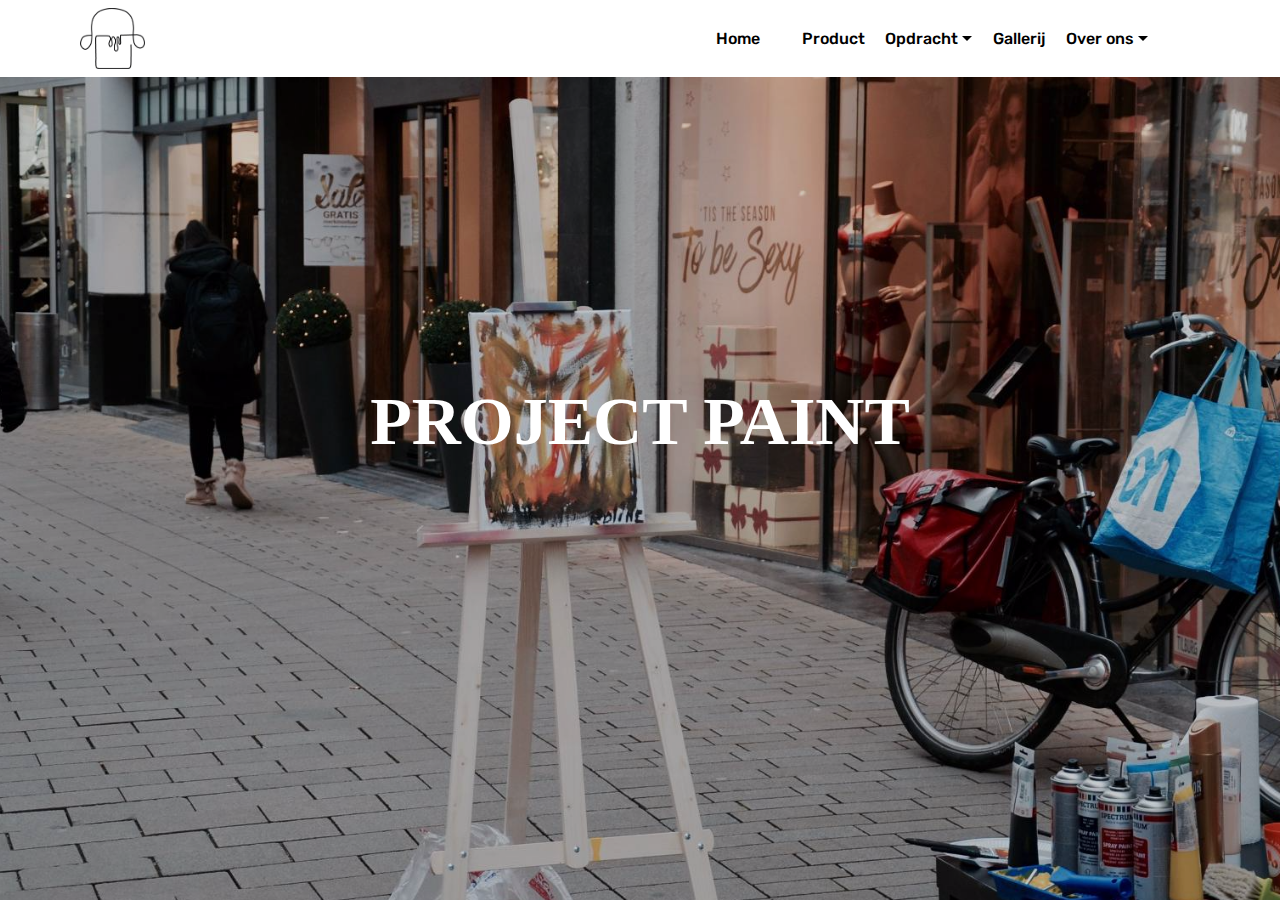
<file: index.html>
<!DOCTYPE html>
<html>
<head>
  <!-- Site made with Mobirise Website Builder v4.4.1, https://mobirise.com -->
  <meta charset="UTF-8">
  <meta http-equiv="X-UA-Compatible" content="IE=edge">
  <meta name="generator" content="Mobirise v4.4.1, mobirise.com">
  <meta name="viewport" content="width=device-width, initial-scale=1">
  <link rel="shortcut icon" href="assets/images/logopng-310x289.png" type="image/x-icon">
  <meta name="description" content="">
  <title>Home</title>
  <link rel="stylesheet" href="assets/web/assets/mobirise-icons/mobirise-icons.css">
  <link rel="stylesheet" href="assets/tether/tether.min.css">
  <link rel="stylesheet" href="assets/bootstrap/css/bootstrap.min.css">
  <link rel="stylesheet" href="assets/bootstrap/css/bootstrap-grid.min.css">
  <link rel="stylesheet" href="assets/bootstrap/css/bootstrap-reboot.min.css">
  <link rel="stylesheet" href="assets/dropdown/css/style.css">
  <link rel="stylesheet" href="assets/theme/css/style.css">
  <link rel="stylesheet" href="assets/mobirise/css/mbr-additional.css" type="text/css">
  
  
  
</head>
<body>
<section class="menu cid-qCn1iamuTI" once="menu" id="menu1-0" data-rv-view="493">

    

    <nav class="navbar navbar-expand beta-menu navbar-dropdown align-items-center navbar-fixed-top navbar-toggleable-sm">
        <button class="navbar-toggler navbar-toggler-right" type="button" data-toggle="collapse" data-target="#navbarSupportedContent" aria-controls="navbarSupportedContent" aria-expanded="false" aria-label="Toggle navigation">
            <div class="hamburger">
                <span></span>
                <span></span>
                <span></span>
                <span></span>
            </div>
        </button>
        <div class="menu-logo">
            <div class="navbar-brand">
                <span class="navbar-logo">
                    <a href="https://mobirise.com">
                         <img src="assets/images/logopng-310x289.png" alt="Mobirise" title="" media-simple="true" style="height: 3.8rem;">
                    </a>
                </span>
                <span class="navbar-caption-wrap"><a class="navbar-caption text-white display-4" href="https://mobirise.com"></a></span>
            </div>
        </div>
        <div class="collapse navbar-collapse" id="navbarSupportedContent">
            <ul class="navbar-nav nav-dropdown nav-right" data-app-modern-menu="true"><li class="nav-item dropdown">
                    <a class="nav-link link text-black display-4" href="index.html" aria-expanded="false">Home
                        </a>
                </li><li class="nav-item">
                    <a class="nav-link link text-black display-4" href="https://mobirise.com">
                        </a>
                </li>
                <li class="nav-item dropdown"><a class="nav-link link text-black display-4" href="page1.html" aria-expanded="false">Product
                        </a></li><li class="nav-item dropdown"><a class="nav-link link dropdown-toggle text-black display-4" href="https://mobirise.com" data-toggle="dropdown-submenu" aria-expanded="false">Opdracht</a><div class="dropdown-menu"><a class="dropdown-item text-black display-4" href="page8.html" aria-expanded="false">Proces</a></div></li><li class="nav-item dropdown"><a class="nav-link link text-black display-4" href="page3.html" aria-expanded="false">Gallerij</a></li><li class="nav-item dropdown open"><a class="nav-link link dropdown-toggle text-black display-4" href="https://mobirise.com" data-toggle="dropdown-submenu" aria-expanded="true">Over ons</a><div class="dropdown-menu"><a class="dropdown-item text-black display-4" href="page5.html" aria-expanded="false">Groep</a><a class="dropdown-item text-black display-4" href="page6.html" aria-expanded="false">Contact</a></div></li><li class="nav-item"><a class="nav-link link text-black display-4" href="https://mobirise.com" aria-expanded="false"></a></li><li class="nav-item dropdown"><a class="nav-link link text-black display-4" href="https://mobirise.com" aria-expanded="false"></a></li></ul>
            
        </div>
    </nav>
</section>

<section class="engine"><a href="https://mobirise.co/q">bootstrap carousel</a></section><section class="header6 cid-qCn8gRxfa5 mbr-fullscreen mbr-parallax-background" id="header6-1" data-rv-view="495">

    

    <div class="mbr-overlay" style="opacity: 0.2; background-color: rgb(0, 0, 0);">
    </div>

    <div class="container">
        <div class="row justify-content-md-center">
            <div class="mbr-white col-md-10">
                <h1 class="mbr-section-title align-center mbr-bold pb-3 mbr-fonts-style display-1">PROJECT PAINT</h1>
                <p class="mbr-text align-center pb-3 mbr-fonts-style display-2"></p>
                
            </div>
        </div>
    </div>

    
</section>


  <script src="assets/web/assets/jquery/jquery.min.js"></script>
  <script src="assets/popper/popper.min.js"></script>
  <script src="assets/tether/tether.min.js"></script>
  <script src="assets/bootstrap/js/bootstrap.min.js"></script>
  <script src="assets/smooth-scroll/smooth-scroll.js"></script>
  <script src="assets/dropdown/js/script.min.js"></script>
  <script src="assets/touch-swipe/jquery.touch-swipe.min.js"></script>
  <script src="assets/jarallax/jarallax.min.js"></script>
  <script src="assets/theme/js/script.js"></script>
  
  
</body>
</html>
</file>
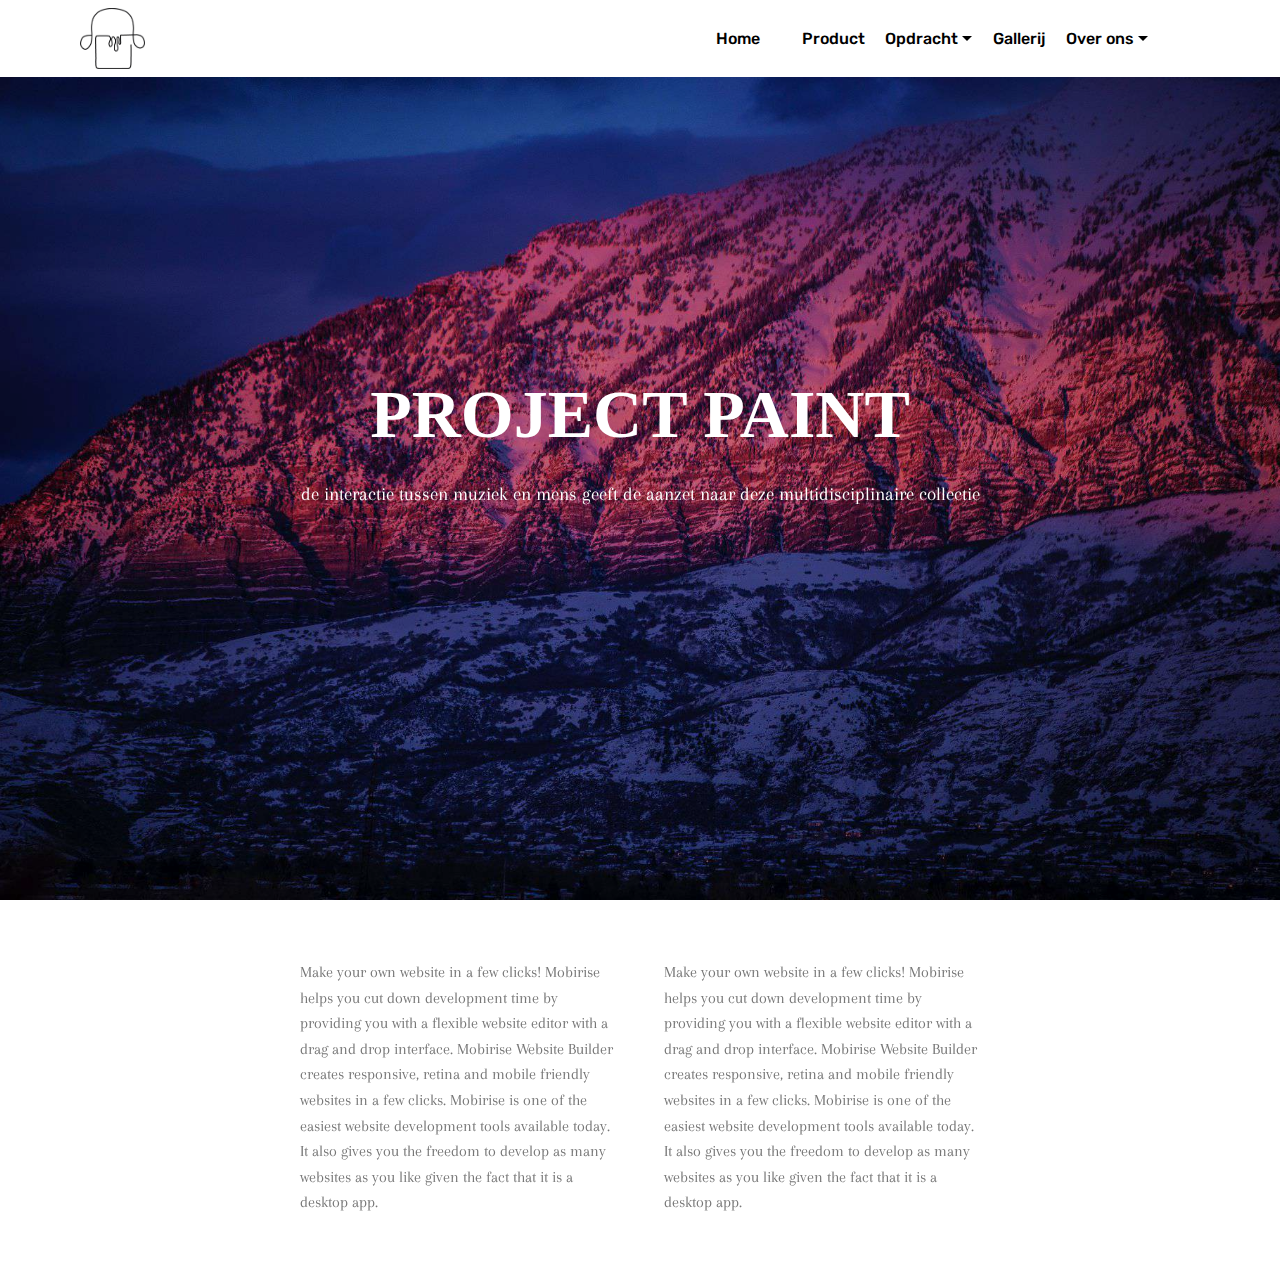
<file: page1.html>
<!DOCTYPE html>
<html>
<head>
  <!-- Site made with Mobirise Website Builder v4.4.1, https://mobirise.com -->
  <meta charset="UTF-8">
  <meta http-equiv="X-UA-Compatible" content="IE=edge">
  <meta name="generator" content="Mobirise v4.4.1, mobirise.com">
  <meta name="viewport" content="width=device-width, initial-scale=1">
  <link rel="shortcut icon" href="assets/images/logopng-310x289.png" type="image/x-icon">
  <meta name="description" content="Web Site Generator Description">
  <title>Product</title>
  <link rel="stylesheet" href="assets/web/assets/mobirise-icons/mobirise-icons.css">
  <link rel="stylesheet" href="assets/tether/tether.min.css">
  <link rel="stylesheet" href="assets/bootstrap/css/bootstrap.min.css">
  <link rel="stylesheet" href="assets/bootstrap/css/bootstrap-grid.min.css">
  <link rel="stylesheet" href="assets/bootstrap/css/bootstrap-reboot.min.css">
  <link rel="stylesheet" href="assets/dropdown/css/style.css">
  <link rel="stylesheet" href="assets/theme/css/style.css">
  <link rel="stylesheet" href="assets/mobirise/css/mbr-additional.css" type="text/css">
  
  
  
</head>
<body>
<section class="menu cid-qCn1iamuTI" once="menu" id="menu1-2" data-rv-view="498">

    

    <nav class="navbar navbar-expand beta-menu navbar-dropdown align-items-center navbar-fixed-top navbar-toggleable-sm">
        <button class="navbar-toggler navbar-toggler-right" type="button" data-toggle="collapse" data-target="#navbarSupportedContent" aria-controls="navbarSupportedContent" aria-expanded="false" aria-label="Toggle navigation">
            <div class="hamburger">
                <span></span>
                <span></span>
                <span></span>
                <span></span>
            </div>
        </button>
        <div class="menu-logo">
            <div class="navbar-brand">
                <span class="navbar-logo">
                    <a href="https://mobirise.com">
                         <img src="assets/images/logopng-310x289.png" alt="Mobirise" title="" media-simple="true" style="height: 3.8rem;">
                    </a>
                </span>
                <span class="navbar-caption-wrap"><a class="navbar-caption text-white display-4" href="https://mobirise.com"></a></span>
            </div>
        </div>
        <div class="collapse navbar-collapse" id="navbarSupportedContent">
            <ul class="navbar-nav nav-dropdown nav-right" data-app-modern-menu="true"><li class="nav-item dropdown">
                    <a class="nav-link link text-black display-4" href="index.html" aria-expanded="false">Home
                        </a>
                </li><li class="nav-item">
                    <a class="nav-link link text-black display-4" href="https://mobirise.com">
                        </a>
                </li>
                <li class="nav-item dropdown"><a class="nav-link link text-black display-4" href="page1.html" aria-expanded="false">Product
                        </a></li><li class="nav-item dropdown"><a class="nav-link link dropdown-toggle text-black display-4" href="https://mobirise.com" data-toggle="dropdown-submenu" aria-expanded="false">Opdracht</a><div class="dropdown-menu"><a class="dropdown-item text-black display-4" href="page8.html" aria-expanded="false">Proces</a></div></li><li class="nav-item dropdown"><a class="nav-link link text-black display-4" href="page3.html" aria-expanded="false">Gallerij</a></li><li class="nav-item dropdown open"><a class="nav-link link dropdown-toggle text-black display-4" href="https://mobirise.com" data-toggle="dropdown-submenu" aria-expanded="true">Over ons</a><div class="dropdown-menu"><a class="dropdown-item text-black display-4" href="page5.html" aria-expanded="false">Groep</a><a class="dropdown-item text-black display-4" href="page6.html" aria-expanded="false">Contact</a></div></li><li class="nav-item"><a class="nav-link link text-black display-4" href="https://mobirise.com" aria-expanded="false"></a></li><li class="nav-item dropdown"><a class="nav-link link text-black display-4" href="https://mobirise.com" aria-expanded="false"></a></li></ul>
            
        </div>
    </nav>
</section>

<section class="engine"><a href="https://mobirise.co/f">free bootstrap builder</a></section><section class="header8 cid-qCnp7Jbofm mbr-fullscreen mbr-parallax-background" id="header8-a" data-rv-view="500">

    

    <div class="mbr-overlay" style="opacity: 0.2; background-color: rgb(0, 0, 0);">
    </div>

    <div class="container align-center">
        <div class="row justify-content-md-center">
            <div class="mbr-white col-md-10">
                <h1 class="mbr-section-title align-center py-2 mbr-bold mbr-fonts-style display-1">PROJECT PAINT</h1>
                <p class="mbr-text align-center py-2 mbr-fonts-style display-5">de interactie tussen muziek en mens geeft de aanzet naar deze multidisciplinaire collectie</p>
                
                
                
            </div>
        </div>
    </div>
    
</section>

<section class="mbr-section article content3 cid-qCnq9oimBW" id="content3-b" data-rv-view="503">
      
     

    <div class="container">
        <div class="media-container-row">
            <div class="row col-12 col-md-8">
                <div class="col-12 col-md-6 pr-lg-4 mbr-text mbr-fonts-style display-7">
                     Make your own website in a few clicks! Mobirise helps you cut down development time by providing you with a flexible website editor with a drag and drop interface. Mobirise Website Builder creates responsive, retina and mobile friendly websites in a few clicks. Mobirise is one of the easiest website development tools available today. It also gives you the freedom to develop as many websites as you like given the fact that it is a desktop app.
                </div>
                <div class="col-12 col-md-6 pl-lg-4 mbr-text mbr-fonts-style display-7">
                     Make your own website in a few clicks! Mobirise helps you cut down development time by providing you with a flexible website editor with a drag and drop interface. Mobirise Website Builder creates responsive, retina and mobile friendly websites in a few clicks. Mobirise is one of the easiest website development tools available today. It also gives you the freedom to develop as many websites as you like given the fact that it is a desktop app.
                </div>
            </div>
        </div>
    </div>
</section>


  <script src="assets/web/assets/jquery/jquery.min.js"></script>
  <script src="assets/popper/popper.min.js"></script>
  <script src="assets/tether/tether.min.js"></script>
  <script src="assets/bootstrap/js/bootstrap.min.js"></script>
  <script src="assets/dropdown/js/script.min.js"></script>
  <script src="assets/touch-swipe/jquery.touch-swipe.min.js"></script>
  <script src="assets/vimeo_player/vimeo_player.js"></script>
  <script src="assets/jarallax/jarallax.min.js"></script>
  <script src="assets/smooth-scroll/smooth-scroll.js"></script>
  <script src="assets/theme/js/script.js"></script>
  
  
</body>
</html>
</file>
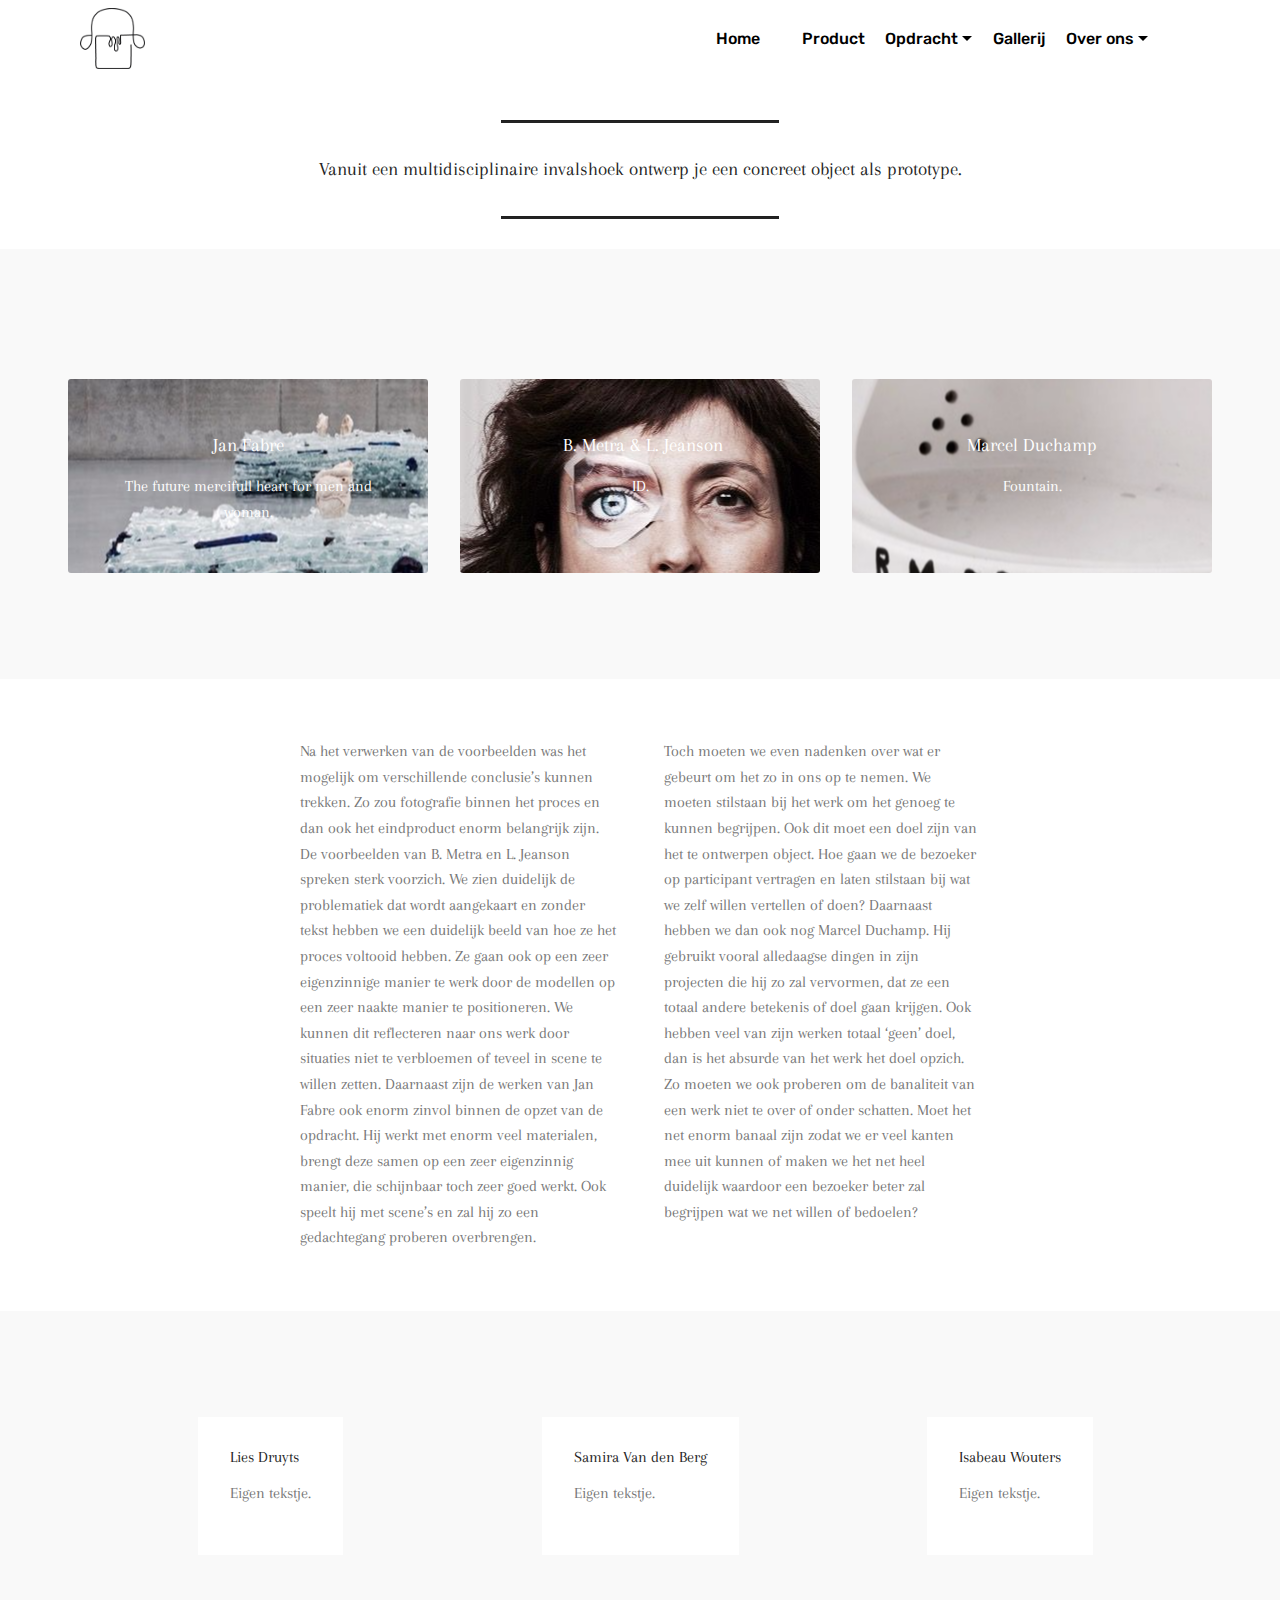
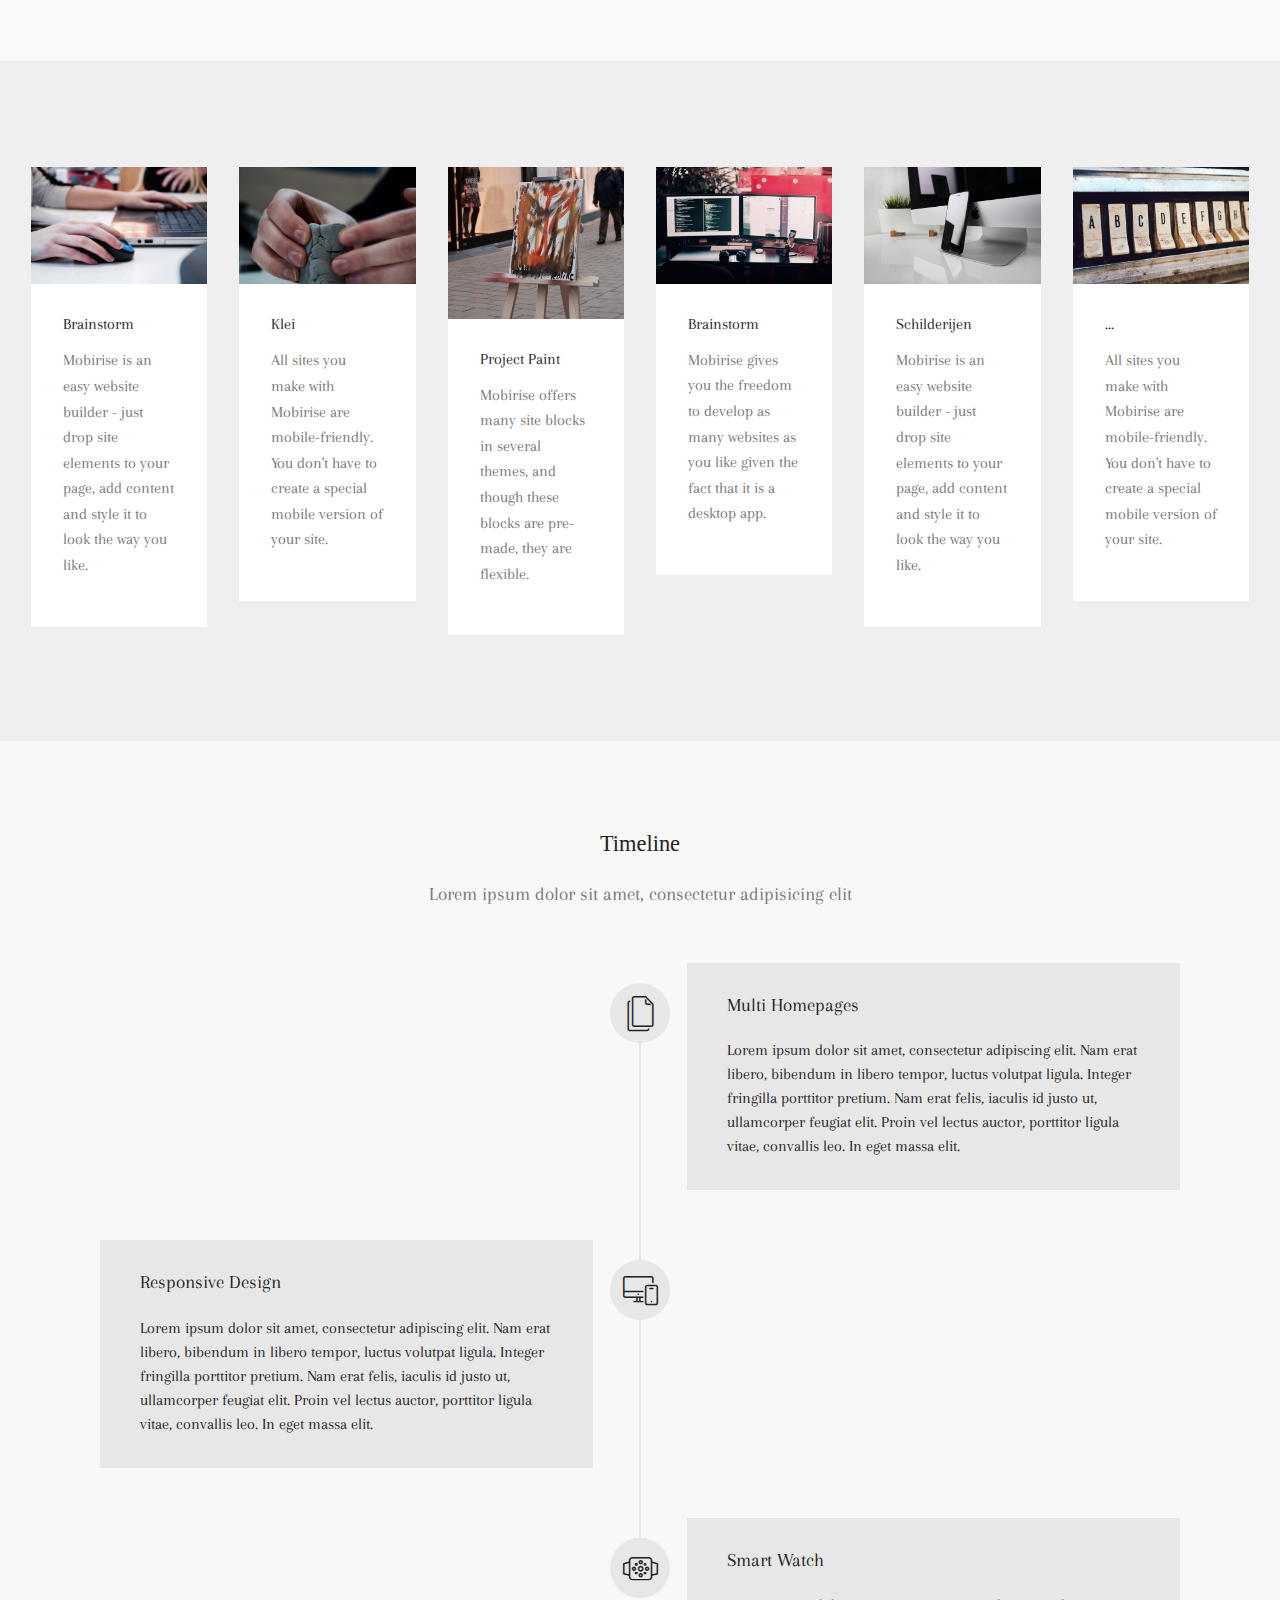
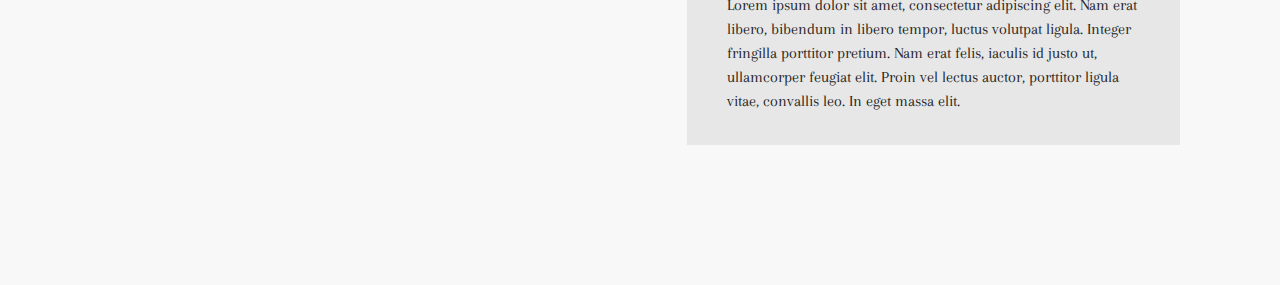
<file: page2.html>
<!DOCTYPE html>
<html>
<head>
  <!-- Site made with Mobirise Website Builder v4.4.1, https://mobirise.com -->
  <meta charset="UTF-8">
  <meta http-equiv="X-UA-Compatible" content="IE=edge">
  <meta name="generator" content="Mobirise v4.4.1, mobirise.com">
  <meta name="viewport" content="width=device-width, initial-scale=1">
  <link rel="shortcut icon" href="assets/images/logopng-310x289.png" type="image/x-icon">
  <meta name="description" content="Website Builder Description">
  <title>Proces</title>
  <link rel="stylesheet" href="assets/web/assets/mobirise-icons/mobirise-icons.css">
  <link rel="stylesheet" href="assets/tether/tether.min.css">
  <link rel="stylesheet" href="assets/bootstrap/css/bootstrap.min.css">
  <link rel="stylesheet" href="assets/bootstrap/css/bootstrap-grid.min.css">
  <link rel="stylesheet" href="assets/bootstrap/css/bootstrap-reboot.min.css">
  <link rel="stylesheet" href="assets/dropdown/css/style.css">
  <link rel="stylesheet" href="assets/theme/css/style.css">
  <link rel="stylesheet" href="assets/mobirise/css/mbr-additional.css" type="text/css">
  
  
  
</head>
<body>
<section class="menu cid-qCn1iamuTI" once="menu" id="menu1-3" data-rv-view="504">

    

    <nav class="navbar navbar-expand beta-menu navbar-dropdown align-items-center navbar-fixed-top navbar-toggleable-sm">
        <button class="navbar-toggler navbar-toggler-right" type="button" data-toggle="collapse" data-target="#navbarSupportedContent" aria-controls="navbarSupportedContent" aria-expanded="false" aria-label="Toggle navigation">
            <div class="hamburger">
                <span></span>
                <span></span>
                <span></span>
                <span></span>
            </div>
        </button>
        <div class="menu-logo">
            <div class="navbar-brand">
                <span class="navbar-logo">
                    <a href="https://mobirise.com">
                         <img src="assets/images/logopng-310x289.png" alt="Mobirise" title="" media-simple="true" style="height: 3.8rem;">
                    </a>
                </span>
                <span class="navbar-caption-wrap"><a class="navbar-caption text-white display-4" href="https://mobirise.com"></a></span>
            </div>
        </div>
        <div class="collapse navbar-collapse" id="navbarSupportedContent">
            <ul class="navbar-nav nav-dropdown nav-right" data-app-modern-menu="true"><li class="nav-item dropdown">
                    <a class="nav-link link text-black display-4" href="index.html" aria-expanded="false">Home
                        </a>
                </li><li class="nav-item">
                    <a class="nav-link link text-black display-4" href="https://mobirise.com">
                        </a>
                </li>
                <li class="nav-item dropdown"><a class="nav-link link text-black display-4" href="page1.html" aria-expanded="false">Product
                        </a></li><li class="nav-item dropdown"><a class="nav-link link dropdown-toggle text-black display-4" href="https://mobirise.com" data-toggle="dropdown-submenu" aria-expanded="false">Opdracht</a><div class="dropdown-menu"><a class="dropdown-item text-black display-4" href="page8.html" aria-expanded="false">Proces</a></div></li><li class="nav-item dropdown"><a class="nav-link link text-black display-4" href="page3.html" aria-expanded="false">Gallerij</a></li><li class="nav-item dropdown open"><a class="nav-link link dropdown-toggle text-black display-4" href="https://mobirise.com" data-toggle="dropdown-submenu" aria-expanded="true">Over ons</a><div class="dropdown-menu"><a class="dropdown-item text-black display-4" href="page5.html" aria-expanded="false">Groep</a><a class="dropdown-item text-black display-4" href="page6.html" aria-expanded="false">Contact</a></div></li><li class="nav-item"><a class="nav-link link text-black display-4" href="https://mobirise.com" aria-expanded="false"></a></li><li class="nav-item dropdown"><a class="nav-link link text-black display-4" href="https://mobirise.com" aria-expanded="false"></a></li></ul>
            
        </div>
    </nav>
</section>

<section class="engine"><a href="https://mobirise.co/b">free site creator</a></section><section class="mbr-section article content9 cid-qCnsl7nvob" id="content9-f" data-rv-view="506">
    
     

    <div class="container">
        <div class="inner-container" style="width: 100%;">
            <hr class="line" style="width: 25%;">
            <div class="section-text align-center mbr-fonts-style display-5">Vanuit een multidisciplinaire invalshoek ontwerp je een concreet object als prototype.</div>
            <hr class="line" style="width: 25%;">
        </div>
        </div>
</section>

<section class="features13 cid-qCnsqJ5NzL" id="features13-g" data-rv-view="508">

    

    
    <div class="container">
        <h2 class="mbr-section-title pb-3 mbr-fonts-style display-2"></h2>

        <div class="media-container-row container">
            <div class="card col-12 col-md-6 p-5 m-3 align-center col-lg-4">
                <div class="card-img">
                    <img src="assets/images/jan-fabre-1-550x341.jpg" alt="Mobirise" title="" media-simple="true">
                </div>
                <h4 class="card-title py-2 mbr-fonts-style display-5">
                    Jan Fabre</h4>
                <p class="mbr-text mbr-fonts-style display-7">
                    The future mercifull heart for men and woman.</p>
            </div>
            <div class="card col-12 col-md-6 p-5 m-3 align-center col-lg-4">
                <div class="card-img">
                    <img src="assets/images/jean-1-500x720.jpg" alt="Mobirise" title="" media-simple="true">
                </div>
                <h4 class="card-title py-2 mbr-fonts-style display-5">&nbsp;B. Metra &amp; L. Jeanson</h4>
                <p class="mbr-text mbr-fonts-style display-7">
                    ID.</p>
            </div>
            <div class="card col-12 col-md-6 p-5 m-3 align-center col-lg-4">
                <div class="card-img">
                    <img src="assets/images/marcel-4-1024x997.jpg" alt="Mobirise" title="" media-simple="true">
                </div>
                <h4 class="card-title py-2 mbr-fonts-style display-5">Marcel Duchamp</h4>
                <p class="mbr-text mbr-fonts-style display-7">
                    Fountain.</p>
            </div>    
        </div>
</div></section>

<section class="mbr-section article content3 cid-qCnszwQvHL" id="content3-h" data-rv-view="511">
      
     

    <div class="container">
        <div class="media-container-row">
            <div class="row col-12 col-md-8">
                <div class="col-12 col-md-6 pr-lg-4 mbr-text mbr-fonts-style display-7">Na het verwerken van de voorbeelden was het mogelijk om verschillende conclusie’s kunnen trekken. Zo zou fotografie binnen het proces en dan ook het eindproduct enorm belangrijk zijn. De voorbeelden van B. Metra en L. Jeanson spreken sterk voorzich. We zien duidelijk de problematiek dat wordt aangekaart en zonder tekst hebben we een duidelijk beeld van hoe ze het proces voltooid hebben. Ze gaan ook op een zeer eigenzinnige manier te werk door de modellen op een zeer naakte manier te positioneren. We kunnen dit reflecteren naar ons werk door situaties niet te verbloemen of teveel in scene te willen zetten.
Daarnaast zijn de werken van Jan Fabre ook enorm zinvol binnen de opzet van de opdracht. Hij werkt met enorm veel materialen, brengt deze samen op een zeer eigenzinnig manier, die schijnbaar toch zeer goed werkt. Ook speelt hij met scene’s en zal hij zo een gedachtegang proberen overbrengen.&nbsp;</div>
                <div class="col-12 col-md-6 pl-lg-4 mbr-text mbr-fonts-style display-7">Toch moeten we even nadenken over wat er gebeurt om het zo in ons op te nemen. We moeten stilstaan bij het werk om het genoeg te kunnen begrijpen. Ook dit moet een doel zijn van het te ontwerpen object. Hoe gaan we de bezoeker op participant vertragen en laten stilstaan bij wat we zelf willen vertellen of doen?
Daarnaast hebben we dan ook nog Marcel Duchamp. Hij gebruikt vooral alledaagse dingen in zijn projecten die hij zo zal vervormen, dat ze een totaal andere betekenis of doel gaan krijgen. Ook hebben veel van zijn werken totaal ‘geen’ doel, dan is het absurde van het werk het doel opzich. Zo moeten we ook proberen om de banaliteit van een werk niet te over of onder schatten. Moet het net enorm banaal zijn zodat we er veel kanten mee uit kunnen of maken we het net heel duidelijk waardoor een bezoeker beter zal begrijpen wat we net willen of bedoelen?</div>
            </div>
        </div>
    </div>
</section>

<section class="features4 cid-qCnsENa2qb" id="features4-i" data-rv-view="512">
    
         

    
    <div class="container">
        <div class="media-container-row">
            <div class="card p-3 col-12 col-md-6 col-lg-4">
                <div class="card-wrapper media-container-row media-container-row">
                    <div class="card-box">
                        <h4 class="card-title pb-3 mbr-fonts-style display-7">
                            Lies Druyts</h4>
                        <p class="mbr-text mbr-fonts-style display-7">Eigen tekstje.</p>
                    </div>
                </div>
            </div>

            <div class="card p-3 col-12 col-md-6 col-12 col-md-6 col-lg-4">
                <div class="card-wrapper media-container-row">
                    <div class="card-box">
                        <h4 class="card-title pb-3 mbr-fonts-style display-7">
                            Samira Van den Berg</h4>
                        <p class="mbr-text mbr-fonts-style display-7">
                            Eigen tekstje.</p>
                    </div>
                </div>
            </div>

            <div class="card p-3 col-12 col-md-6 col-lg-4">
                <div class="card-wrapper media-container-row">
                    <div class="card-box">
                        <h4 class="card-title pb-3 mbr-fonts-style display-7">Isabeau Wouters</h4>
                        <p class="mbr-text mbr-fonts-style display-7">
                            Eigen tekstje.</p>
                    </div>
                </div>
            </div>

            
        </div>
    </div>
</section>

<section class="features3 cid-qCnsRBOo6h" id="features17-k" data-rv-view="515">
    
    

    
    <div class="container-fluid">
        <div class="media-container-row">
            <div class="card p-3 col-12 col-md-6 col-lg-2">
                <div class="card-wrapper">
                    <div class="card-img">
                        <img src="assets/images/1-1-2048x1366.jpg" alt="Mobirise" title="" media-simple="true">
                    </div>
                    <div class="card-box">
                        <h4 class="card-title pb-3 mbr-fonts-style display-7">
                            Brainstorm</h4>
                        <p class="mbr-text mbr-fonts-style display-7">
                            Mobirise is an easy website builder - just drop site elements to your page, add content and style it to look the way you like.
                        </p>
                    </div>
                </div>
            </div>

            <div class="card p-3 col-12 col-md-6 col-lg-2">
                <div class="card-wrapper">
                    <div class="card-img">
                        <img src="assets/images/klei-1-2048x1366.jpg" alt="Mobirise" title="" media-simple="true">
                    </div>
                    <div class="card-box">
                        <h4 class="card-title pb-3 mbr-fonts-style display-7">
                            Klei</h4>
                        <p class="mbr-text mbr-fonts-style display-7">
                            All sites you make with Mobirise are mobile-friendly. You don't have to create a special mobile version of your site.
                        </p>
                    </div>
                </div>
            </div>

            <div class="card p-3 col-12 col-md-6 col-lg-2">
                <div class="card-wrapper">
                    <div class="card-img">
                        <img src="assets/images/dsc-8125-3008x2000.jpg" alt="Mobirise" title="" media-simple="true">
                    </div>
                    <div class="card-box">
                        <h4 class="card-title pb-3 mbr-fonts-style display-7">
                            Project Paint</h4>
                        <p class="mbr-text mbr-fonts-style display-7">
                            Mobirise offers many site blocks in several themes, and though these blocks are pre-made, they are flexible.
                        </p>
                    </div>
                </div>
            </div>

            <div class="card p-3 col-12 col-md-6 col-lg-2">
                <div class="card-wrapper">
                    <div class="card-img">
                        <img src="assets/images/04.jpg" alt="Mobirise" media-simple="true">
                    </div>
                    <div class="card-box">
                        <h4 class="card-title pb-3 mbr-fonts-style display-7">Brainstorm</h4>
                        <p class="mbr-text mbr-fonts-style display-7">
                           Mobirise gives you the freedom to develop as many websites as you like given the fact that it is a desktop app.
                        </p>
                    </div>
                </div>
            </div>
            <div class="card p-3 col-12 col-md-6 col-lg-2">
                <div class="card-wrapper">
                    <div class="card-img">
                        <img src="assets/images/01.jpg" alt="Mobirise" media-simple="true">
                    </div>
                    <div class="card-box">
                        <h4 class="card-title pb-3 mbr-fonts-style display-7">
                            Schilderijen&nbsp;</h4>
                        <p class="mbr-text mbr-fonts-style display-7">
                            Mobirise is an easy website builder - just drop site elements to your page, add content and style it to look the way you like.
                        </p>
                    </div>
                </div>
            </div>
            <div class="card p-3 col-12 col-md-6 col-lg-2">
                <div class="card-wrapper">
                    <div class="card-img">
                        <img src="assets/images/02.jpg" alt="Mobirise" media-simple="true">
                    </div>
                    <div class="card-box">
                        <h4 class="card-title pb-3 mbr-fonts-style display-7">
                            ...</h4>
                        <p class="mbr-text mbr-fonts-style display-7">
                            All sites you make with Mobirise are mobile-friendly. You don't have to create a special mobile version of your site.
                        </p>
                    </div>
                </div>
            </div>
        </div>
    </div>
</section>

<section class="timeline2 cid-qDd2RrYbpH" id="timeline2-15" data-rv-view="518">

    

    

    <div class="container align-center">
        <h2 class="mbr-section-title pb-3 mbr-fonts-style display-2">
            Timeline
        </h2>
        <h3 class="mbr-section-subtitle pb-5 mbr-fonts-style display-5">
            Lorem ipsum dolor sit amet, consectetur adipisicing elit
        </h3>

        <div class="container timelines-container" mbri-timelines="">
            <div class="row timeline-element reverse separline">      
                <span class="iconsBackground">
                    <span class="mbri-pages mbr-iconfont" media-simple="true"></span>
                </span>          
                <div class="col-xs-12 col-md-6 align-left">
                    <div class="timeline-text-content">
                        <h4 class="mbr-timeline-title pb-3 mbr-fonts-style display-5">
                            Multi Homepages
                        </h4>
                        <p class="mbr-timeline-text mbr-fonts-style display-7">
                            Lorem ipsum dolor sit amet, consectetur adipiscing elit. Nam erat libero, bibendum in libero tempor, luctus volutpat ligula. Integer fringilla porttitor pretium. Nam erat felis, iaculis id justo ut, ullamcorper feugiat elit. Proin vel lectus auctor, porttitor ligula vitae, convallis leo. In eget massa elit.
                        </p>
                     </div>
                </div>
            </div>

            <div class="row timeline-element  separline">
                <span class="iconsBackground">
                    <span class="mbri-responsive mbr-iconfont" media-simple="true"></span>
                </span>
                <div class="col-xs-12 col-md-6 align-left ">
                    <div class="timeline-text-content">
                        <h4 class="mbr-timeline-title pb-3 mbr-fonts-style display-5">
                            Responsive Design
                        </h4>
                        <p class="mbr-timeline-text mbr-fonts-style display-7">
                            Lorem ipsum dolor sit amet, consectetur adipiscing elit. Nam erat libero, bibendum in libero tempor, luctus volutpat ligula. Integer fringilla porttitor pretium. Nam erat felis, iaculis id justo ut, ullamcorper feugiat elit. Proin vel lectus auctor, porttitor ligula vitae, convallis leo. In eget massa elit.
                        </p>
                    </div>
                </div>
            </div> 

            <div class="row timeline-element reverse">
                <span class="iconsBackground">
                    <span class="mbri-watch mbr-iconfont" media-simple="true"></span>
                </span>
                <div class="col-xs-12 col-md-6 align-left">
                    <div class="timeline-text-content">
                        <h4 class="mbr-timeline-title pb-3 mbr-fonts-style display-5">
                            Smart Watch
                        </h4>      
                        <p class="mbr-timeline-text mbr-fonts-style display-7">
                            Lorem ipsum dolor sit amet, consectetur adipiscing elit. Nam erat libero, bibendum in libero tempor, luctus volutpat ligula. Integer fringilla porttitor pretium. Nam erat felis, iaculis id justo ut, ullamcorper feugiat elit. Proin vel lectus auctor, porttitor ligula vitae, convallis leo. In eget massa elit.
                        </p>
                    </div>
                </div>
            </div>

            

            

            

            

            

            

            

            

            
        </div>
    </div>
</section>


  <script src="assets/web/assets/jquery/jquery.min.js"></script>
  <script src="assets/popper/popper.min.js"></script>
  <script src="assets/tether/tether.min.js"></script>
  <script src="assets/bootstrap/js/bootstrap.min.js"></script>
  <script src="assets/smooth-scroll/smooth-scroll.js"></script>
  <script src="assets/dropdown/js/script.min.js"></script>
  <script src="assets/touch-swipe/jquery.touch-swipe.min.js"></script>
  <script src="assets/theme/js/script.js"></script>
  
  
</body>
</html>
</file>
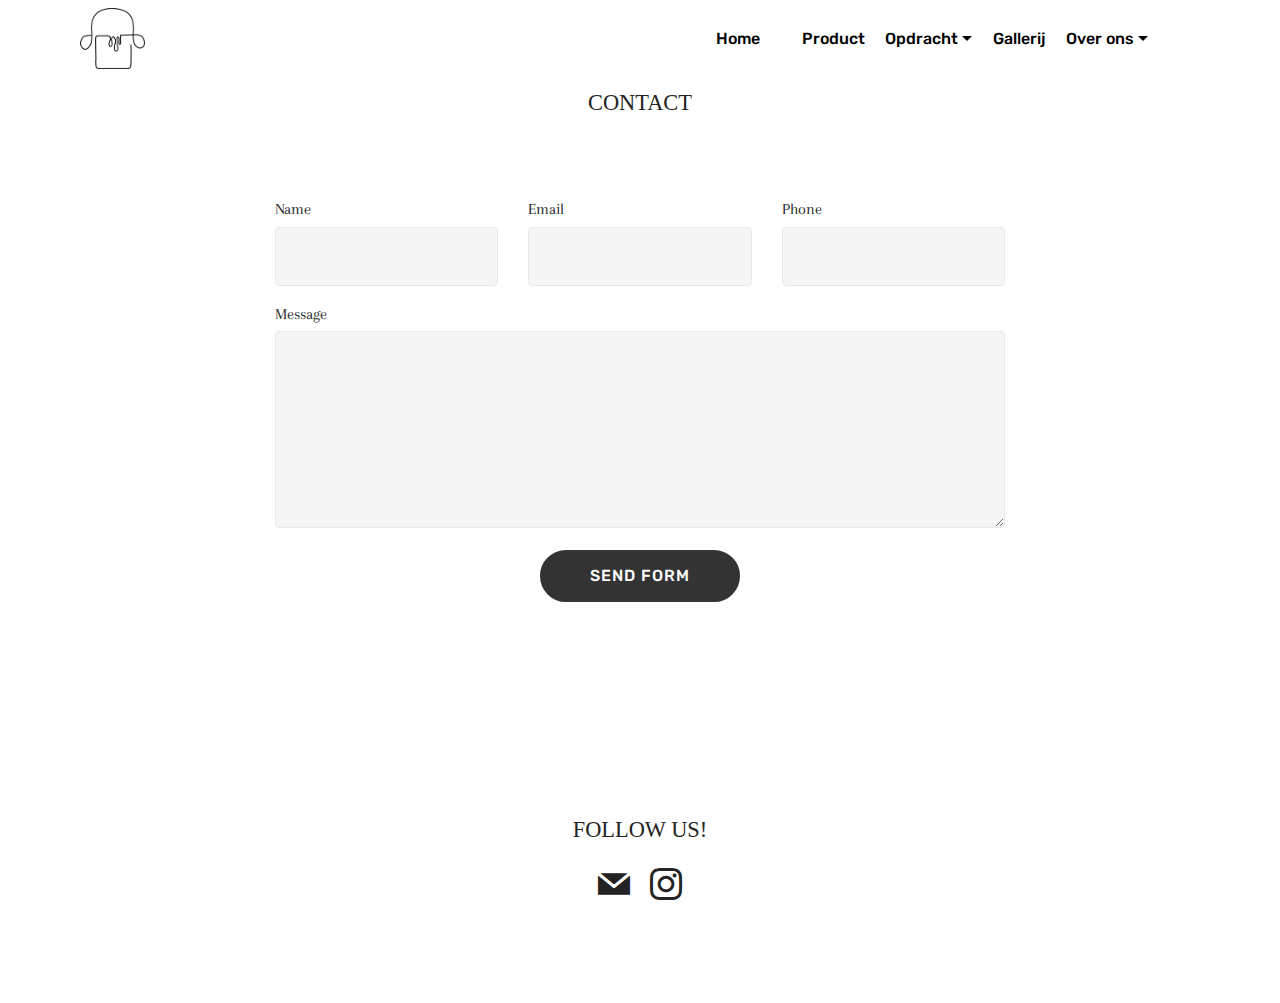
<file: page6.html>
<!DOCTYPE html>
<html>
<head>
  <!-- Site made with Mobirise Website Builder v4.4.1, https://mobirise.com -->
  <meta charset="UTF-8">
  <meta http-equiv="X-UA-Compatible" content="IE=edge">
  <meta name="generator" content="Mobirise v4.4.1, mobirise.com">
  <meta name="viewport" content="width=device-width, initial-scale=1">
  <link rel="shortcut icon" href="assets/images/logopng-310x289.png" type="image/x-icon">
  <meta name="description" content="Website Builder Description">
  <title>Contact</title>
  <link rel="stylesheet" href="assets/web/assets/mobirise-icons/mobirise-icons.css">
  <link rel="stylesheet" href="assets/tether/tether.min.css">
  <link rel="stylesheet" href="assets/bootstrap/css/bootstrap.min.css">
  <link rel="stylesheet" href="assets/bootstrap/css/bootstrap-grid.min.css">
  <link rel="stylesheet" href="assets/bootstrap/css/bootstrap-reboot.min.css">
  <link rel="stylesheet" href="assets/socicon/css/styles.css">
  <link rel="stylesheet" href="assets/dropdown/css/style.css">
  <link rel="stylesheet" href="assets/theme/css/style.css">
  <link rel="stylesheet" href="assets/mobirise/css/mbr-additional.css" type="text/css">
  
  
  
</head>
<body>
<section class="menu cid-qCn1iamuTI" once="menu" id="menu1-7" data-rv-view="579">

    

    <nav class="navbar navbar-expand beta-menu navbar-dropdown align-items-center navbar-fixed-top navbar-toggleable-sm">
        <button class="navbar-toggler navbar-toggler-right" type="button" data-toggle="collapse" data-target="#navbarSupportedContent" aria-controls="navbarSupportedContent" aria-expanded="false" aria-label="Toggle navigation">
            <div class="hamburger">
                <span></span>
                <span></span>
                <span></span>
                <span></span>
            </div>
        </button>
        <div class="menu-logo">
            <div class="navbar-brand">
                <span class="navbar-logo">
                    <a href="https://mobirise.com">
                         <img src="assets/images/logopng-310x289.png" alt="Mobirise" title="" media-simple="true" style="height: 3.8rem;">
                    </a>
                </span>
                <span class="navbar-caption-wrap"><a class="navbar-caption text-white display-4" href="https://mobirise.com"></a></span>
            </div>
        </div>
        <div class="collapse navbar-collapse" id="navbarSupportedContent">
            <ul class="navbar-nav nav-dropdown nav-right" data-app-modern-menu="true"><li class="nav-item dropdown">
                    <a class="nav-link link text-black display-4" href="index.html" aria-expanded="false">Home
                        </a>
                </li><li class="nav-item">
                    <a class="nav-link link text-black display-4" href="https://mobirise.com">
                        </a>
                </li>
                <li class="nav-item dropdown"><a class="nav-link link text-black display-4" href="page1.html" aria-expanded="false">Product
                        </a></li><li class="nav-item dropdown"><a class="nav-link link dropdown-toggle text-black display-4" href="https://mobirise.com" data-toggle="dropdown-submenu" aria-expanded="false">Opdracht</a><div class="dropdown-menu"><a class="dropdown-item text-black display-4" href="page8.html" aria-expanded="false">Proces</a></div></li><li class="nav-item dropdown"><a class="nav-link link text-black display-4" href="page3.html" aria-expanded="false">Gallerij</a></li><li class="nav-item dropdown open"><a class="nav-link link dropdown-toggle text-black display-4" href="https://mobirise.com" data-toggle="dropdown-submenu" aria-expanded="true">Over ons</a><div class="dropdown-menu"><a class="dropdown-item text-black display-4" href="page5.html" aria-expanded="false">Groep</a><a class="dropdown-item text-black display-4" href="page6.html" aria-expanded="false">Contact</a></div></li><li class="nav-item"><a class="nav-link link text-black display-4" href="https://mobirise.com" aria-expanded="false"></a></li><li class="nav-item dropdown"><a class="nav-link link text-black display-4" href="https://mobirise.com" aria-expanded="false"></a></li></ul>
            
        </div>
    </nav>
</section>

<section class="engine"><a href="https://mobirise.co/j">design your own website</a></section><section class="mbr-section form1 cid-qD9pD2ga7s" id="form1-13" data-rv-view="581">

    

    
    <div class="container">
        <div class="row justify-content-center">
            <div class="title col-12 col-lg-8">
                <h2 class="mbr-section-title align-center pb-3 mbr-fonts-style display-2">CONTACT</h2>
                <h3 class="mbr-section-subtitle align-center mbr-light pb-3 mbr-fonts-style display-5"></h3>
            </div>
        </div>
    </div>
    <div class="container">
        <div class="row justify-content-center">
            <div class="media-container-column col-lg-8" data-form-type="formoid">
                    <div data-form-alert="" hidden="">
                        Thanks for filling out the form!
                    </div>
            
                    <form class="mbr-form" action="https://mobirise.com/" method="post" data-form-title="Mobirise Form"><input type="hidden" data-form-email="true" value="sraKERNgz7kZtpqf04HSUMQ2FPOF5II4VSmpt8uFlQaUZFObODtcv+xshK8w358vQ8lme91mnpIrsYOJe69cE6pusfGo4MqbKsB3YuSuzARZ3I8bYqTxfsU0VyRaiyWd">
                        <div class="row row-sm-offset">
                            <div class="col-md-4 multi-horizontal" data-for="name">
                                <div class="form-group">
                                    <label class="form-control-label mbr-fonts-style display-7" for="name-form1-13">Name</label>
                                    <input type="text" class="form-control" name="name" data-form-field="Name" required="" id="name-form1-13">
                                </div>
                            </div>
                            <div class="col-md-4 multi-horizontal" data-for="email">
                                <div class="form-group">
                                    <label class="form-control-label mbr-fonts-style display-7" for="email-form1-13">Email</label>
                                    <input type="email" class="form-control" name="email" data-form-field="Email" required="" id="email-form1-13">
                                </div>
                            </div>
                            <div class="col-md-4 multi-horizontal" data-for="phone">
                                <div class="form-group">
                                    <label class="form-control-label mbr-fonts-style display-7" for="phone-form1-13">Phone</label>
                                    <input type="tel" class="form-control" name="phone" data-form-field="Phone" id="phone-form1-13">
                                </div>
                            </div>
                        </div>
                        <div class="form-group" data-for="message">
                            <label class="form-control-label mbr-fonts-style display-7" for="message-form1-13">Message</label>
                            <textarea type="text" class="form-control" name="message" rows="7" data-form-field="Message" id="message-form1-13"></textarea>
                        </div>
            
                        <span class="input-group-btn"><button href="" type="submit" class="btn btn-form btn-black display-4">SEND FORM</button></span>
                    </form>
            </div>
        </div>
    </div>
</section>

<section class="cid-qD9pXo0tuH" id="social-buttons2-14" data-rv-view="584">

    

    

    <div class="container">
        <div class="media-container-row">
            <div class="col-md-8 align-center">
                <h2 class="pb-3 mbr-fonts-style display-2">
                    FOLLOW US!
                </h2>
                <div class="social-list pl-0 mb-0">
                    <a href="https://twitter.com/mobirise" target="_blank">
                        <span class="px-2 mbr-iconfont mbr-iconfont-social socicon-mail socicon" media-simple="true"></span>
                    </a>
                    <a href="https://www.facebook.com/pages/Mobirise/1616226671953247" target="_blank">
                        <span class="px-2 mbr-iconfont mbr-iconfont-social socicon-instagram socicon" media-simple="true"></span>
                    </a>
                    <a href="https://instagram.com/mobirise" target="_blank">
                        
                    </a>
                    <a href="https://www.youtube.com/c/mobirise" target="_blank">
                        
                    </a>
                    <a href="https://plus.google.com/u/0/+Mobirise" target="_blank">
                        
                    </a>
                    <a href="https://www.behance.net/Mobirise" target="_blank">
                        
                    </a>
                </div>
            </div>
        </div>
    </div>
</section>


  <script src="assets/web/assets/jquery/jquery.min.js"></script>
  <script src="assets/popper/popper.min.js"></script>
  <script src="assets/tether/tether.min.js"></script>
  <script src="assets/bootstrap/js/bootstrap.min.js"></script>
  <script src="assets/smooth-scroll/smooth-scroll.js"></script>
  <script src="assets/touch-swipe/jquery.touch-swipe.min.js"></script>
  <script src="assets/social-likes/social-likes.js"></script>
  <script src="assets/dropdown/js/script.min.js"></script>
  <script src="assets/theme/js/script.js"></script>
  <script src="assets/formoid/formoid.min.js"></script>
  
  
</body>
</html>
</file>
<file: assets/web/assets/mobirise-icons/mobirise-icons.css>
@font-face {
  font-family: 'MobiriseIcons';
  src:  url('mobirise-icons.eot?spat4u');
  src:  url('mobirise-icons.eot?spat4u#iefix') format('embedded-opentype'),
    url('mobirise-icons.ttf?spat4u') format('truetype'),
    url('mobirise-icons.woff?spat4u') format('woff'),
    url('mobirise-icons.svg?spat4u#MobiriseIcons') format('svg');
  font-weight: normal;
  font-style: normal;
}

[class^="mbri-"], [class*=" mbri-"] {
  /* use !important to prevent issues with browser extensions that change fonts */
  font-family: MobiriseIcons !important;
  speak: none;
  font-style: normal;
  font-weight: normal;
  font-variant: normal;
  text-transform: none;
  line-height: 1;

  /* Better Font Rendering =========== */
  -webkit-font-smoothing: antialiased;
  -moz-osx-font-smoothing: grayscale;
}

.mbri-add-submenu:before {
  content: "\e900";
}
.mbri-alert:before {
  content: "\e901";
}
.mbri-align-center:before {
  content: "\e902";
}
.mbri-align-justify:before {
  content: "\e903";
}
.mbri-align-left:before {
  content: "\e904";
}
.mbri-align-right:before {
  content: "\e905";
}
.mbri-android:before {
  content: "\e906";
}
.mbri-apple:before {
  content: "\e907";
}
.mbri-arrow-down:before {
  content: "\e908";
}
.mbri-arrow-next:before {
  content: "\e909";
}
.mbri-arrow-prev:before {
  content: "\e90a";
}
.mbri-arrow-up:before {
  content: "\e90b";
}
.mbri-bold:before {
  content: "\e90c";
}
.mbri-bookmark:before {
  content: "\e90d";
}
.mbri-bootstrap:before {
  content: "\e90e";
}
.mbri-briefcase:before {
  content: "\e90f";
}
.mbri-browse:before {
  content: "\e910";
}
.mbri-bulleted-list:before {
  content: "\e911";
}
.mbri-calendar:before {
  content: "\e912";
}
.mbri-camera:before {
  content: "\e913";
}
.mbri-cart-add:before {
  content: "\e914";
}
.mbri-cart-full:before {
  content: "\e915";
}
.mbri-cash:before {
  content: "\e916";
}
.mbri-change-style:before {
  content: "\e917";
}
.mbri-chat:before {
  content: "\e918";
}
.mbri-clock:before {
  content: "\e919";
}
.mbri-close:before {
  content: "\e91a";
}
.mbri-cloud:before {
  content: "\e91b";
}
.mbri-code:before {
  content: "\e91c";
}
.mbri-contact-form:before {
  content: "\e91d";
}
.mbri-credit-card:before {
  content: "\e91e";
}
.mbri-cursor-click:before {
  content: "\e91f";
}
.mbri-cust-feedback:before {
  content: "\e920";
}
.mbri-database:before {
  content: "\e921";
}
.mbri-delivery:before {
  content: "\e922";
}
.mbri-desktop:before {
  content: "\e923";
}
.mbri-devices:before {
  content: "\e924";
}
.mbri-down:before {
  content: "\e925";
}
.mbri-download:before {
  content: "\e989";
}
.mbri-drag-n-drop:before {
  content: "\e927";
}
.mbri-drag-n-drop2:before {
  content: "\e928";
}
.mbri-edit:before {
  content: "\e929";
}
.mbri-edit2:before {
  content: "\e92a";
}
.mbri-error:before {
  content: "\e92b";
}
.mbri-extension:before {
  content: "\e92c";
}
.mbri-features:before {
  content: "\e92d";
}
.mbri-file:before {
  content: "\e92e";
}
.mbri-flag:before {
  content: "\e92f";
}
.mbri-folder:before {
  content: "\e930";
}
.mbri-gift:before {
  content: "\e931";
}
.mbri-github:before {
  content: "\e932";
}
.mbri-globe:before {
  content: "\e933";
}
.mbri-globe-2:before {
  content: "\e934";
}
.mbri-growing-chart:before {
  content: "\e935";
}
.mbri-hearth:before {
  content: "\e936";
}
.mbri-help:before {
  content: "\e937";
}
.mbri-home:before {
  content: "\e938";
}
.mbri-hot-cup:before {
  content: "\e939";
}
.mbri-idea:before {
  content: "\e93a";
}
.mbri-image-gallery:before {
  content: "\e93b";
}
.mbri-image-slider:before {
  content: "\e93c";
}
.mbri-info:before {
  content: "\e93d";
}
.mbri-italic:before {
  content: "\e93e";
}
.mbri-key:before {
  content: "\e93f";
}
.mbri-laptop:before {
  content: "\e940";
}
.mbri-layers:before {
  content: "\e941";
}
.mbri-left-right:before {
  content: "\e942";
}
.mbri-left:before {
  content: "\e943";
}
.mbri-letter:before {
  content: "\e944";
}
.mbri-like:before {
  content: "\e945";
}
.mbri-link:before {
  content: "\e946";
}
.mbri-lock:before {
  content: "\e947";
}
.mbri-login:before {
  content: "\e948";
}
.mbri-logout:before {
  content: "\e949";
}
.mbri-magic-stick:before {
  content: "\e94a";
}
.mbri-map-pin:before {
  content: "\e94b";
}
.mbri-menu:before {
  content: "\e94c";
}
.mbri-mobile:before {
  content: "\e94d";
}
.mbri-mobile2:before {
  content: "\e94e";
}
.mbri-mobirise:before {
  content: "\e94f";
}
.mbri-more-horizontal:before {
  content: "\e950";
}
.mbri-more-vertical:before {
  content: "\e951";
}
.mbri-music:before {
  content: "\e952";
}
.mbri-new-file:before {
  content: "\e953";
}
.mbri-numbered-list:before {
  content: "\e954";
}
.mbri-opened-folder:before {
  content: "\e955";
}
.mbri-pages:before {
  content: "\e956";
}
.mbri-paper-plane:before {
  content: "\e957";
}
.mbri-paperclip:before {
  content: "\e958";
}
.mbri-photo:before {
  content: "\e959";
}
.mbri-photos:before {
  content: "\e95a";
}
.mbri-pin:before {
  content: "\e95b";
}
.mbri-play:before {
  content: "\e95c";
}
.mbri-plus:before {
  content: "\e95d";
}
.mbri-preview:before {
  content: "\e95e";
}
.mbri-print:before {
  content: "\e95f";
}
.mbri-protect:before {
  content: "\e960";
}
.mbri-question:before {
  content: "\e961";
}
.mbri-quote-left:before {
  content: "\e962";
}
.mbri-quote-right:before {
  content: "\e963";
}
.mbri-refresh:before {
  content: "\e964";
}
.mbri-responsive:before {
  content: "\e965";
}
.mbri-right:before {
  content: "\e966";
}
.mbri-rocket:before {
  content: "\e967";
}
.mbri-sad-face:before {
  content: "\e968";
}
.mbri-sale:before {
  content: "\e969";
}
.mbri-save:before {
  content: "\e96a";
}
.mbri-search:before {
  content: "\e96b";
}
.mbri-setting:before {
  content: "\e96c";
}
.mbri-setting2:before {
  content: "\e96d";
}
.mbri-setting3:before {
  content: "\e96e";
}
.mbri-share:before {
  content: "\e96f";
}
.mbri-shopping-bag:before {
  content: "\e970";
}
.mbri-shopping-basket:before {
  content: "\e971";
}
.mbri-shopping-cart:before {
  content: "\e972";
}
.mbri-sites:before {
  content: "\e973";
}
.mbri-smile-face:before {
  content: "\e974";
}
.mbri-speed:before {
  content: "\e975";
}
.mbri-star:before {
  content: "\e976";
}
.mbri-success:before {
  content: "\e977";
}
.mbri-sun:before {
  content: "\e978";
}
.mbri-sun2:before {
  content: "\e979";
}
.mbri-tablet:before {
  content: "\e97a";
}
.mbri-tablet-vertical:before {
  content: "\e97b";
}
.mbri-target:before {
  content: "\e97c";
}
.mbri-timer:before {
  content: "\e97d";
}
.mbri-to-ftp:before {
  content: "\e97e";
}
.mbri-to-local-drive:before {
  content: "\e97f";
}
.mbri-touch-swipe:before {
  content: "\e980";
}
.mbri-touch:before {
  content: "\e981";
}
.mbri-trash:before {
  content: "\e982";
}
.mbri-underline:before {
  content: "\e983";
}
.mbri-unlink:before {
  content: "\e984";
}
.mbri-unlock:before {
  content: "\e985";
}
.mbri-up-down:before {
  content: "\e986";
}
.mbri-up:before {
  content: "\e987";
}
.mbri-update:before {
  content: "\e988";
}
.mbri-upload:before {
 content: "\e926"; 
}
.mbri-user:before {
  content: "\e98a";
}
.mbri-user2:before {
  content: "\e98b";
}
.mbri-users:before {
  content: "\e98c";
}
.mbri-video:before {
  content: "\e98d";
}
.mbri-video-play:before {
  content: "\e98e";
}
.mbri-watch:before {
  content: "\e98f";
}
.mbri-website-theme:before {
  content: "\e990";
}
.mbri-wifi:before {
  content: "\e991";
}
.mbri-windows:before {
  content: "\e992";
}
.mbri-zoom-out:before {
  content: "\e993";
}
.mbri-redo:before {
  content: "\e994";
}
.mbri-undo:before {
  content: "\e995";
}
</file>
<file: assets/dropdown/css/style.css>
.navbar-dropdown {
  left: 0;
  padding: 0;
  position: absolute;
  right: 0;
  top: 0;
  transition: all 0.45s ease;
  z-index: 1030;
  background: #282828; }
  .navbar-dropdown .navbar-logo {
    margin-right: 0.8rem;
    transition: margin 0.3s ease-in-out;
    vertical-align: middle; }
    .navbar-dropdown .navbar-logo img {
      height: 3.125rem;
      transition: all 0.3s ease-in-out; }
    .navbar-dropdown .navbar-logo.mbr-iconfont {
      font-size: 3.125rem;
      line-height: 3.125rem; }
  .navbar-dropdown .navbar-caption {
    font-weight: 700;
    white-space: normal;
    vertical-align: -4px;
    line-height: 3.125rem !important; }
    .navbar-dropdown .navbar-caption, .navbar-dropdown .navbar-caption:hover {
      color: inherit;
      text-decoration: none; }
  .navbar-dropdown .mbr-iconfont + .navbar-caption {
    vertical-align: -1px; }
  .navbar-dropdown.navbar-fixed-top {
    position: fixed; }
  .navbar-dropdown .navbar-brand span {
    vertical-align: -4px; }
  .navbar-dropdown.bg-color.transparent {
    background: none; }
  .navbar-dropdown.navbar-short .navbar-brand {
    padding: 0.625rem 0; }
    .navbar-dropdown.navbar-short .navbar-brand span {
      vertical-align: -1px; }
  .navbar-dropdown.navbar-short .navbar-caption {
    line-height: 2.375rem !important;
    vertical-align: -2px; }
  .navbar-dropdown.navbar-short .navbar-logo {
    margin-right: 0.5rem; }
    .navbar-dropdown.navbar-short .navbar-logo img {
      height: 2.375rem; }
    .navbar-dropdown.navbar-short .navbar-logo.mbr-iconfont {
      font-size: 2.375rem;
      line-height: 2.375rem; }
  .navbar-dropdown.navbar-short .mbr-table-cell {
    height: 3.625rem; }
  .navbar-dropdown .navbar-close {
    left: 0.6875rem;
    position: fixed;
    top: 0.75rem;
    z-index: 1000; }
  .navbar-dropdown .hamburger-icon {
    content: "";
    display: inline-block;
    vertical-align: middle;
    width: 16px;
    -webkit-box-shadow: 0 -6px 0 1px #282828,0 0 0 1px #282828,0 6px 0 1px #282828;
    -moz-box-shadow: 0 -6px 0 1px #282828,0 0 0 1px #282828,0 6px 0 1px #282828;
    box-shadow: 0 -6px 0 1px #282828,0 0 0 1px #282828,0 6px 0 1px #282828; }

.dropdown-menu .dropdown-toggle[data-toggle="dropdown-submenu"]::after {
  border-bottom: 0.35em solid transparent;
  border-left: 0.35em solid;
  border-right: 0;
  border-top: 0.35em solid transparent;
  margin-left: 0.3rem; }

.dropdown-menu .dropdown-item:focus {
  outline: 0; }

.nav-dropdown {
  font-size: 0.75rem;
  font-weight: 500;
  height: auto !important; }
  .nav-dropdown .nav-btn {
    padding-left: 1rem; }
  .nav-dropdown .link {
    margin: .667em 1.667em;
    font-weight: 500;
    padding: 0;
    transition: color .2s ease-in-out; }
    .nav-dropdown .link.dropdown-toggle {
      margin-right: 2.583em; }
      .nav-dropdown .link.dropdown-toggle::after {
        margin-left: .25rem;
        border-top: 0.35em solid;
        border-right: 0.35em solid transparent;
        border-left: 0.35em solid transparent;
        border-bottom: 0; }
      .nav-dropdown .link.dropdown-toggle[aria-expanded="true"] {
        margin: 0;
        padding: 0.667em 3.263em  0.667em 1.667em; }
  .nav-dropdown .link::after,
  .nav-dropdown .dropdown-item::after {
    color: inherit; }
  .nav-dropdown .btn {
    font-size: 0.75rem;
    font-weight: 700;
    letter-spacing: 0;
    margin-bottom: 0;
    padding-left: 1.25rem;
    padding-right: 1.25rem; }
  .nav-dropdown .dropdown-menu {
    border-radius: 0;
    border: 0;
    left: 0;
    margin: 0;
    padding-bottom: 1.25rem;
    padding-top: 1.25rem;
    position: relative; }
  .nav-dropdown .dropdown-submenu {
    margin-left: 0.125rem;
    top: 0; }
  .nav-dropdown .dropdown-item {
    font-weight: 500;
    line-height: 2;
    padding: 0.3846em 4.615em 0.3846em 1.5385em;
    position: relative;
    transition: color .2s ease-in-out, background-color .2s ease-in-out; }
    .nav-dropdown .dropdown-item::after {
      margin-top: -0.3077em;
      position: absolute;
      right: 1.1538em;
      top: 50%; }
    .nav-dropdown .dropdown-item:focus, .nav-dropdown .dropdown-item:hover {
      background: none; }

@media (max-width: 767px) {
  .nav-dropdown.navbar-toggleable-sm {
    bottom: 0;
    display: none;
    left: 0;
    overflow-x: hidden;
    position: fixed;
    top: 0;
    transform: translateX(-100%);
    -ms-transform: translateX(-100%);
    -webkit-transform: translateX(-100%);
    width: 18.75rem;
    z-index: 999; } }
.nav-dropdown.navbar-toggleable-xl {
  bottom: 0;
  display: none;
  left: 0;
  overflow-x: hidden;
  position: fixed;
  top: 0;
  transform: translateX(-100%);
  -ms-transform: translateX(-100%);
  -webkit-transform: translateX(-100%);
  width: 18.75rem;
  z-index: 999; }

.nav-dropdown-sm {
  display: block !important;
  overflow-x: hidden;
  overflow: auto;
  padding-top: 3.875rem; }
  .nav-dropdown-sm::after {
    content: "";
    display: block;
    height: 3rem;
    width: 100%; }
  .nav-dropdown-sm.collapse.in ~ .navbar-close {
    display: block !important; }
  .nav-dropdown-sm.collapsing, .nav-dropdown-sm.collapse.in {
    transform: translateX(0);
    -ms-transform: translateX(0);
    -webkit-transform: translateX(0);
    transition: all 0.25s ease-out;
    -webkit-transition: all 0.25s ease-out;
    background: #282828; }
  .nav-dropdown-sm.collapsing[aria-expanded="false"] {
    transform: translateX(-100%);
    -ms-transform: translateX(-100%);
    -webkit-transform: translateX(-100%); }
  .nav-dropdown-sm .nav-item {
    display: block;
    margin-left: 0 !important;
    padding-left: 0; }
  .nav-dropdown-sm .link,
  .nav-dropdown-sm .dropdown-item {
    border-top: 1px dotted rgba(255, 255, 255, 0.1);
    font-size: 0.8125rem;
    line-height: 1.6;
    margin: 0 !important;
    padding: 0.875rem 2.4rem 0.875rem 1.5625rem !important;
    position: relative;
    white-space: normal; }
    .nav-dropdown-sm .link:focus, .nav-dropdown-sm .link:hover,
    .nav-dropdown-sm .dropdown-item:focus,
    .nav-dropdown-sm .dropdown-item:hover {
      background: rgba(0, 0, 0, 0.2) !important;
      color: #c0a375; }
  .nav-dropdown-sm .nav-btn {
    position: relative;
    padding: 1.5625rem 1.5625rem 0 1.5625rem; }
    .nav-dropdown-sm .nav-btn::before {
      border-top: 1px dotted rgba(255, 255, 255, 0.1);
      content: "";
      left: 0;
      position: absolute;
      top: 0;
      width: 100%; }
    .nav-dropdown-sm .nav-btn + .nav-btn {
      padding-top: 0.625rem; }
      .nav-dropdown-sm .nav-btn + .nav-btn::before {
        display: none; }
  .nav-dropdown-sm .btn {
    padding: 0.625rem 0; }
  .nav-dropdown-sm .dropdown-toggle[data-toggle="dropdown-submenu"]::after {
    margin-left: .25rem;
    border-top: 0.35em solid;
    border-right: 0.35em solid transparent;
    border-left: 0.35em solid transparent;
    border-bottom: 0; }
  .nav-dropdown-sm .dropdown-toggle[data-toggle="dropdown-submenu"][aria-expanded="true"]::after {
    border-top: 0;
    border-right: 0.35em solid transparent;
    border-left: 0.35em solid transparent;
    border-bottom: 0.35em solid; }
  .nav-dropdown-sm .dropdown-menu {
    margin: 0;
    padding: 0;
    position: relative;
    top: 0;
    left: 0;
    width: 100%;
    border: 0;
    float: none;
    border-radius: 0;
    background: none; }
  .nav-dropdown-sm .dropdown-submenu {
    left: 100%;
    margin-left: 0.125rem;
    margin-top: -1.25rem;
    top: 0; }

.navbar-toggleable-sm .nav-dropdown .dropdown-menu {
  position: absolute; }

.navbar-toggleable-sm .nav-dropdown .dropdown-submenu {
  left: 100%;
  margin-left: 0.125rem;
  margin-top: -1.25rem;
  top: 0; }

.navbar-toggleable-sm.opened .nav-dropdown .dropdown-menu {
  position: relative; }

.navbar-toggleable-sm.opened .nav-dropdown .dropdown-submenu {
  left: 0;
  margin-left: 00rem;
  margin-top: 0rem;
  top: 0; }

.is-builder .nav-dropdown.collapsing {
  transition: none !important; }

/*# sourceMappingURL=style.css.map */
</file>
<file: assets/theme/css/style.css>
/*!
 * Mobirise v4 theme (https://mobirise.com/)
 * Copyright 2017 Mobirise
 */
section {
  background-color: #eeeeee; }

section,
.container,
.container-fluid {
  position: relative;
  word-wrap: break-word; }

a.mbr-iconfont:hover {
  text-decoration: none; }

.article .lead p, .article .lead ul, .article .lead ol, .article .lead pre, .article .lead blockquote {
  margin-bottom: 0; }

a {
  font-style: normal;
  font-weight: 400;
  cursor: pointer; }
  a, a:hover {
    text-decoration: none; }

figure {
  margin-bottom: 0; }

body {
  color: #232323; }

h1, h2, h3, h4, h5, h6,
.h1, .h2, .h3, .h4, .h5, .h6,
.display-1, .display-2, .display-3, .display-4 {
  line-height: 1;
  word-break: break-word;
  word-wrap: break-word; }

b, strong {
  font-weight: bold; }

blockquote {
  padding: 10px 0 10px 20px;
  position: relative;
  border-left: 2px solid;
  border-color: #ff3366; }

input:-webkit-autofill, input:-webkit-autofill:hover, input:-webkit-autofill:focus, input:-webkit-autofill:active {
  transition-delay: 9999s;
  transition-property: background-color, color; }

textarea[type="hidden"] {
  display: none; }

body {
  position: relative; }

section {
  background-position: 50% 50%;
  background-repeat: no-repeat;
  background-size: cover; }
  section .mbr-background-video,
  section .mbr-background-video-preview {
    position: absolute;
    bottom: 0;
    left: 0;
    right: 0;
    top: 0; }

.hidden {
  visibility: hidden; }

.mbr-z-index20 {
  z-index: 20; }

/*! Base colors */
.mbr-white {
  color: #ffffff; }

.mbr-black {
  color: #000000; }

.mbr-bg-white {
  background-color: #ffffff; }

.mbr-bg-black {
  background-color: #000000; }

/*! Text-aligns */
.align-left {
  text-align: left; }

.align-center {
  text-align: center; }

.align-right {
  text-align: right; }

@media (max-width: 767px) {
  .align-left, .align-center, .align-right, .mbr-section-btn, .mbr-section-title {
    text-align: center; } }
/*! Font-weight  */
.mbr-light {
  font-weight: 300; }

.mbr-regular {
  font-weight: 400; }

.mbr-semibold {
  font-weight: 500; }

.mbr-bold {
  font-weight: 700; }

/*! Media  */
.media-size-item {
  -webkit-flex: 1 1 auto;
  -moz-flex: 1 1 auto;
  -ms-flex: 1 1 auto;
  -o-flex: 1 1 auto;
  flex: 1 1 auto; }

.media-content {
  -webkit-flex-basis: 100%;
  flex-basis: 100%; }

.media-container-row {
  display: -ms-flexbox;
  display: -webkit-flex;
  display: flex;
  -webkit-flex-direction: row;
  -ms-flex-direction: row;
  flex-direction: row;
  -webkit-flex-wrap: wrap;
  -ms-flex-wrap: wrap;
  flex-wrap: wrap;
  -webkit-justify-content: center;
  -ms-flex-pack: center;
  justify-content: center;
  -webkit-align-content: center;
  -ms-flex-line-pack: center;
  align-content: center;
  -webkit-align-items: start;
  -ms-flex-align: start;
  align-items: start; }
  .media-container-row .media-size-item {
    width: 400px; }

.media-container-column {
  display: -ms-flexbox;
  display: -webkit-flex;
  display: flex;
  -webkit-flex-direction: column;
  -ms-flex-direction: column;
  flex-direction: column;
  -webkit-flex-wrap: wrap;
  -ms-flex-wrap: wrap;
  flex-wrap: wrap;
  -webkit-justify-content: center;
  -ms-flex-pack: center;
  justify-content: center;
  -webkit-align-content: center;
  -ms-flex-line-pack: center;
  align-content: center;
  -webkit-align-items: stretch;
  -ms-flex-align: stretch;
  align-items: stretch; }
  .media-container-column > * {
    width: 100%; }

@media (min-width: 992px) {
  .media-container-row {
    -webkit-flex-wrap: nowrap;
    -ms-flex-wrap: nowrap;
    flex-wrap: nowrap; } }
figure {
  overflow: hidden; }

figure[mbr-media-size] {
  transition: width 0.1s; }

.mbr-figure img, .mbr-figure iframe {
  display: block;
  width: 100%; }

.card {
  background-color: transparent;
  border: none; }

.card-img {
  text-align: center;
  flex-shrink: 0; }

.media {
  max-width: 100%;
  margin: 0 auto; }

.mbr-figure {
  -ms-flex-item-align: center;
  -ms-grid-row-align: center;
  -webkit-align-self: center;
  align-self: center; }

.media-container > div {
  max-width: 100%; }

.mbr-figure img, .card-img img {
  width: 100%; }

@media (max-width: 991px) {
  .media-size-item {
    width: auto !important; }

  .media {
    width: auto; }

  .mbr-figure {
    width: 100% !important; } }
/*! Buttons */
.mbr-section-btn {
  margin-left: -.25rem;
  margin-right: -.25rem;
  font-size: 0; }

nav .mbr-section-btn {
  margin-left: 0rem;
  margin-right: 0rem; }

/*! Btn icon margin */
.btn .mbr-iconfont, .btn.btn-sm .mbr-iconfont {
  cursor: pointer;
  margin-right: 0.5rem; }

.btn.btn-md .mbr-iconfont, .btn.btn-md .mbr-iconfont {
  margin-right: 0.8rem; }

.mbr-regular {
  font-weight: 400; }

.mbr-semibold {
  font-weight: 500; }

.mbr-bold {
  font-weight: 700; }

[type="submit"] {
  -webkit-appearance: none; }

/*! Full-screen */
.mbr-fullscreen .mbr-overlay {
  min-height: 100vh; }

.mbr-fullscreen {
  display: flex;
  display: -webkit-flex;
  display: -moz-flex;
  display: -ms-flex;
  display: -o-flex;
  align-items: center;
  -webkit-align-items: center;
  min-height: 100vh;
  padding-top: 3rem;
  padding-bottom: 3rem; }

/*! Map */
.map {
  height: 25rem;
  position: relative; }
  .map iframe {
    width: 100%;
    height: 100%; }

/* Form */
.form-asterisk {
  font-family: initial;
  position: absolute;
  top: -2px;
  font-weight: normal; }

/*! Scroll to top arrow */
.mbr-arrow-up {
  bottom: 25px;
  right: 90px;
  position: fixed;
  text-align: right;
  z-index: 5000;
  color: #ffffff;
  font-size: 32px;
  transform: rotate(180deg);
  -webkit-transform: rotate(180deg); }

.mbr-arrow-up a {
  background: rgba(0, 0, 0, 0.2);
  border-radius: 3px;
  color: #fff;
  display: inline-block;
  height: 60px;
  width: 60px;
  outline-style: none !important;
  position: relative;
  text-decoration: none;
  transition: all .3s ease-in-out;
  cursor: pointer;
  text-align: center; }
  .mbr-arrow-up a:hover {
    background-color: rgba(0, 0, 0, 0.4); }
  .mbr-arrow-up a i {
    line-height: 60px; }

.mbr-arrow-up-icon {
  display: block;
  color: #fff; }

.mbr-arrow-up-icon::before {
  content: "\203a";
  display: inline-block;
  font-family: serif;
  font-size: 32px;
  line-height: 1;
  font-style: normal;
  position: relative;
  top: 6px;
  left: -4px;
  -webkit-transform: rotate(-90deg);
  transform: rotate(-90deg); }

/*! Arrow Down */
.mbr-arrow {
  position: absolute;
  bottom: 45px;
  left: 50%;
  width: 60px;
  height: 60px;
  cursor: pointer;
  background-color: rgba(80, 80, 80, 0.5);
  border-radius: 50%;
  -webkit-transform: translateX(-50%);
  transform: translateX(-50%); }
  .mbr-arrow > a {
    display: inline-block;
    text-decoration: none;
    outline-style: none;
    -webkit-animation: arrowdown 1.7s ease-in-out infinite;
    animation: arrowdown 1.7s ease-in-out infinite; }
    .mbr-arrow > a > i {
      position: absolute;
      top: -2px;
      left: 15px;
      font-size: 2rem; }

@keyframes arrowdown {
  0% {
    transform: translateY(0px);
    -webkit-transform: translateY(0px); }
  50% {
    transform: translateY(-5px);
    -webkit-transform: translateY(-5px); }
  100% {
    transform: translateY(0px);
    -webkit-transform: translateY(0px); } }
@-webkit-keyframes arrowdown {
  0% {
    transform: translateY(0px);
    -webkit-transform: translateY(0px); }
  50% {
    transform: translateY(-5px);
    -webkit-transform: translateY(-5px); }
  100% {
    transform: translateY(0px);
    -webkit-transform: translateY(0px); } }
@media (max-width: 500px) {
  .mbr-arrow-up {
    left: 50%;
    right: auto;
    transform: translateX(-50%) rotate(180deg);
    -webkit-transform: translateX(-50%) rotate(180deg); } }
/*Gradients animation*/
@keyframes gradient-animation {
  from {
    background-position: 0% 100%;
    animation-timing-function: ease-in-out; }
  to {
    background-position: 100% 0%;
    animation-timing-function: ease-in-out; } }
@-webkit-keyframes gradient-animation {
  from {
    background-position: 0% 100%;
    animation-timing-function: ease-in-out; }
  to {
    background-position: 100% 0%;
    animation-timing-function: ease-in-out; } }
.bg-gradient {
  background-size: 200% 200%;
  animation: gradient-animation 5s infinite alternate;
  -webkit-animation: gradient-animation 5s infinite alternate; }

.menu .navbar-brand {
  display: -webkit-flex; }
  .menu .navbar-brand span {
    display: flex;
    display: -webkit-flex; }
  .menu .navbar-brand .navbar-caption-wrap {
    display: -webkit-flex; }
  .menu .navbar-brand .navbar-logo img {
    display: -webkit-flex; }
@media (min-width: 768px) and (max-width: 991px) {
  .menu .navbar-toggleable-sm .navbar-nav {
    display: -webkit-box;
    display: -webkit-flex;
    display: -ms-flexbox; } }
@media (min-width: 992px) {
  .menu .navbar-nav.nav-dropdown {
    display: -webkit-flex; }
  .menu .navbar-toggleable-sm .navbar-collapse {
    display: -webkit-flex !important; } }

/*# sourceMappingURL=style.css.map */
.engine {
	position: absolute;
	text-indent: -2400px;
	text-align: center;
	padding: 0;
	top: 0;
	left: -2400px;
}
</file>
<file: assets/mobirise/css/mbr-additional.css>
@import url(https://fonts.googleapis.com/css?family=Arapey:400,400i);
@import url(https://fonts.googleapis.com/css?family=Rubik:300,300i,400,400i,500,500i,700,700i,900,900i);



body {
  font-style: normal;
  line-height: 1.5;
}
.mbr-section-title {
  font-style: normal;
  line-height: 1.2;
}
.mbr-section-subtitle {
  line-height: 1.3;
}
.mbr-text {
  font-style: normal;
  line-height: 1.6;
}
.display-1 {
  font-family: undefined;
  font-size: 4.25rem;
}
.display-1 > .mbr-iconfont {
  font-size: 6.8rem;
}
.display-2 {
  font-family: undefined;
  font-size: 1.4rem;
}
.display-2 > .mbr-iconfont {
  font-size: 2.24rem;
}
.display-4 {
  font-family: 'Rubik', sans-serif;
  font-size: 1rem;
}
.display-4 > .mbr-iconfont {
  font-size: 1.6rem;
}
.display-5 {
  font-family: 'Arapey', serif;
  font-size: 1.2rem;
}
.display-5 > .mbr-iconfont {
  font-size: 1.92rem;
}
.display-7 {
  font-family: 'Arapey', serif;
  font-size: 1rem;
}
.display-7 > .mbr-iconfont {
  font-size: 1.6rem;
}
/* ---- Fluid typography for mobile devices ---- */
/* 1.4 - font scale ratio ( bootstrap == 1.42857 ) */
/* 100vw - current viewport width */
/* (48 - 20)  48 == 48rem == 768px, 20 == 20rem == 320px(minimal supported viewport) */
/* 0.65 - min scale variable, may vary */
@media (max-width: 768px) {
  .display-1 {
    font-size: 3.4rem;
    font-size: calc( 2.1374999999999997rem + (4.25 - 2.1374999999999997) * ((100vw - 20rem) / (48 - 20)));
    line-height: calc( 1.4 * (2.1374999999999997rem + (4.25 - 2.1374999999999997) * ((100vw - 20rem) / (48 - 20))));
  }
  .display-2 {
    font-size: 1.12rem;
    font-size: calc( 1.14rem + (1.4 - 1.14) * ((100vw - 20rem) / (48 - 20)));
    line-height: calc( 1.4 * (1.14rem + (1.4 - 1.14) * ((100vw - 20rem) / (48 - 20))));
  }
  .display-4 {
    font-size: 0.8rem;
    font-size: calc( 1rem + (1 - 1) * ((100vw - 20rem) / (48 - 20)));
    line-height: calc( 1.4 * (1rem + (1 - 1) * ((100vw - 20rem) / (48 - 20))));
  }
  .display-5 {
    font-size: 0.96rem;
    font-size: calc( 1.07rem + (1.2 - 1.07) * ((100vw - 20rem) / (48 - 20)));
    line-height: calc( 1.4 * (1.07rem + (1.2 - 1.07) * ((100vw - 20rem) / (48 - 20))));
  }
}
/* Buttons */
.btn {
  font-weight: 500;
  border-width: 2px;
  font-style: normal;
  letter-spacing: 1px;
  margin: .4rem .8rem;
  white-space: normal;
  -webkit-transition: all 0.3s ease-in-out;
  -moz-transition: all 0.3s ease-in-out;
  transition: all 0.3s ease-in-out;
  padding: 1rem 3rem;
  border-radius: 3px;
  display: inline-flex;
  align-items: center;
  justify-content: center;
  word-break: break-word;
}
.btn-sm {
  font-weight: 500;
  letter-spacing: 1px;
  -webkit-transition: all 0.3s ease-in-out;
  -moz-transition: all 0.3s ease-in-out;
  transition: all 0.3s ease-in-out;
  padding: 0.6rem 1.5rem;
  border-radius: 3px;
}
.btn-md {
  font-weight: 500;
  letter-spacing: 1px;
  margin: .4rem .8rem !important;
  -webkit-transition: all 0.3s ease-in-out;
  -moz-transition: all 0.3s ease-in-out;
  transition: all 0.3s ease-in-out;
  padding: 1rem 3rem;
  border-radius: 3px;
}
.btn-lg {
  font-weight: 500;
  letter-spacing: 1px;
  margin: .4rem .8rem !important;
  -webkit-transition: all 0.3s ease-in-out;
  -moz-transition: all 0.3s ease-in-out;
  transition: all 0.3s ease-in-out;
  padding: 1.2rem 3.2rem;
  border-radius: 3px;
}
.bg-primary {
  background-color: #149dcc !important;
}
.bg-success {
  background-color: #f7ed4a !important;
}
.bg-info {
  background-color: #82786e !important;
}
.bg-warning {
  background-color: #879a9f !important;
}
.bg-danger {
  background-color: #b1a374 !important;
}
.btn-primary,
.btn-primary:active {
  background-color: #149dcc;
  border-color: #149dcc;
  color: #ffffff;
}
.btn-primary:hover,
.btn-primary:focus,
.btn-primary.focus,
.btn-primary.active {
  color: #ffffff;
  background-color: #0d6786;
  border-color: #0d6786;
}
.btn-primary.disabled,
.btn-primary:disabled {
  color: #ffffff !important;
  background-color: #0d6786 !important;
  border-color: #0d6786 !important;
}
.btn-secondary,
.btn-secondary:active {
  background-color: #ff3366;
  border-color: #ff3366;
  color: #ffffff;
}
.btn-secondary:hover,
.btn-secondary:focus,
.btn-secondary.focus,
.btn-secondary.active {
  color: #ffffff;
  background-color: #e50039;
  border-color: #e50039;
}
.btn-secondary.disabled,
.btn-secondary:disabled {
  color: #ffffff !important;
  background-color: #e50039 !important;
  border-color: #e50039 !important;
}
.btn-info,
.btn-info:active {
  background-color: #82786e;
  border-color: #82786e;
  color: #ffffff;
}
.btn-info:hover,
.btn-info:focus,
.btn-info.focus,
.btn-info.active {
  color: #ffffff;
  background-color: #59524b;
  border-color: #59524b;
}
.btn-info.disabled,
.btn-info:disabled {
  color: #ffffff !important;
  background-color: #59524b !important;
  border-color: #59524b !important;
}
.btn-success,
.btn-success:active {
  background-color: #f7ed4a;
  border-color: #f7ed4a;
  color: #ffffff;
}
.btn-success:hover,
.btn-success:focus,
.btn-success.focus,
.btn-success.active {
  color: #ffffff;
  background-color: #eadd0a;
  border-color: #eadd0a;
}
.btn-success.disabled,
.btn-success:disabled {
  color: #ffffff !important;
  background-color: #eadd0a !important;
  border-color: #eadd0a !important;
}
.btn-warning,
.btn-warning:active {
  background-color: #879a9f;
  border-color: #879a9f;
  color: #ffffff;
}
.btn-warning:hover,
.btn-warning:focus,
.btn-warning.focus,
.btn-warning.active {
  color: #ffffff;
  background-color: #617479;
  border-color: #617479;
}
.btn-warning.disabled,
.btn-warning:disabled {
  color: #ffffff !important;
  background-color: #617479 !important;
  border-color: #617479 !important;
}
.btn-danger,
.btn-danger:active {
  background-color: #b1a374;
  border-color: #b1a374;
  color: #ffffff;
}
.btn-danger:hover,
.btn-danger:focus,
.btn-danger.focus,
.btn-danger.active {
  color: #ffffff;
  background-color: #8b7d4e;
  border-color: #8b7d4e;
}
.btn-danger.disabled,
.btn-danger:disabled {
  color: #ffffff !important;
  background-color: #8b7d4e !important;
  border-color: #8b7d4e !important;
}
.btn-white {
  color: #333333 !important;
}
.btn-white,
.btn-white:active {
  background-color: #ffffff;
  border-color: #ffffff;
  color: #ffffff;
}
.btn-white:hover,
.btn-white:focus,
.btn-white.focus,
.btn-white.active {
  color: #ffffff;
  background-color: #d4d4d4;
  border-color: #d4d4d4;
}
.btn-white.disabled,
.btn-white:disabled {
  color: #ffffff !important;
  background-color: #d4d4d4 !important;
  border-color: #d4d4d4 !important;
}
.btn-black,
.btn-black:active {
  background-color: #333333;
  border-color: #333333;
  color: #ffffff;
}
.btn-black:hover,
.btn-black:focus,
.btn-black.focus,
.btn-black.active {
  color: #ffffff;
  background-color: #0d0d0d;
  border-color: #0d0d0d;
}
.btn-black.disabled,
.btn-black:disabled {
  color: #ffffff !important;
  background-color: #0d0d0d !important;
  border-color: #0d0d0d !important;
}
.btn-primary-outline,
.btn-primary-outline:active {
  background: none;
  border-color: #0b566f;
  color: #0b566f;
}
.btn-primary-outline:hover,
.btn-primary-outline:focus,
.btn-primary-outline.focus,
.btn-primary-outline.active {
  color: #ffffff;
  background-color: #149dcc;
  border-color: #149dcc;
}
.btn-primary-outline.disabled,
.btn-primary-outline:disabled {
  color: #ffffff !important;
  background-color: #149dcc !important;
  border-color: #149dcc !important;
}
.btn-secondary-outline,
.btn-secondary-outline:active {
  background: none;
  border-color: #cc0033;
  color: #cc0033;
}
.btn-secondary-outline:hover,
.btn-secondary-outline:focus,
.btn-secondary-outline.focus,
.btn-secondary-outline.active {
  color: #ffffff;
  background-color: #ff3366;
  border-color: #ff3366;
}
.btn-secondary-outline.disabled,
.btn-secondary-outline:disabled {
  color: #ffffff !important;
  background-color: #ff3366 !important;
  border-color: #ff3366 !important;
}
.btn-info-outline,
.btn-info-outline:active {
  background: none;
  border-color: #4b453f;
  color: #4b453f;
}
.btn-info-outline:hover,
.btn-info-outline:focus,
.btn-info-outline.focus,
.btn-info-outline.active {
  color: #ffffff;
  background-color: #82786e;
  border-color: #82786e;
}
.btn-info-outline.disabled,
.btn-info-outline:disabled {
  color: #ffffff !important;
  background-color: #82786e !important;
  border-color: #82786e !important;
}
.btn-success-outline,
.btn-success-outline:active {
  background: none;
  border-color: #d2c609;
  color: #d2c609;
}
.btn-success-outline:hover,
.btn-success-outline:focus,
.btn-success-outline.focus,
.btn-success-outline.active {
  color: #ffffff;
  background-color: #f7ed4a;
  border-color: #f7ed4a;
}
.btn-success-outline.disabled,
.btn-success-outline:disabled {
  color: #ffffff !important;
  background-color: #f7ed4a !important;
  border-color: #f7ed4a !important;
}
.btn-warning-outline,
.btn-warning-outline:active {
  background: none;
  border-color: #55666b;
  color: #55666b;
}
.btn-warning-outline:hover,
.btn-warning-outline:focus,
.btn-warning-outline.focus,
.btn-warning-outline.active {
  color: #ffffff;
  background-color: #879a9f;
  border-color: #879a9f;
}
.btn-warning-outline.disabled,
.btn-warning-outline:disabled {
  color: #ffffff !important;
  background-color: #879a9f !important;
  border-color: #879a9f !important;
}
.btn-danger-outline,
.btn-danger-outline:active {
  background: none;
  border-color: #7a6e45;
  color: #7a6e45;
}
.btn-danger-outline:hover,
.btn-danger-outline:focus,
.btn-danger-outline.focus,
.btn-danger-outline.active {
  color: #ffffff;
  background-color: #b1a374;
  border-color: #b1a374;
}
.btn-danger-outline.disabled,
.btn-danger-outline:disabled {
  color: #ffffff !important;
  background-color: #b1a374 !important;
  border-color: #b1a374 !important;
}
.btn-black-outline,
.btn-black-outline:active {
  background: none;
  border-color: #000000;
  color: #000000;
}
.btn-black-outline:hover,
.btn-black-outline:focus,
.btn-black-outline.focus,
.btn-black-outline.active {
  color: #ffffff;
  background-color: #333333;
  border-color: #333333;
}
.btn-black-outline.disabled,
.btn-black-outline:disabled {
  color: #ffffff !important;
  background-color: #333333 !important;
  border-color: #333333 !important;
}
.btn-white-outline,
.btn-white-outline:active,
.btn-white-outline.active {
  background: none;
  border-color: #ffffff;
  color: #ffffff;
}
.btn-white-outline:hover,
.btn-white-outline:focus,
.btn-white-outline.focus {
  color: #333333;
  background-color: #ffffff;
  border-color: #ffffff;
}
.text-primary {
  color: #149dcc !important;
}
.text-secondary {
  color: #ff3366 !important;
}
.text-success {
  color: #f7ed4a !important;
}
.text-info {
  color: #82786e !important;
}
.text-warning {
  color: #879a9f !important;
}
.text-danger {
  color: #b1a374 !important;
}
.text-white {
  color: #ffffff !important;
}
.text-black {
  color: #000000 !important;
}
a.text-primary:hover,
a.text-primary:focus {
  color: #0b566f !important;
}
a.text-secondary:hover,
a.text-secondary:focus {
  color: #cc0033 !important;
}
a.text-success:hover,
a.text-success:focus {
  color: #d2c609 !important;
}
a.text-info:hover,
a.text-info:focus {
  color: #4b453f !important;
}
a.text-warning:hover,
a.text-warning:focus {
  color: #55666b !important;
}
a.text-danger:hover,
a.text-danger:focus {
  color: #7a6e45 !important;
}
a.text-white:hover,
a.text-white:focus {
  color: #b3b3b3 !important;
}
a.text-black:hover,
a.text-black:focus {
  color: #4d4d4d !important;
}
.alert-success {
  background-color: #70c770;
}
.alert-info {
  background-color: #82786e;
}
.alert-warning {
  background-color: #879a9f;
}
.alert-danger {
  background-color: #b1a374;
}
.mbr-section-btn a.btn:not(.btn-form) {
  border-radius: 100px;
}
.mbr-section-btn a.btn:not(.btn-form):hover {
  box-shadow: 0 10px 40px 0 rgba(0, 0, 0, 0.2);
}
.mbr-gallery-filter li a {
  border-radius: 100px !important;
}
.mbr-gallery-filter li.active .btn {
  background-color: #149dcc;
  border-color: #149dcc;
  color: #ffffff;
}
.mbr-gallery-filter li.active .btn:focus {
  box-shadow: none;
}
.nav-tabs .nav-link {
  border-radius: 100px !important;
}
.btn-form {
  border-radius: 0;
}
.btn-form:hover {
  cursor: pointer;
}
a,
a:hover {
  color: #149dcc;
}
.mbr-plan-header.bg-primary .mbr-plan-subtitle,
.mbr-plan-header.bg-primary .mbr-plan-price-desc {
  color: #b4e6f8;
}
.mbr-plan-header.bg-success .mbr-plan-subtitle,
.mbr-plan-header.bg-success .mbr-plan-price-desc {
  color: #ffffff;
}
.mbr-plan-header.bg-info .mbr-plan-subtitle,
.mbr-plan-header.bg-info .mbr-plan-price-desc {
  color: #beb8b2;
}
.mbr-plan-header.bg-warning .mbr-plan-subtitle,
.mbr-plan-header.bg-warning .mbr-plan-price-desc {
  color: #ced6d8;
}
.mbr-plan-header.bg-danger .mbr-plan-subtitle,
.mbr-plan-header.bg-danger .mbr-plan-price-desc {
  color: #dfd9c6;
}
/* Scroll to top button*/
.scrollToTop_wraper {
  opacity: 0 !important;
}
/* Others*/
.note-check a[data-value=Rubik] {
  font-style: normal;
}
.mbr-arrow a {
  color: #ffffff;
}
.form-control-label {
  position: relative;
  cursor: pointer;
  margin-bottom: .357em;
  padding: 0;
}
.alert {
  color: #ffffff;
  border-radius: 0;
  border: 0;
  font-size: .875rem;
  line-height: 1.5;
  margin-bottom: 1.875rem;
  padding: 1.25rem;
  position: relative;
}
.alert.alert-form::after {
  background-color: inherit;
  bottom: -7px;
  content: "";
  display: block;
  height: 14px;
  left: 50%;
  margin-left: -7px;
  position: absolute;
  transform: rotate(45deg);
  width: 14px;
}
.form-control {
  background-color: #f5f5f5;
  box-shadow: none;
  color: #565656;
  font-family: 'Arapey', serif;
  font-size: 1rem;
  line-height: 1.43;
  min-height: 3.5em;
  padding: 1.07em .5em;
}
.form-control > .mbr-iconfont {
  font-size: 1.6rem;
}
.form-control,
.form-control:focus {
  border: 1px solid #e8e8e8;
}
.form-active .form-control:invalid {
  border-color: red;
}
.mbr-overlay {
  background-color: #000;
  bottom: 0;
  left: 0;
  opacity: .5;
  position: absolute;
  right: 0;
  top: 0;
  z-index: 0;
}
blockquote {
  font-style: italic;
  padding: 10px 0 10px 20px;
  font-size: 1.09rem;
  position: relative;
  border-color: #149dcc;
  border-width: 3px;
}
ul,
ol,
pre,
blockquote {
  margin-bottom: 2.3125rem;
}
pre {
  background: #f4f4f4;
  padding: 10px 24px;
  white-space: pre-wrap;
}
.inactive {
  -webkit-user-select: none;
  -moz-user-select: none;
  -ms-user-select: none;
  user-select: none;
  pointer-events: none;
  -webkit-user-drag: none;
  user-drag: none;
}
.mbr-section__comments .row {
  justify-content: center;
}
/* Forms */
.mbr-form .btn {
  margin: .4rem 0;
}
.mbr-form .input-group-btn a.btn {
  border-radius: 100px !important;
}
.mbr-form .input-group-btn a.btn:hover {
  box-shadow: 0 10px 40px 0 rgba(0, 0, 0, 0.2);
}
.mbr-form .input-group-btn button[type="submit"] {
  border-radius: 100px !important;
  padding: 1rem 3rem;
}
.mbr-form .input-group-btn button[type="submit"]:hover {
  box-shadow: 0 10px 40px 0 rgba(0, 0, 0, 0.2);
}
.form2 .form-control {
  border-top-left-radius: 100px;
  border-bottom-left-radius: 100px;
}
.form2 .input-group-btn a.btn {
  border-top-left-radius: 0 !important;
  border-bottom-left-radius: 0 !important;
}
.form2 .input-group-btn button[type="submit"] {
  border-top-left-radius: 0 !important;
  border-bottom-left-radius: 0 !important;
}
.form3 input[type="email"] {
  border-radius: 100px !important;
}
@media (max-width: 349px) {
  .form2 input[type="email"] {
    border-radius: 100px !important;
  }
  .form2 .input-group-btn a.btn {
    border-radius: 100px !important;
  }
  .form2 .input-group-btn button[type="submit"] {
    border-radius: 100px !important;
  }
}
@media (max-width: 767px) {
  .btn {
    font-size: .75rem !important;
  }
  .btn .mbr-iconfont {
    font-size: 1rem !important;
  }
}
/* Social block */
.btn-social {
  font-size: 20px;
  border-radius: 50%;
  padding: 0;
  width: 44px;
  height: 44px;
  line-height: 44px;
  text-align: center;
  position: relative;
  border: 2px solid #c0a375;
  border-color: #149dcc;
  color: #232323;
  cursor: pointer;
}
.btn-social i {
  top: 0;
  line-height: 44px;
  width: 44px;
}
.btn-social:hover {
  color: #fff;
  background: #149dcc;
}
.btn-social + .btn {
  margin-left: .1rem;
}
/* Footer */
.mbr-footer-content li::before,
.mbr-footer .mbr-contacts li::before {
  background: #149dcc;
}
.mbr-footer-content li a:hover,
.mbr-footer .mbr-contacts li a:hover {
  color: #149dcc;
}
.footer3 input[type="email"],
.footer4 input[type="email"] {
  border-radius: 100px !important;
}
.footer3 .input-group-btn a.btn,
.footer4 .input-group-btn a.btn {
  border-radius: 100px !important;
}
.footer3 .input-group-btn button[type="submit"],
.footer4 .input-group-btn button[type="submit"] {
  border-radius: 100px !important;
}
/* Headers*/
.header13 .form-inline input[type="email"],
.header14 .form-inline input[type="email"] {
  border-radius: 100px;
}
.header13 .form-inline input[type="text"],
.header14 .form-inline input[type="text"] {
  border-radius: 100px;
}
.header13 .form-inline input[type="tel"],
.header14 .form-inline input[type="tel"] {
  border-radius: 100px;
}
.header13 .form-inline a.btn,
.header14 .form-inline a.btn {
  border-radius: 100px;
}
.header13 .form-inline button,
.header14 .form-inline button {
  border-radius: 100px !important;
}
.offset-1 {
  margin-left: 8.33333%;
}
.offset-2 {
  margin-left: 16.66667%;
}
.offset-3 {
  margin-left: 25%;
}
.offset-4 {
  margin-left: 33.33333%;
}
.offset-5 {
  margin-left: 41.66667%;
}
.offset-6 {
  margin-left: 50%;
}
.offset-7 {
  margin-left: 58.33333%;
}
.offset-8 {
  margin-left: 66.66667%;
}
.offset-9 {
  margin-left: 75%;
}
.offset-10 {
  margin-left: 83.33333%;
}
.offset-11 {
  margin-left: 91.66667%;
}
@media (min-width: 576px) {
  .offset-sm-0 {
    margin-left: 0%;
  }
  .offset-sm-1 {
    margin-left: 8.33333%;
  }
  .offset-sm-2 {
    margin-left: 16.66667%;
  }
  .offset-sm-3 {
    margin-left: 25%;
  }
  .offset-sm-4 {
    margin-left: 33.33333%;
  }
  .offset-sm-5 {
    margin-left: 41.66667%;
  }
  .offset-sm-6 {
    margin-left: 50%;
  }
  .offset-sm-7 {
    margin-left: 58.33333%;
  }
  .offset-sm-8 {
    margin-left: 66.66667%;
  }
  .offset-sm-9 {
    margin-left: 75%;
  }
  .offset-sm-10 {
    margin-left: 83.33333%;
  }
  .offset-sm-11 {
    margin-left: 91.66667%;
  }
}
@media (min-width: 768px) {
  .offset-md-0 {
    margin-left: 0%;
  }
  .offset-md-1 {
    margin-left: 8.33333%;
  }
  .offset-md-2 {
    margin-left: 16.66667%;
  }
  .offset-md-3 {
    margin-left: 25%;
  }
  .offset-md-4 {
    margin-left: 33.33333%;
  }
  .offset-md-5 {
    margin-left: 41.66667%;
  }
  .offset-md-6 {
    margin-left: 50%;
  }
  .offset-md-7 {
    margin-left: 58.33333%;
  }
  .offset-md-8 {
    margin-left: 66.66667%;
  }
  .offset-md-9 {
    margin-left: 75%;
  }
  .offset-md-10 {
    margin-left: 83.33333%;
  }
  .offset-md-11 {
    margin-left: 91.66667%;
  }
}
@media (min-width: 992px) {
  .offset-lg-0 {
    margin-left: 0%;
  }
  .offset-lg-1 {
    margin-left: 8.33333%;
  }
  .offset-lg-2 {
    margin-left: 16.66667%;
  }
  .offset-lg-3 {
    margin-left: 25%;
  }
  .offset-lg-4 {
    margin-left: 33.33333%;
  }
  .offset-lg-5 {
    margin-left: 41.66667%;
  }
  .offset-lg-6 {
    margin-left: 50%;
  }
  .offset-lg-7 {
    margin-left: 58.33333%;
  }
  .offset-lg-8 {
    margin-left: 66.66667%;
  }
  .offset-lg-9 {
    margin-left: 75%;
  }
  .offset-lg-10 {
    margin-left: 83.33333%;
  }
  .offset-lg-11 {
    margin-left: 91.66667%;
  }
}
@media (min-width: 1200px) {
  .offset-xl-0 {
    margin-left: 0%;
  }
  .offset-xl-1 {
    margin-left: 8.33333%;
  }
  .offset-xl-2 {
    margin-left: 16.66667%;
  }
  .offset-xl-3 {
    margin-left: 25%;
  }
  .offset-xl-4 {
    margin-left: 33.33333%;
  }
  .offset-xl-5 {
    margin-left: 41.66667%;
  }
  .offset-xl-6 {
    margin-left: 50%;
  }
  .offset-xl-7 {
    margin-left: 58.33333%;
  }
  .offset-xl-8 {
    margin-left: 66.66667%;
  }
  .offset-xl-9 {
    margin-left: 75%;
  }
  .offset-xl-10 {
    margin-left: 83.33333%;
  }
  .offset-xl-11 {
    margin-left: 91.66667%;
  }
}
.navbar-toggler {
  -webkit-align-self: flex-start;
  -ms-flex-item-align: start;
  align-self: flex-start;
  padding: 0.25rem 0.75rem;
  font-size: 1.25rem;
  line-height: 1;
  background: transparent;
  border: 1px solid transparent;
  -webkit-border-radius: 0.25rem;
  border-radius: 0.25rem;
}
.navbar-toggler:focus,
.navbar-toggler:hover {
  text-decoration: none;
}
.navbar-toggler-icon {
  display: inline-block;
  width: 1.5em;
  height: 1.5em;
  vertical-align: middle;
  content: "";
  background: no-repeat center center;
  -webkit-background-size: 100% 100%;
  -o-background-size: 100% 100%;
  background-size: 100% 100%;
}
.navbar-toggler-left {
  position: absolute;
  left: 1rem;
}
.navbar-toggler-right {
  position: absolute;
  right: 1rem;
}
@media (max-width: 575px) {
  .navbar-toggleable .navbar-nav .dropdown-menu {
    position: static;
    float: none;
  }
  .navbar-toggleable > .container {
    padding-right: 0;
    padding-left: 0;
  }
}
@media (min-width: 576px) {
  .navbar-toggleable {
    -webkit-box-orient: horizontal;
    -webkit-box-direction: normal;
    -webkit-flex-direction: row;
    -ms-flex-direction: row;
    flex-direction: row;
    -webkit-flex-wrap: nowrap;
    -ms-flex-wrap: nowrap;
    flex-wrap: nowrap;
    -webkit-box-align: center;
    -webkit-align-items: center;
    -ms-flex-align: center;
    align-items: center;
  }
  .navbar-toggleable .navbar-nav {
    -webkit-box-orient: horizontal;
    -webkit-box-direction: normal;
    -webkit-flex-direction: row;
    -ms-flex-direction: row;
    flex-direction: row;
  }
  .navbar-toggleable .navbar-nav .nav-link {
    padding-right: .5rem;
    padding-left: .5rem;
  }
  .navbar-toggleable > .container {
    display: -webkit-box;
    display: -webkit-flex;
    display: -ms-flexbox;
    display: flex;
    -webkit-flex-wrap: nowrap;
    -ms-flex-wrap: nowrap;
    flex-wrap: nowrap;
    -webkit-box-align: center;
    -webkit-align-items: center;
    -ms-flex-align: center;
    align-items: center;
  }
  .navbar-toggleable .navbar-collapse {
    display: -webkit-box !important;
    display: -webkit-flex !important;
    display: -ms-flexbox !important;
    display: flex !important;
    width: 100%;
  }
  .navbar-toggleable .navbar-toggler {
    display: none;
  }
}
@media (max-width: 767px) {
  .navbar-toggleable-sm .navbar-nav .dropdown-menu {
    position: static;
    float: none;
  }
  .navbar-toggleable-sm > .container {
    padding-right: 0;
    padding-left: 0;
  }
}
@media (min-width: 768px) {
  .navbar-toggleable-sm {
    -webkit-box-orient: horizontal;
    -webkit-box-direction: normal;
    -webkit-flex-direction: row;
    -ms-flex-direction: row;
    flex-direction: row;
    -webkit-flex-wrap: nowrap;
    -ms-flex-wrap: nowrap;
    flex-wrap: nowrap;
    -webkit-box-align: center;
    -webkit-align-items: center;
    -ms-flex-align: center;
    align-items: center;
  }
  .navbar-toggleable-sm .navbar-nav {
    -webkit-box-orient: horizontal;
    -webkit-box-direction: normal;
    -webkit-flex-direction: row;
    -ms-flex-direction: row;
    flex-direction: row;
  }
  .navbar-toggleable-sm .navbar-nav .nav-link {
    padding-right: .5rem;
    padding-left: .5rem;
  }
  .navbar-toggleable-sm > .container {
    display: -webkit-box;
    display: -webkit-flex;
    display: -ms-flexbox;
    display: flex;
    -webkit-flex-wrap: nowrap;
    -ms-flex-wrap: nowrap;
    flex-wrap: nowrap;
    -webkit-box-align: center;
    -webkit-align-items: center;
    -ms-flex-align: center;
    align-items: center;
  }
  .navbar-toggleable-sm .navbar-collapse {
    display: -webkit-box !important;
    display: -webkit-flex !important;
    display: -ms-flexbox !important;
    display: flex !important;
    width: 100%;
  }
  .navbar-toggleable-sm .navbar-toggler {
    display: none;
  }
}
@media (max-width: 991px) {
  .navbar-toggleable-md .navbar-nav .dropdown-menu {
    position: static;
    float: none;
  }
  .navbar-toggleable-md > .container {
    padding-right: 0;
    padding-left: 0;
  }
}
@media (min-width: 992px) {
  .navbar-toggleable-md {
    -webkit-box-orient: horizontal;
    -webkit-box-direction: normal;
    -webkit-flex-direction: row;
    -ms-flex-direction: row;
    flex-direction: row;
    -webkit-flex-wrap: nowrap;
    -ms-flex-wrap: nowrap;
    flex-wrap: nowrap;
    -webkit-box-align: center;
    -webkit-align-items: center;
    -ms-flex-align: center;
    align-items: center;
  }
  .navbar-toggleable-md .navbar-nav {
    -webkit-box-orient: horizontal;
    -webkit-box-direction: normal;
    -webkit-flex-direction: row;
    -ms-flex-direction: row;
    flex-direction: row;
  }
  .navbar-toggleable-md .navbar-nav .nav-link {
    padding-right: .5rem;
    padding-left: .5rem;
  }
  .navbar-toggleable-md > .container {
    display: -webkit-box;
    display: -webkit-flex;
    display: -ms-flexbox;
    display: flex;
    -webkit-flex-wrap: nowrap;
    -ms-flex-wrap: nowrap;
    flex-wrap: nowrap;
    -webkit-box-align: center;
    -webkit-align-items: center;
    -ms-flex-align: center;
    align-items: center;
  }
  .navbar-toggleable-md .navbar-collapse {
    display: -webkit-box !important;
    display: -webkit-flex !important;
    display: -ms-flexbox !important;
    display: flex !important;
    width: 100%;
  }
  .navbar-toggleable-md .navbar-toggler {
    display: none;
  }
}
@media (max-width: 1199px) {
  .navbar-toggleable-lg .navbar-nav .dropdown-menu {
    position: static;
    float: none;
  }
  .navbar-toggleable-lg > .container {
    padding-right: 0;
    padding-left: 0;
  }
}
@media (min-width: 1200px) {
  .navbar-toggleable-lg {
    -webkit-box-orient: horizontal;
    -webkit-box-direction: normal;
    -webkit-flex-direction: row;
    -ms-flex-direction: row;
    flex-direction: row;
    -webkit-flex-wrap: nowrap;
    -ms-flex-wrap: nowrap;
    flex-wrap: nowrap;
    -webkit-box-align: center;
    -webkit-align-items: center;
    -ms-flex-align: center;
    align-items: center;
  }
  .navbar-toggleable-lg .navbar-nav {
    -webkit-box-orient: horizontal;
    -webkit-box-direction: normal;
    -webkit-flex-direction: row;
    -ms-flex-direction: row;
    flex-direction: row;
  }
  .navbar-toggleable-lg .navbar-nav .nav-link {
    padding-right: .5rem;
    padding-left: .5rem;
  }
  .navbar-toggleable-lg > .container {
    display: -webkit-box;
    display: -webkit-flex;
    display: -ms-flexbox;
    display: flex;
    -webkit-flex-wrap: nowrap;
    -ms-flex-wrap: nowrap;
    flex-wrap: nowrap;
    -webkit-box-align: center;
    -webkit-align-items: center;
    -ms-flex-align: center;
    align-items: center;
  }
  .navbar-toggleable-lg .navbar-collapse {
    display: -webkit-box !important;
    display: -webkit-flex !important;
    display: -ms-flexbox !important;
    display: flex !important;
    width: 100%;
  }
  .navbar-toggleable-lg .navbar-toggler {
    display: none;
  }
}
.navbar-toggleable-xl {
  -webkit-box-orient: horizontal;
  -webkit-box-direction: normal;
  -webkit-flex-direction: row;
  -ms-flex-direction: row;
  flex-direction: row;
  -webkit-flex-wrap: nowrap;
  -ms-flex-wrap: nowrap;
  flex-wrap: nowrap;
  -webkit-box-align: center;
  -webkit-align-items: center;
  -ms-flex-align: center;
  align-items: center;
}
.navbar-toggleable-xl .navbar-nav .dropdown-menu {
  position: static;
  float: none;
}
.navbar-toggleable-xl > .container {
  padding-right: 0;
  padding-left: 0;
}
.navbar-toggleable-xl .navbar-nav {
  -webkit-box-orient: horizontal;
  -webkit-box-direction: normal;
  -webkit-flex-direction: row;
  -ms-flex-direction: row;
  flex-direction: row;
}
.navbar-toggleable-xl .navbar-nav .nav-link {
  padding-right: .5rem;
  padding-left: .5rem;
}
.navbar-toggleable-xl > .container {
  display: -webkit-box;
  display: -webkit-flex;
  display: -ms-flexbox;
  display: flex;
  -webkit-flex-wrap: nowrap;
  -ms-flex-wrap: nowrap;
  flex-wrap: nowrap;
  -webkit-box-align: center;
  -webkit-align-items: center;
  -ms-flex-align: center;
  align-items: center;
}
.navbar-toggleable-xl .navbar-collapse {
  display: -webkit-box !important;
  display: -webkit-flex !important;
  display: -ms-flexbox !important;
  display: flex !important;
  width: 100%;
}
.navbar-toggleable-xl .navbar-toggler {
  display: none;
}
.card-img {
  width: auto;
}
.menu .navbar.collapsed:not(.beta-menu) {
  flex-direction: column;
}
.carousel-item.active,
.carousel-item-next,
.carousel-item-prev {
  display: -webkit-box;
  display: -webkit-flex;
  display: -ms-flexbox;
  display: flex;
}
.note-air-layout .dropup .dropdown-menu,
.note-air-layout .navbar-fixed-bottom .dropdown .dropdown-menu {
  bottom: initial !important;
}
html,
body {
  height: auto;
  min-height: 100vh;
}
.cid-qCn1iamuTI .navbar {
  padding: .5rem 0;
  background: #ffffff;
  transition: none;
  min-height: 77px;
}
.cid-qCn1iamuTI .navbar-dropdown.bg-color.transparent.opened {
  background: #ffffff;
}
.cid-qCn1iamuTI a {
  font-style: normal;
}
.cid-qCn1iamuTI .nav-item span {
  padding-right: 0.4em;
  line-height: 0.5em;
  vertical-align: text-bottom;
  position: relative;
  text-decoration: none;
}
.cid-qCn1iamuTI .nav-item a {
  display: flex;
  align-items: center;
  justify-content: center;
  padding: 0.7rem 0 !important;
  margin: 0rem .65rem !important;
}
.cid-qCn1iamuTI .nav-item:focus,
.cid-qCn1iamuTI .nav-link:focus {
  outline: none;
}
.cid-qCn1iamuTI .btn {
  padding: 0.4rem 1.5rem;
  display: inline-flex;
  align-items: center;
}
.cid-qCn1iamuTI .btn .mbr-iconfont {
  font-size: 1.6rem;
}
.cid-qCn1iamuTI .menu-logo {
  margin-right: auto;
}
.cid-qCn1iamuTI .menu-logo .navbar-brand {
  display: flex;
  margin-left: 5rem;
  padding: 0;
  transition: padding .2s;
  min-height: 3.8rem;
  align-items: center;
}
.cid-qCn1iamuTI .menu-logo .navbar-brand .navbar-caption-wrap {
  display: -webkit-flex;
  -webkit-align-items: center;
  align-items: center;
  word-break: break-word;
  min-width: 7rem;
  margin: .3rem 0;
}
.cid-qCn1iamuTI .menu-logo .navbar-brand .navbar-caption-wrap .navbar-caption {
  line-height: 1.2rem !important;
  padding-right: 2rem;
}
.cid-qCn1iamuTI .menu-logo .navbar-brand .navbar-logo {
  font-size: 4rem;
  transition: font-size 0.25s;
}
.cid-qCn1iamuTI .menu-logo .navbar-brand .navbar-logo img {
  display: flex;
}
.cid-qCn1iamuTI .menu-logo .navbar-brand .navbar-logo .mbr-iconfont {
  transition: font-size 0.25s;
}
.cid-qCn1iamuTI .navbar-toggleable-sm .navbar-collapse {
  justify-content: flex-end;
  -webkit-justify-content: flex-end;
  padding-right: 5rem;
  width: auto;
}
.cid-qCn1iamuTI .navbar-toggleable-sm .navbar-collapse .navbar-nav {
  flex-wrap: wrap;
  -webkit-flex-wrap: wrap;
  padding-left: 0;
}
.cid-qCn1iamuTI .navbar-toggleable-sm .navbar-collapse .navbar-nav .nav-item {
  -webkit-align-self: center;
  align-self: center;
}
.cid-qCn1iamuTI .navbar-toggleable-sm .navbar-collapse .navbar-buttons {
  padding-left: 0;
  padding-bottom: 0;
}
.cid-qCn1iamuTI .dropdown .dropdown-menu {
  background: #ffffff;
  display: none;
  position: absolute;
  min-width: 5rem;
  padding-top: 1.4rem;
  padding-bottom: 1.4rem;
  text-align: left;
}
.cid-qCn1iamuTI .dropdown .dropdown-menu .dropdown-item {
  width: auto;
  padding: 0.235em 1.5385em 0.235em 1.5385em !important;
}
.cid-qCn1iamuTI .dropdown .dropdown-menu .dropdown-item::after {
  right: 0.5rem;
}
.cid-qCn1iamuTI .dropdown .dropdown-menu .dropdown-submenu {
  margin: 0;
}
.cid-qCn1iamuTI .dropdown.open > .dropdown-menu {
  display: block;
}
.cid-qCn1iamuTI .navbar-toggleable-sm.opened:after {
  position: absolute;
  width: 100vw;
  height: 100vh;
  content: '';
  background-color: rgba(0, 0, 0, 0.1);
  left: 0;
  bottom: 0;
  transform: translateY(100%);
  -webkit-transform: translateY(100%);
  z-index: 1000;
}
.cid-qCn1iamuTI .navbar.navbar-short {
  min-height: 60px;
  transition: all .2s;
}
.cid-qCn1iamuTI .navbar.navbar-short .navbar-toggler-right {
  top: 20px;
}
.cid-qCn1iamuTI .navbar.navbar-short .navbar-logo a {
  font-size: 2.5rem !important;
  line-height: 2.5rem;
  transition: font-size 0.25s;
}
.cid-qCn1iamuTI .navbar.navbar-short .navbar-logo a .mbr-iconfont {
  font-size: 2.5rem !important;
}
.cid-qCn1iamuTI .navbar.navbar-short .navbar-logo a img {
  height: 3rem !important;
}
.cid-qCn1iamuTI .navbar.navbar-short .navbar-brand {
  min-height: 3rem;
}
.cid-qCn1iamuTI button.navbar-toggler {
  width: 31px;
  height: 18px;
  cursor: pointer;
  transition: all .2s;
  top: 1.5rem;
  right: 1rem;
}
.cid-qCn1iamuTI button.navbar-toggler:focus {
  outline: none;
}
.cid-qCn1iamuTI button.navbar-toggler .hamburger span {
  position: absolute;
  right: 0;
  width: 30px;
  height: 2px;
  border-right: 5px;
  background-color: #232323;
}
.cid-qCn1iamuTI button.navbar-toggler .hamburger span:nth-child(1) {
  top: 0;
  transition: all .2s;
}
.cid-qCn1iamuTI button.navbar-toggler .hamburger span:nth-child(2) {
  top: 8px;
  transition: all .15s;
}
.cid-qCn1iamuTI button.navbar-toggler .hamburger span:nth-child(3) {
  top: 8px;
  transition: all .15s;
}
.cid-qCn1iamuTI button.navbar-toggler .hamburger span:nth-child(4) {
  top: 16px;
  transition: all .2s;
}
.cid-qCn1iamuTI nav.opened .hamburger span:nth-child(1) {
  top: 8px;
  width: 0;
  opacity: 0;
  right: 50%;
  transition: all .2s;
}
.cid-qCn1iamuTI nav.opened .hamburger span:nth-child(2) {
  -webkit-transform: rotate(45deg);
  transform: rotate(45deg);
  transition: all .25s;
}
.cid-qCn1iamuTI nav.opened .hamburger span:nth-child(3) {
  -webkit-transform: rotate(-45deg);
  transform: rotate(-45deg);
  transition: all .25s;
}
.cid-qCn1iamuTI nav.opened .hamburger span:nth-child(4) {
  top: 8px;
  width: 0;
  opacity: 0;
  right: 50%;
  transition: all .2s;
}
.cid-qCn1iamuTI .collapsed.navbar-expand {
  flex-direction: column;
}
.cid-qCn1iamuTI .collapsed .btn {
  display: flex;
}
.cid-qCn1iamuTI .collapsed .navbar-collapse {
  display: none !important;
  padding-right: 0 !important;
}
.cid-qCn1iamuTI .collapsed .navbar-collapse.collapsing,
.cid-qCn1iamuTI .collapsed .navbar-collapse.show {
  display: block !important;
}
.cid-qCn1iamuTI .collapsed .navbar-collapse.collapsing .navbar-nav,
.cid-qCn1iamuTI .collapsed .navbar-collapse.show .navbar-nav {
  display: block;
  text-align: center;
}
.cid-qCn1iamuTI .collapsed .navbar-collapse.collapsing .navbar-nav .nav-item,
.cid-qCn1iamuTI .collapsed .navbar-collapse.show .navbar-nav .nav-item {
  clear: both;
}
.cid-qCn1iamuTI .collapsed .navbar-collapse.collapsing .navbar-nav .nav-item:last-child,
.cid-qCn1iamuTI .collapsed .navbar-collapse.show .navbar-nav .nav-item:last-child {
  margin-bottom: 1rem;
}
.cid-qCn1iamuTI .collapsed .navbar-collapse.collapsing .navbar-buttons,
.cid-qCn1iamuTI .collapsed .navbar-collapse.show .navbar-buttons {
  text-align: center;
}
.cid-qCn1iamuTI .collapsed .navbar-collapse.collapsing .navbar-buttons:last-child,
.cid-qCn1iamuTI .collapsed .navbar-collapse.show .navbar-buttons:last-child {
  margin-bottom: 1rem;
}
.cid-qCn1iamuTI .collapsed button.navbar-toggler {
  display: block;
}
.cid-qCn1iamuTI .collapsed .navbar-brand {
  margin-left: 1rem !important;
}
.cid-qCn1iamuTI .collapsed .navbar-toggleable-sm {
  flex-direction: column;
  -webkit-flex-direction: column;
}
.cid-qCn1iamuTI .collapsed .dropdown .dropdown-menu {
  width: 100%;
  text-align: center;
  position: relative;
  opacity: 0;
  display: block;
  height: 0;
  visibility: hidden;
  padding: 0;
  transition-duration: .5s;
  transition-property: opacity,padding,height;
}
.cid-qCn1iamuTI .collapsed .dropdown.open > .dropdown-menu {
  position: relative;
  opacity: 1;
  height: auto;
  padding: 1.4rem 0;
  visibility: visible;
}
.cid-qCn1iamuTI .collapsed .dropdown .dropdown-submenu {
  left: 0;
  text-align: center;
  width: 100%;
}
.cid-qCn1iamuTI .collapsed .dropdown .dropdown-toggle[data-toggle="dropdown-submenu"]::after {
  margin-top: 0;
  position: inherit;
  right: 0;
  top: 50%;
  display: inline-block;
  width: 0;
  height: 0;
  margin-left: .3em;
  vertical-align: middle;
  content: "";
  border-top: .30em solid;
  border-right: .30em solid transparent;
  border-left: .30em solid transparent;
}
@media (max-width: 991px) {
  .cid-qCn1iamuTI .navbar-expand {
    flex-direction: column;
  }
  .cid-qCn1iamuTI img {
    height: 3.8rem !important;
  }
  .cid-qCn1iamuTI .btn {
    display: flex;
  }
  .cid-qCn1iamuTI button.navbar-toggler {
    display: block;
  }
  .cid-qCn1iamuTI .navbar-brand {
    margin-left: 1rem !important;
  }
  .cid-qCn1iamuTI .navbar-toggleable-sm {
    flex-direction: column;
    -webkit-flex-direction: column;
  }
  .cid-qCn1iamuTI .navbar-collapse {
    display: none !important;
    padding-right: 0 !important;
  }
  .cid-qCn1iamuTI .navbar-collapse.collapsing,
  .cid-qCn1iamuTI .navbar-collapse.show {
    display: block !important;
  }
  .cid-qCn1iamuTI .navbar-collapse.collapsing .navbar-nav,
  .cid-qCn1iamuTI .navbar-collapse.show .navbar-nav {
    display: block;
    text-align: center;
  }
  .cid-qCn1iamuTI .navbar-collapse.collapsing .navbar-nav .nav-item,
  .cid-qCn1iamuTI .navbar-collapse.show .navbar-nav .nav-item {
    clear: both;
  }
  .cid-qCn1iamuTI .navbar-collapse.collapsing .navbar-nav .nav-item:last-child,
  .cid-qCn1iamuTI .navbar-collapse.show .navbar-nav .nav-item:last-child {
    margin-bottom: 1rem;
  }
  .cid-qCn1iamuTI .navbar-collapse.collapsing .navbar-buttons,
  .cid-qCn1iamuTI .navbar-collapse.show .navbar-buttons {
    text-align: center;
  }
  .cid-qCn1iamuTI .navbar-collapse.collapsing .navbar-buttons:last-child,
  .cid-qCn1iamuTI .navbar-collapse.show .navbar-buttons:last-child {
    margin-bottom: 1rem;
  }
  .cid-qCn1iamuTI .dropdown .dropdown-menu {
    width: 100%;
    text-align: center;
    position: relative;
    opacity: 0;
    display: block;
    height: 0;
    visibility: hidden;
    padding: 0;
    transition-duration: .5s;
    transition-property: opacity,padding,height;
  }
  .cid-qCn1iamuTI .dropdown.open > .dropdown-menu {
    position: relative;
    opacity: 1;
    height: auto;
    padding: 1.4rem 0;
    visibility: visible;
  }
  .cid-qCn1iamuTI .dropdown .dropdown-submenu {
    left: 0;
    text-align: center;
    width: 100%;
  }
  .cid-qCn1iamuTI .dropdown .dropdown-toggle[data-toggle="dropdown-submenu"]::after {
    margin-top: 0;
    position: inherit;
    right: 0;
    top: 50%;
    display: inline-block;
    width: 0;
    height: 0;
    margin-left: .3em;
    vertical-align: middle;
    content: "";
    border-top: .30em solid;
    border-right: .30em solid transparent;
    border-left: .30em solid transparent;
  }
}
@media (min-width: 767px) {
  .cid-qCn1iamuTI .menu-logo {
    flex-shrink: 0;
  }
}
.cid-qCn1iamuTI .navbar-collapse {
  flex-basis: auto;
}
.cid-qCn8gRxfa5 {
  background-image: url("../../../assets/images/dsc-352-2000x1324.jpg");
}
.cid-qCn1iamuTI .navbar {
  padding: .5rem 0;
  background: #ffffff;
  transition: none;
  min-height: 77px;
}
.cid-qCn1iamuTI .navbar-dropdown.bg-color.transparent.opened {
  background: #ffffff;
}
.cid-qCn1iamuTI a {
  font-style: normal;
}
.cid-qCn1iamuTI .nav-item span {
  padding-right: 0.4em;
  line-height: 0.5em;
  vertical-align: text-bottom;
  position: relative;
  text-decoration: none;
}
.cid-qCn1iamuTI .nav-item a {
  display: flex;
  align-items: center;
  justify-content: center;
  padding: 0.7rem 0 !important;
  margin: 0rem .65rem !important;
}
.cid-qCn1iamuTI .nav-item:focus,
.cid-qCn1iamuTI .nav-link:focus {
  outline: none;
}
.cid-qCn1iamuTI .btn {
  padding: 0.4rem 1.5rem;
  display: inline-flex;
  align-items: center;
}
.cid-qCn1iamuTI .btn .mbr-iconfont {
  font-size: 1.6rem;
}
.cid-qCn1iamuTI .menu-logo {
  margin-right: auto;
}
.cid-qCn1iamuTI .menu-logo .navbar-brand {
  display: flex;
  margin-left: 5rem;
  padding: 0;
  transition: padding .2s;
  min-height: 3.8rem;
  align-items: center;
}
.cid-qCn1iamuTI .menu-logo .navbar-brand .navbar-caption-wrap {
  display: -webkit-flex;
  -webkit-align-items: center;
  align-items: center;
  word-break: break-word;
  min-width: 7rem;
  margin: .3rem 0;
}
.cid-qCn1iamuTI .menu-logo .navbar-brand .navbar-caption-wrap .navbar-caption {
  line-height: 1.2rem !important;
  padding-right: 2rem;
}
.cid-qCn1iamuTI .menu-logo .navbar-brand .navbar-logo {
  font-size: 4rem;
  transition: font-size 0.25s;
}
.cid-qCn1iamuTI .menu-logo .navbar-brand .navbar-logo img {
  display: flex;
}
.cid-qCn1iamuTI .menu-logo .navbar-brand .navbar-logo .mbr-iconfont {
  transition: font-size 0.25s;
}
.cid-qCn1iamuTI .navbar-toggleable-sm .navbar-collapse {
  justify-content: flex-end;
  -webkit-justify-content: flex-end;
  padding-right: 5rem;
  width: auto;
}
.cid-qCn1iamuTI .navbar-toggleable-sm .navbar-collapse .navbar-nav {
  flex-wrap: wrap;
  -webkit-flex-wrap: wrap;
  padding-left: 0;
}
.cid-qCn1iamuTI .navbar-toggleable-sm .navbar-collapse .navbar-nav .nav-item {
  -webkit-align-self: center;
  align-self: center;
}
.cid-qCn1iamuTI .navbar-toggleable-sm .navbar-collapse .navbar-buttons {
  padding-left: 0;
  padding-bottom: 0;
}
.cid-qCn1iamuTI .dropdown .dropdown-menu {
  background: #ffffff;
  display: none;
  position: absolute;
  min-width: 5rem;
  padding-top: 1.4rem;
  padding-bottom: 1.4rem;
  text-align: left;
}
.cid-qCn1iamuTI .dropdown .dropdown-menu .dropdown-item {
  width: auto;
  padding: 0.235em 1.5385em 0.235em 1.5385em !important;
}
.cid-qCn1iamuTI .dropdown .dropdown-menu .dropdown-item::after {
  right: 0.5rem;
}
.cid-qCn1iamuTI .dropdown .dropdown-menu .dropdown-submenu {
  margin: 0;
}
.cid-qCn1iamuTI .dropdown.open > .dropdown-menu {
  display: block;
}
.cid-qCn1iamuTI .navbar-toggleable-sm.opened:after {
  position: absolute;
  width: 100vw;
  height: 100vh;
  content: '';
  background-color: rgba(0, 0, 0, 0.1);
  left: 0;
  bottom: 0;
  transform: translateY(100%);
  -webkit-transform: translateY(100%);
  z-index: 1000;
}
.cid-qCn1iamuTI .navbar.navbar-short {
  min-height: 60px;
  transition: all .2s;
}
.cid-qCn1iamuTI .navbar.navbar-short .navbar-toggler-right {
  top: 20px;
}
.cid-qCn1iamuTI .navbar.navbar-short .navbar-logo a {
  font-size: 2.5rem !important;
  line-height: 2.5rem;
  transition: font-size 0.25s;
}
.cid-qCn1iamuTI .navbar.navbar-short .navbar-logo a .mbr-iconfont {
  font-size: 2.5rem !important;
}
.cid-qCn1iamuTI .navbar.navbar-short .navbar-logo a img {
  height: 3rem !important;
}
.cid-qCn1iamuTI .navbar.navbar-short .navbar-brand {
  min-height: 3rem;
}
.cid-qCn1iamuTI button.navbar-toggler {
  width: 31px;
  height: 18px;
  cursor: pointer;
  transition: all .2s;
  top: 1.5rem;
  right: 1rem;
}
.cid-qCn1iamuTI button.navbar-toggler:focus {
  outline: none;
}
.cid-qCn1iamuTI button.navbar-toggler .hamburger span {
  position: absolute;
  right: 0;
  width: 30px;
  height: 2px;
  border-right: 5px;
  background-color: #232323;
}
.cid-qCn1iamuTI button.navbar-toggler .hamburger span:nth-child(1) {
  top: 0;
  transition: all .2s;
}
.cid-qCn1iamuTI button.navbar-toggler .hamburger span:nth-child(2) {
  top: 8px;
  transition: all .15s;
}
.cid-qCn1iamuTI button.navbar-toggler .hamburger span:nth-child(3) {
  top: 8px;
  transition: all .15s;
}
.cid-qCn1iamuTI button.navbar-toggler .hamburger span:nth-child(4) {
  top: 16px;
  transition: all .2s;
}
.cid-qCn1iamuTI nav.opened .hamburger span:nth-child(1) {
  top: 8px;
  width: 0;
  opacity: 0;
  right: 50%;
  transition: all .2s;
}
.cid-qCn1iamuTI nav.opened .hamburger span:nth-child(2) {
  -webkit-transform: rotate(45deg);
  transform: rotate(45deg);
  transition: all .25s;
}
.cid-qCn1iamuTI nav.opened .hamburger span:nth-child(3) {
  -webkit-transform: rotate(-45deg);
  transform: rotate(-45deg);
  transition: all .25s;
}
.cid-qCn1iamuTI nav.opened .hamburger span:nth-child(4) {
  top: 8px;
  width: 0;
  opacity: 0;
  right: 50%;
  transition: all .2s;
}
.cid-qCn1iamuTI .collapsed.navbar-expand {
  flex-direction: column;
}
.cid-qCn1iamuTI .collapsed .btn {
  display: flex;
}
.cid-qCn1iamuTI .collapsed .navbar-collapse {
  display: none !important;
  padding-right: 0 !important;
}
.cid-qCn1iamuTI .collapsed .navbar-collapse.collapsing,
.cid-qCn1iamuTI .collapsed .navbar-collapse.show {
  display: block !important;
}
.cid-qCn1iamuTI .collapsed .navbar-collapse.collapsing .navbar-nav,
.cid-qCn1iamuTI .collapsed .navbar-collapse.show .navbar-nav {
  display: block;
  text-align: center;
}
.cid-qCn1iamuTI .collapsed .navbar-collapse.collapsing .navbar-nav .nav-item,
.cid-qCn1iamuTI .collapsed .navbar-collapse.show .navbar-nav .nav-item {
  clear: both;
}
.cid-qCn1iamuTI .collapsed .navbar-collapse.collapsing .navbar-nav .nav-item:last-child,
.cid-qCn1iamuTI .collapsed .navbar-collapse.show .navbar-nav .nav-item:last-child {
  margin-bottom: 1rem;
}
.cid-qCn1iamuTI .collapsed .navbar-collapse.collapsing .navbar-buttons,
.cid-qCn1iamuTI .collapsed .navbar-collapse.show .navbar-buttons {
  text-align: center;
}
.cid-qCn1iamuTI .collapsed .navbar-collapse.collapsing .navbar-buttons:last-child,
.cid-qCn1iamuTI .collapsed .navbar-collapse.show .navbar-buttons:last-child {
  margin-bottom: 1rem;
}
.cid-qCn1iamuTI .collapsed button.navbar-toggler {
  display: block;
}
.cid-qCn1iamuTI .collapsed .navbar-brand {
  margin-left: 1rem !important;
}
.cid-qCn1iamuTI .collapsed .navbar-toggleable-sm {
  flex-direction: column;
  -webkit-flex-direction: column;
}
.cid-qCn1iamuTI .collapsed .dropdown .dropdown-menu {
  width: 100%;
  text-align: center;
  position: relative;
  opacity: 0;
  display: block;
  height: 0;
  visibility: hidden;
  padding: 0;
  transition-duration: .5s;
  transition-property: opacity,padding,height;
}
.cid-qCn1iamuTI .collapsed .dropdown.open > .dropdown-menu {
  position: relative;
  opacity: 1;
  height: auto;
  padding: 1.4rem 0;
  visibility: visible;
}
.cid-qCn1iamuTI .collapsed .dropdown .dropdown-submenu {
  left: 0;
  text-align: center;
  width: 100%;
}
.cid-qCn1iamuTI .collapsed .dropdown .dropdown-toggle[data-toggle="dropdown-submenu"]::after {
  margin-top: 0;
  position: inherit;
  right: 0;
  top: 50%;
  display: inline-block;
  width: 0;
  height: 0;
  margin-left: .3em;
  vertical-align: middle;
  content: "";
  border-top: .30em solid;
  border-right: .30em solid transparent;
  border-left: .30em solid transparent;
}
@media (max-width: 991px) {
  .cid-qCn1iamuTI .navbar-expand {
    flex-direction: column;
  }
  .cid-qCn1iamuTI img {
    height: 3.8rem !important;
  }
  .cid-qCn1iamuTI .btn {
    display: flex;
  }
  .cid-qCn1iamuTI button.navbar-toggler {
    display: block;
  }
  .cid-qCn1iamuTI .navbar-brand {
    margin-left: 1rem !important;
  }
  .cid-qCn1iamuTI .navbar-toggleable-sm {
    flex-direction: column;
    -webkit-flex-direction: column;
  }
  .cid-qCn1iamuTI .navbar-collapse {
    display: none !important;
    padding-right: 0 !important;
  }
  .cid-qCn1iamuTI .navbar-collapse.collapsing,
  .cid-qCn1iamuTI .navbar-collapse.show {
    display: block !important;
  }
  .cid-qCn1iamuTI .navbar-collapse.collapsing .navbar-nav,
  .cid-qCn1iamuTI .navbar-collapse.show .navbar-nav {
    display: block;
    text-align: center;
  }
  .cid-qCn1iamuTI .navbar-collapse.collapsing .navbar-nav .nav-item,
  .cid-qCn1iamuTI .navbar-collapse.show .navbar-nav .nav-item {
    clear: both;
  }
  .cid-qCn1iamuTI .navbar-collapse.collapsing .navbar-nav .nav-item:last-child,
  .cid-qCn1iamuTI .navbar-collapse.show .navbar-nav .nav-item:last-child {
    margin-bottom: 1rem;
  }
  .cid-qCn1iamuTI .navbar-collapse.collapsing .navbar-buttons,
  .cid-qCn1iamuTI .navbar-collapse.show .navbar-buttons {
    text-align: center;
  }
  .cid-qCn1iamuTI .navbar-collapse.collapsing .navbar-buttons:last-child,
  .cid-qCn1iamuTI .navbar-collapse.show .navbar-buttons:last-child {
    margin-bottom: 1rem;
  }
  .cid-qCn1iamuTI .dropdown .dropdown-menu {
    width: 100%;
    text-align: center;
    position: relative;
    opacity: 0;
    display: block;
    height: 0;
    visibility: hidden;
    padding: 0;
    transition-duration: .5s;
    transition-property: opacity,padding,height;
  }
  .cid-qCn1iamuTI .dropdown.open > .dropdown-menu {
    position: relative;
    opacity: 1;
    height: auto;
    padding: 1.4rem 0;
    visibility: visible;
  }
  .cid-qCn1iamuTI .dropdown .dropdown-submenu {
    left: 0;
    text-align: center;
    width: 100%;
  }
  .cid-qCn1iamuTI .dropdown .dropdown-toggle[data-toggle="dropdown-submenu"]::after {
    margin-top: 0;
    position: inherit;
    right: 0;
    top: 50%;
    display: inline-block;
    width: 0;
    height: 0;
    margin-left: .3em;
    vertical-align: middle;
    content: "";
    border-top: .30em solid;
    border-right: .30em solid transparent;
    border-left: .30em solid transparent;
  }
}
@media (min-width: 767px) {
  .cid-qCn1iamuTI .menu-logo {
    flex-shrink: 0;
  }
}
.cid-qCn1iamuTI .navbar-collapse {
  flex-basis: auto;
}
.cid-qCnp7Jbofm {
  background-image: url("../../../assets/images/background6.jpg");
}
.cid-qCnp7Jbofm .mbr-media span {
  font-size: 48px;
  cursor: pointer;
  background-color: #ffffff;
  border-radius: 50%;
  width: 6rem;
  height: 6rem;
  line-height: 6rem;
  position: relative;
  display: inline-block;
  transition: all 0.25s;
  color: #353535;
}
.cid-qCnp7Jbofm .mbr-media span.mbri-play:before {
  position: absolute;
  left: 50%;
  -webkit-transform: translateX(-35%);
  -moz-transform: translateX(-35%);
  -ms-transform: translateX(-35%);
  -o-transform: translateX(-35%);
  transform: translateX(-35%);
}
.cid-qCnp7Jbofm .modalWindow {
  position: fixed;
  z-index: 5000;
  left: 0;
  top: 0;
  background-color: rgba(61, 61, 61, 0.65);
  width: 100%;
  height: 100%;
}
.cid-qCnp7Jbofm .modalWindow .modalWindow-container {
  display: table-cell;
  vertical-align: middle;
}
.cid-qCnp7Jbofm .modalWindow .modalWindow-video {
  height: calc(44.9943757vw);
  width: 80vw;
  margin: 0 auto;
}
.cid-qCnp7Jbofm a.close {
  position: absolute;
  right: 4vw;
  top: 4vh;
  color: #ffffff;
  z-index: 5000000;
  font-size: 37px;
  background: #000;
  padding: 20px;
  border-radius: 50%;
}
.cid-qCnp7Jbofm a.close:hover {
  color: #ffffff;
}
.cid-qCnq9oimBW {
  padding-top: 60px;
  padding-bottom: 60px;
  background-color: #ffffff;
}
.cid-qCnq9oimBW .mbr-text {
  color: #767676;
}
.cid-qCn1iamuTI .navbar {
  padding: .5rem 0;
  background: #ffffff;
  transition: none;
  min-height: 77px;
}
.cid-qCn1iamuTI .navbar-dropdown.bg-color.transparent.opened {
  background: #ffffff;
}
.cid-qCn1iamuTI a {
  font-style: normal;
}
.cid-qCn1iamuTI .nav-item span {
  padding-right: 0.4em;
  line-height: 0.5em;
  vertical-align: text-bottom;
  position: relative;
  text-decoration: none;
}
.cid-qCn1iamuTI .nav-item a {
  display: flex;
  align-items: center;
  justify-content: center;
  padding: 0.7rem 0 !important;
  margin: 0rem .65rem !important;
}
.cid-qCn1iamuTI .nav-item:focus,
.cid-qCn1iamuTI .nav-link:focus {
  outline: none;
}
.cid-qCn1iamuTI .btn {
  padding: 0.4rem 1.5rem;
  display: inline-flex;
  align-items: center;
}
.cid-qCn1iamuTI .btn .mbr-iconfont {
  font-size: 1.6rem;
}
.cid-qCn1iamuTI .menu-logo {
  margin-right: auto;
}
.cid-qCn1iamuTI .menu-logo .navbar-brand {
  display: flex;
  margin-left: 5rem;
  padding: 0;
  transition: padding .2s;
  min-height: 3.8rem;
  align-items: center;
}
.cid-qCn1iamuTI .menu-logo .navbar-brand .navbar-caption-wrap {
  display: -webkit-flex;
  -webkit-align-items: center;
  align-items: center;
  word-break: break-word;
  min-width: 7rem;
  margin: .3rem 0;
}
.cid-qCn1iamuTI .menu-logo .navbar-brand .navbar-caption-wrap .navbar-caption {
  line-height: 1.2rem !important;
  padding-right: 2rem;
}
.cid-qCn1iamuTI .menu-logo .navbar-brand .navbar-logo {
  font-size: 4rem;
  transition: font-size 0.25s;
}
.cid-qCn1iamuTI .menu-logo .navbar-brand .navbar-logo img {
  display: flex;
}
.cid-qCn1iamuTI .menu-logo .navbar-brand .navbar-logo .mbr-iconfont {
  transition: font-size 0.25s;
}
.cid-qCn1iamuTI .navbar-toggleable-sm .navbar-collapse {
  justify-content: flex-end;
  -webkit-justify-content: flex-end;
  padding-right: 5rem;
  width: auto;
}
.cid-qCn1iamuTI .navbar-toggleable-sm .navbar-collapse .navbar-nav {
  flex-wrap: wrap;
  -webkit-flex-wrap: wrap;
  padding-left: 0;
}
.cid-qCn1iamuTI .navbar-toggleable-sm .navbar-collapse .navbar-nav .nav-item {
  -webkit-align-self: center;
  align-self: center;
}
.cid-qCn1iamuTI .navbar-toggleable-sm .navbar-collapse .navbar-buttons {
  padding-left: 0;
  padding-bottom: 0;
}
.cid-qCn1iamuTI .dropdown .dropdown-menu {
  background: #ffffff;
  display: none;
  position: absolute;
  min-width: 5rem;
  padding-top: 1.4rem;
  padding-bottom: 1.4rem;
  text-align: left;
}
.cid-qCn1iamuTI .dropdown .dropdown-menu .dropdown-item {
  width: auto;
  padding: 0.235em 1.5385em 0.235em 1.5385em !important;
}
.cid-qCn1iamuTI .dropdown .dropdown-menu .dropdown-item::after {
  right: 0.5rem;
}
.cid-qCn1iamuTI .dropdown .dropdown-menu .dropdown-submenu {
  margin: 0;
}
.cid-qCn1iamuTI .dropdown.open > .dropdown-menu {
  display: block;
}
.cid-qCn1iamuTI .navbar-toggleable-sm.opened:after {
  position: absolute;
  width: 100vw;
  height: 100vh;
  content: '';
  background-color: rgba(0, 0, 0, 0.1);
  left: 0;
  bottom: 0;
  transform: translateY(100%);
  -webkit-transform: translateY(100%);
  z-index: 1000;
}
.cid-qCn1iamuTI .navbar.navbar-short {
  min-height: 60px;
  transition: all .2s;
}
.cid-qCn1iamuTI .navbar.navbar-short .navbar-toggler-right {
  top: 20px;
}
.cid-qCn1iamuTI .navbar.navbar-short .navbar-logo a {
  font-size: 2.5rem !important;
  line-height: 2.5rem;
  transition: font-size 0.25s;
}
.cid-qCn1iamuTI .navbar.navbar-short .navbar-logo a .mbr-iconfont {
  font-size: 2.5rem !important;
}
.cid-qCn1iamuTI .navbar.navbar-short .navbar-logo a img {
  height: 3rem !important;
}
.cid-qCn1iamuTI .navbar.navbar-short .navbar-brand {
  min-height: 3rem;
}
.cid-qCn1iamuTI button.navbar-toggler {
  width: 31px;
  height: 18px;
  cursor: pointer;
  transition: all .2s;
  top: 1.5rem;
  right: 1rem;
}
.cid-qCn1iamuTI button.navbar-toggler:focus {
  outline: none;
}
.cid-qCn1iamuTI button.navbar-toggler .hamburger span {
  position: absolute;
  right: 0;
  width: 30px;
  height: 2px;
  border-right: 5px;
  background-color: #232323;
}
.cid-qCn1iamuTI button.navbar-toggler .hamburger span:nth-child(1) {
  top: 0;
  transition: all .2s;
}
.cid-qCn1iamuTI button.navbar-toggler .hamburger span:nth-child(2) {
  top: 8px;
  transition: all .15s;
}
.cid-qCn1iamuTI button.navbar-toggler .hamburger span:nth-child(3) {
  top: 8px;
  transition: all .15s;
}
.cid-qCn1iamuTI button.navbar-toggler .hamburger span:nth-child(4) {
  top: 16px;
  transition: all .2s;
}
.cid-qCn1iamuTI nav.opened .hamburger span:nth-child(1) {
  top: 8px;
  width: 0;
  opacity: 0;
  right: 50%;
  transition: all .2s;
}
.cid-qCn1iamuTI nav.opened .hamburger span:nth-child(2) {
  -webkit-transform: rotate(45deg);
  transform: rotate(45deg);
  transition: all .25s;
}
.cid-qCn1iamuTI nav.opened .hamburger span:nth-child(3) {
  -webkit-transform: rotate(-45deg);
  transform: rotate(-45deg);
  transition: all .25s;
}
.cid-qCn1iamuTI nav.opened .hamburger span:nth-child(4) {
  top: 8px;
  width: 0;
  opacity: 0;
  right: 50%;
  transition: all .2s;
}
.cid-qCn1iamuTI .collapsed.navbar-expand {
  flex-direction: column;
}
.cid-qCn1iamuTI .collapsed .btn {
  display: flex;
}
.cid-qCn1iamuTI .collapsed .navbar-collapse {
  display: none !important;
  padding-right: 0 !important;
}
.cid-qCn1iamuTI .collapsed .navbar-collapse.collapsing,
.cid-qCn1iamuTI .collapsed .navbar-collapse.show {
  display: block !important;
}
.cid-qCn1iamuTI .collapsed .navbar-collapse.collapsing .navbar-nav,
.cid-qCn1iamuTI .collapsed .navbar-collapse.show .navbar-nav {
  display: block;
  text-align: center;
}
.cid-qCn1iamuTI .collapsed .navbar-collapse.collapsing .navbar-nav .nav-item,
.cid-qCn1iamuTI .collapsed .navbar-collapse.show .navbar-nav .nav-item {
  clear: both;
}
.cid-qCn1iamuTI .collapsed .navbar-collapse.collapsing .navbar-nav .nav-item:last-child,
.cid-qCn1iamuTI .collapsed .navbar-collapse.show .navbar-nav .nav-item:last-child {
  margin-bottom: 1rem;
}
.cid-qCn1iamuTI .collapsed .navbar-collapse.collapsing .navbar-buttons,
.cid-qCn1iamuTI .collapsed .navbar-collapse.show .navbar-buttons {
  text-align: center;
}
.cid-qCn1iamuTI .collapsed .navbar-collapse.collapsing .navbar-buttons:last-child,
.cid-qCn1iamuTI .collapsed .navbar-collapse.show .navbar-buttons:last-child {
  margin-bottom: 1rem;
}
.cid-qCn1iamuTI .collapsed button.navbar-toggler {
  display: block;
}
.cid-qCn1iamuTI .collapsed .navbar-brand {
  margin-left: 1rem !important;
}
.cid-qCn1iamuTI .collapsed .navbar-toggleable-sm {
  flex-direction: column;
  -webkit-flex-direction: column;
}
.cid-qCn1iamuTI .collapsed .dropdown .dropdown-menu {
  width: 100%;
  text-align: center;
  position: relative;
  opacity: 0;
  display: block;
  height: 0;
  visibility: hidden;
  padding: 0;
  transition-duration: .5s;
  transition-property: opacity,padding,height;
}
.cid-qCn1iamuTI .collapsed .dropdown.open > .dropdown-menu {
  position: relative;
  opacity: 1;
  height: auto;
  padding: 1.4rem 0;
  visibility: visible;
}
.cid-qCn1iamuTI .collapsed .dropdown .dropdown-submenu {
  left: 0;
  text-align: center;
  width: 100%;
}
.cid-qCn1iamuTI .collapsed .dropdown .dropdown-toggle[data-toggle="dropdown-submenu"]::after {
  margin-top: 0;
  position: inherit;
  right: 0;
  top: 50%;
  display: inline-block;
  width: 0;
  height: 0;
  margin-left: .3em;
  vertical-align: middle;
  content: "";
  border-top: .30em solid;
  border-right: .30em solid transparent;
  border-left: .30em solid transparent;
}
@media (max-width: 991px) {
  .cid-qCn1iamuTI .navbar-expand {
    flex-direction: column;
  }
  .cid-qCn1iamuTI img {
    height: 3.8rem !important;
  }
  .cid-qCn1iamuTI .btn {
    display: flex;
  }
  .cid-qCn1iamuTI button.navbar-toggler {
    display: block;
  }
  .cid-qCn1iamuTI .navbar-brand {
    margin-left: 1rem !important;
  }
  .cid-qCn1iamuTI .navbar-toggleable-sm {
    flex-direction: column;
    -webkit-flex-direction: column;
  }
  .cid-qCn1iamuTI .navbar-collapse {
    display: none !important;
    padding-right: 0 !important;
  }
  .cid-qCn1iamuTI .navbar-collapse.collapsing,
  .cid-qCn1iamuTI .navbar-collapse.show {
    display: block !important;
  }
  .cid-qCn1iamuTI .navbar-collapse.collapsing .navbar-nav,
  .cid-qCn1iamuTI .navbar-collapse.show .navbar-nav {
    display: block;
    text-align: center;
  }
  .cid-qCn1iamuTI .navbar-collapse.collapsing .navbar-nav .nav-item,
  .cid-qCn1iamuTI .navbar-collapse.show .navbar-nav .nav-item {
    clear: both;
  }
  .cid-qCn1iamuTI .navbar-collapse.collapsing .navbar-nav .nav-item:last-child,
  .cid-qCn1iamuTI .navbar-collapse.show .navbar-nav .nav-item:last-child {
    margin-bottom: 1rem;
  }
  .cid-qCn1iamuTI .navbar-collapse.collapsing .navbar-buttons,
  .cid-qCn1iamuTI .navbar-collapse.show .navbar-buttons {
    text-align: center;
  }
  .cid-qCn1iamuTI .navbar-collapse.collapsing .navbar-buttons:last-child,
  .cid-qCn1iamuTI .navbar-collapse.show .navbar-buttons:last-child {
    margin-bottom: 1rem;
  }
  .cid-qCn1iamuTI .dropdown .dropdown-menu {
    width: 100%;
    text-align: center;
    position: relative;
    opacity: 0;
    display: block;
    height: 0;
    visibility: hidden;
    padding: 0;
    transition-duration: .5s;
    transition-property: opacity,padding,height;
  }
  .cid-qCn1iamuTI .dropdown.open > .dropdown-menu {
    position: relative;
    opacity: 1;
    height: auto;
    padding: 1.4rem 0;
    visibility: visible;
  }
  .cid-qCn1iamuTI .dropdown .dropdown-submenu {
    left: 0;
    text-align: center;
    width: 100%;
  }
  .cid-qCn1iamuTI .dropdown .dropdown-toggle[data-toggle="dropdown-submenu"]::after {
    margin-top: 0;
    position: inherit;
    right: 0;
    top: 50%;
    display: inline-block;
    width: 0;
    height: 0;
    margin-left: .3em;
    vertical-align: middle;
    content: "";
    border-top: .30em solid;
    border-right: .30em solid transparent;
    border-left: .30em solid transparent;
  }
}
@media (min-width: 767px) {
  .cid-qCn1iamuTI .menu-logo {
    flex-shrink: 0;
  }
}
.cid-qCn1iamuTI .navbar-collapse {
  flex-basis: auto;
}
.cid-qCnsl7nvob {
  padding-top: 120px;
  padding-bottom: 30px;
  background-color: #ffffff;
}
.cid-qCnsl7nvob .line {
  background-color: #232323;
  color: #232323;
  align: center;
  height: 2px;
  margin: 0 auto;
}
.cid-qCnsl7nvob .section-text {
  padding: 2rem 0;
}
.cid-qCnsl7nvob .inner-container {
  margin: 0 auto;
}
@media (max-width: 768px) {
  .cid-qCnsl7nvob .inner-container {
    width: 100% !important;
  }
}
.cid-qCnsqJ5NzL {
  padding-top: 90px;
  padding-bottom: 90px;
  background-color: #f9f9f9;
}
.cid-qCnsqJ5NzL h2 {
  text-align: center;
}
.cid-qCnsqJ5NzL h4 {
  text-align: center;
  z-index: 1;
  color: #ffffff;
}
.cid-qCnsqJ5NzL p {
  z-index: 1;
  margin-bottom: 0;
  color: #ffffff;
}
.cid-qCnsqJ5NzL .media-container-row {
  word-wrap: break-word;
  word-break: break-word;
  align-items: stretch;
  -webkit-align-items: stretch;
}
.cid-qCnsqJ5NzL .card-img {
  position: absolute;
  top: 0;
  left: 0;
  height: 100%;
  width: 100%;
  overflow: hidden;
}
.cid-qCnsqJ5NzL .card-img img {
  z-index: -1;
  min-height: 100%;
  min-width: 100%;
  width: auto;
  max-width: 600px;
}
.cid-qCnszwQvHL {
  padding-top: 60px;
  padding-bottom: 60px;
  background-color: #ffffff;
}
.cid-qCnszwQvHL .mbr-text {
  color: #767676;
}
.cid-qCnsENa2qb {
  padding-top: 90px;
  padding-bottom: 90px;
  background-color: #f9f9f9;
}
.cid-qCnsENa2qb .card-box {
  background-color: #ffffff;
  padding: 2rem;
}
.cid-qCnsENa2qb h4 {
  font-weight: 500;
  margin-bottom: 0;
  text-align: left;
}
.cid-qCnsENa2qb p {
  color: #767676;
  text-align: left;
}
.cid-qCnsENa2qb .card-wrapper {
  position: relative;
  box-shadow: 0px 0px 0px 0px rgba(0, 0, 0, 0);
  transition: box-shadow 0.3s;
}
.cid-qCnsENa2qb .card-wrapper:hover {
  box-shadow: 0px 0px 30px 0px rgba(0, 0, 0, 0.05);
  transition: box-shadow 0.3s;
}
.cid-qCnsENa2qb .card-img {
  position: absolute;
  top: 0;
  left: 0;
  width: 100%;
  overflow: hidden;
}
.cid-qCnsRBOo6h {
  padding-top: 90px;
  padding-bottom: 90px;
  background-color: #efefef;
}
.cid-qCnsRBOo6h .card-img {
  background-color: #fff;
}
.cid-qCnsRBOo6h .card-img a {
  display: block;
  padding-top: 2rem;
}
.cid-qCnsRBOo6h .card-box {
  background-color: #ffffff;
  padding: 2rem;
}
.cid-qCnsRBOo6h h4 {
  font-weight: 500;
  margin-bottom: 0;
  text-align: left;
}
.cid-qCnsRBOo6h p {
  text-align: left;
}
.cid-qCnsRBOo6h .mbr-text {
  color: #767676;
}
.cid-qCnsRBOo6h .card-wrapper {
  height: 100%;
  box-shadow: 0px 0px 0px 0px rgba(0, 0, 0, 0);
  transition: box-shadow 0.3s;
}
.cid-qCnsRBOo6h .card-wrapper:hover {
  box-shadow: 0px 0px 30px 0px rgba(0, 0, 0, 0.05);
  transition: box-shadow 0.3s;
}
@media (min-width: 992px) {
  .cid-qCnsRBOo6h .my-col {
    flex: 0 0 20%;
    max-width: 20%;
    padding: 15px;
  }
}
.cid-qDd2RrYbpH {
  padding-top: 90px;
  padding-bottom: 90px;
  background-color: #f8f8f8;
}
.cid-qDd2RrYbpH .mbr-section-subtitle {
  color: #767676;
  text-align: center;
  font-weight: 300;
}
.cid-qDd2RrYbpH .timeline-text-content {
  padding: 2rem 2.5rem;
  background: #e7e7e7;
  margin-right: 2rem;
  transition: all .4s;
}
.cid-qDd2RrYbpH .timeline-text-content p {
  margin-bottom: 0;
}
.cid-qDd2RrYbpH .timeline-element {
  margin-bottom: 50px;
  position: relative;
  word-wrap: break-word;
  word-break: break-word;
  display: -webkit-flex;
  flex-direction: row;
  -webkit-flex-direction: row;
}
.cid-qDd2RrYbpH .timeline-element:hover .timeline-text-content {
  box-shadow: 0 7px 20px 0px rgba(0, 0, 0, 0.08);
  transition: all .4s;
}
.cid-qDd2RrYbpH .reverse {
  flex-direction: row-reverse;
  -webkit-flex-direction: row-reverse;
}
.cid-qDd2RrYbpH .reverse .timeline-text-content {
  margin-left: 2rem;
  margin-right: 0;
}
.cid-qDd2RrYbpH .iconsBackground {
  position: absolute;
  left: 50%;
  width: 60px;
  height: 60px;
  line-height: 30px;
  text-align: center;
  border-radius: 50%;
  display: inline-block;
  background-color: #e7e7e7;
  top: 20px;
  margin-left: -30px;
}
.cid-qDd2RrYbpH .mbr-iconfont {
  position: absolute;
  text-align: center;
  font-size: 35px;
  display: inline-block;
  z-index: 3;
  top: 13px;
  left: 13px;
}
.cid-qDd2RrYbpH .separline:before {
  top: 20px;
  bottom: 0;
  position: absolute;
  content: "";
  width: 2px;
  background-color: #e7e7e7;
  left: calc(50% - 1px);
  height: calc(100% + 4rem);
}
@media (max-width: 768px) {
  .cid-qDd2RrYbpH .iconsBackground {
    left: 1.5rem;
  }
  .cid-qDd2RrYbpH .separline:before {
    left: calc(1.5rem - 1px);
  }
  .cid-qDd2RrYbpH .timeline-text-content {
    margin-left: 3rem !important;
    margin-right: 0 !important;
  }
  .cid-qDd2RrYbpH .reverse .timeline-text-content {
    margin-right: 0 !important;
  }
}
.cid-qCn1iamuTI .navbar {
  padding: .5rem 0;
  background: #ffffff;
  transition: none;
  min-height: 77px;
}
.cid-qCn1iamuTI .navbar-dropdown.bg-color.transparent.opened {
  background: #ffffff;
}
.cid-qCn1iamuTI a {
  font-style: normal;
}
.cid-qCn1iamuTI .nav-item span {
  padding-right: 0.4em;
  line-height: 0.5em;
  vertical-align: text-bottom;
  position: relative;
  text-decoration: none;
}
.cid-qCn1iamuTI .nav-item a {
  display: flex;
  align-items: center;
  justify-content: center;
  padding: 0.7rem 0 !important;
  margin: 0rem .65rem !important;
}
.cid-qCn1iamuTI .nav-item:focus,
.cid-qCn1iamuTI .nav-link:focus {
  outline: none;
}
.cid-qCn1iamuTI .btn {
  padding: 0.4rem 1.5rem;
  display: inline-flex;
  align-items: center;
}
.cid-qCn1iamuTI .btn .mbr-iconfont {
  font-size: 1.6rem;
}
.cid-qCn1iamuTI .menu-logo {
  margin-right: auto;
}
.cid-qCn1iamuTI .menu-logo .navbar-brand {
  display: flex;
  margin-left: 5rem;
  padding: 0;
  transition: padding .2s;
  min-height: 3.8rem;
  align-items: center;
}
.cid-qCn1iamuTI .menu-logo .navbar-brand .navbar-caption-wrap {
  display: -webkit-flex;
  -webkit-align-items: center;
  align-items: center;
  word-break: break-word;
  min-width: 7rem;
  margin: .3rem 0;
}
.cid-qCn1iamuTI .menu-logo .navbar-brand .navbar-caption-wrap .navbar-caption {
  line-height: 1.2rem !important;
  padding-right: 2rem;
}
.cid-qCn1iamuTI .menu-logo .navbar-brand .navbar-logo {
  font-size: 4rem;
  transition: font-size 0.25s;
}
.cid-qCn1iamuTI .menu-logo .navbar-brand .navbar-logo img {
  display: flex;
}
.cid-qCn1iamuTI .menu-logo .navbar-brand .navbar-logo .mbr-iconfont {
  transition: font-size 0.25s;
}
.cid-qCn1iamuTI .navbar-toggleable-sm .navbar-collapse {
  justify-content: flex-end;
  -webkit-justify-content: flex-end;
  padding-right: 5rem;
  width: auto;
}
.cid-qCn1iamuTI .navbar-toggleable-sm .navbar-collapse .navbar-nav {
  flex-wrap: wrap;
  -webkit-flex-wrap: wrap;
  padding-left: 0;
}
.cid-qCn1iamuTI .navbar-toggleable-sm .navbar-collapse .navbar-nav .nav-item {
  -webkit-align-self: center;
  align-self: center;
}
.cid-qCn1iamuTI .navbar-toggleable-sm .navbar-collapse .navbar-buttons {
  padding-left: 0;
  padding-bottom: 0;
}
.cid-qCn1iamuTI .dropdown .dropdown-menu {
  background: #ffffff;
  display: none;
  position: absolute;
  min-width: 5rem;
  padding-top: 1.4rem;
  padding-bottom: 1.4rem;
  text-align: left;
}
.cid-qCn1iamuTI .dropdown .dropdown-menu .dropdown-item {
  width: auto;
  padding: 0.235em 1.5385em 0.235em 1.5385em !important;
}
.cid-qCn1iamuTI .dropdown .dropdown-menu .dropdown-item::after {
  right: 0.5rem;
}
.cid-qCn1iamuTI .dropdown .dropdown-menu .dropdown-submenu {
  margin: 0;
}
.cid-qCn1iamuTI .dropdown.open > .dropdown-menu {
  display: block;
}
.cid-qCn1iamuTI .navbar-toggleable-sm.opened:after {
  position: absolute;
  width: 100vw;
  height: 100vh;
  content: '';
  background-color: rgba(0, 0, 0, 0.1);
  left: 0;
  bottom: 0;
  transform: translateY(100%);
  -webkit-transform: translateY(100%);
  z-index: 1000;
}
.cid-qCn1iamuTI .navbar.navbar-short {
  min-height: 60px;
  transition: all .2s;
}
.cid-qCn1iamuTI .navbar.navbar-short .navbar-toggler-right {
  top: 20px;
}
.cid-qCn1iamuTI .navbar.navbar-short .navbar-logo a {
  font-size: 2.5rem !important;
  line-height: 2.5rem;
  transition: font-size 0.25s;
}
.cid-qCn1iamuTI .navbar.navbar-short .navbar-logo a .mbr-iconfont {
  font-size: 2.5rem !important;
}
.cid-qCn1iamuTI .navbar.navbar-short .navbar-logo a img {
  height: 3rem !important;
}
.cid-qCn1iamuTI .navbar.navbar-short .navbar-brand {
  min-height: 3rem;
}
.cid-qCn1iamuTI button.navbar-toggler {
  width: 31px;
  height: 18px;
  cursor: pointer;
  transition: all .2s;
  top: 1.5rem;
  right: 1rem;
}
.cid-qCn1iamuTI button.navbar-toggler:focus {
  outline: none;
}
.cid-qCn1iamuTI button.navbar-toggler .hamburger span {
  position: absolute;
  right: 0;
  width: 30px;
  height: 2px;
  border-right: 5px;
  background-color: #232323;
}
.cid-qCn1iamuTI button.navbar-toggler .hamburger span:nth-child(1) {
  top: 0;
  transition: all .2s;
}
.cid-qCn1iamuTI button.navbar-toggler .hamburger span:nth-child(2) {
  top: 8px;
  transition: all .15s;
}
.cid-qCn1iamuTI button.navbar-toggler .hamburger span:nth-child(3) {
  top: 8px;
  transition: all .15s;
}
.cid-qCn1iamuTI button.navbar-toggler .hamburger span:nth-child(4) {
  top: 16px;
  transition: all .2s;
}
.cid-qCn1iamuTI nav.opened .hamburger span:nth-child(1) {
  top: 8px;
  width: 0;
  opacity: 0;
  right: 50%;
  transition: all .2s;
}
.cid-qCn1iamuTI nav.opened .hamburger span:nth-child(2) {
  -webkit-transform: rotate(45deg);
  transform: rotate(45deg);
  transition: all .25s;
}
.cid-qCn1iamuTI nav.opened .hamburger span:nth-child(3) {
  -webkit-transform: rotate(-45deg);
  transform: rotate(-45deg);
  transition: all .25s;
}
.cid-qCn1iamuTI nav.opened .hamburger span:nth-child(4) {
  top: 8px;
  width: 0;
  opacity: 0;
  right: 50%;
  transition: all .2s;
}
.cid-qCn1iamuTI .collapsed.navbar-expand {
  flex-direction: column;
}
.cid-qCn1iamuTI .collapsed .btn {
  display: flex;
}
.cid-qCn1iamuTI .collapsed .navbar-collapse {
  display: none !important;
  padding-right: 0 !important;
}
.cid-qCn1iamuTI .collapsed .navbar-collapse.collapsing,
.cid-qCn1iamuTI .collapsed .navbar-collapse.show {
  display: block !important;
}
.cid-qCn1iamuTI .collapsed .navbar-collapse.collapsing .navbar-nav,
.cid-qCn1iamuTI .collapsed .navbar-collapse.show .navbar-nav {
  display: block;
  text-align: center;
}
.cid-qCn1iamuTI .collapsed .navbar-collapse.collapsing .navbar-nav .nav-item,
.cid-qCn1iamuTI .collapsed .navbar-collapse.show .navbar-nav .nav-item {
  clear: both;
}
.cid-qCn1iamuTI .collapsed .navbar-collapse.collapsing .navbar-nav .nav-item:last-child,
.cid-qCn1iamuTI .collapsed .navbar-collapse.show .navbar-nav .nav-item:last-child {
  margin-bottom: 1rem;
}
.cid-qCn1iamuTI .collapsed .navbar-collapse.collapsing .navbar-buttons,
.cid-qCn1iamuTI .collapsed .navbar-collapse.show .navbar-buttons {
  text-align: center;
}
.cid-qCn1iamuTI .collapsed .navbar-collapse.collapsing .navbar-buttons:last-child,
.cid-qCn1iamuTI .collapsed .navbar-collapse.show .navbar-buttons:last-child {
  margin-bottom: 1rem;
}
.cid-qCn1iamuTI .collapsed button.navbar-toggler {
  display: block;
}
.cid-qCn1iamuTI .collapsed .navbar-brand {
  margin-left: 1rem !important;
}
.cid-qCn1iamuTI .collapsed .navbar-toggleable-sm {
  flex-direction: column;
  -webkit-flex-direction: column;
}
.cid-qCn1iamuTI .collapsed .dropdown .dropdown-menu {
  width: 100%;
  text-align: center;
  position: relative;
  opacity: 0;
  display: block;
  height: 0;
  visibility: hidden;
  padding: 0;
  transition-duration: .5s;
  transition-property: opacity,padding,height;
}
.cid-qCn1iamuTI .collapsed .dropdown.open > .dropdown-menu {
  position: relative;
  opacity: 1;
  height: auto;
  padding: 1.4rem 0;
  visibility: visible;
}
.cid-qCn1iamuTI .collapsed .dropdown .dropdown-submenu {
  left: 0;
  text-align: center;
  width: 100%;
}
.cid-qCn1iamuTI .collapsed .dropdown .dropdown-toggle[data-toggle="dropdown-submenu"]::after {
  margin-top: 0;
  position: inherit;
  right: 0;
  top: 50%;
  display: inline-block;
  width: 0;
  height: 0;
  margin-left: .3em;
  vertical-align: middle;
  content: "";
  border-top: .30em solid;
  border-right: .30em solid transparent;
  border-left: .30em solid transparent;
}
@media (max-width: 991px) {
  .cid-qCn1iamuTI .navbar-expand {
    flex-direction: column;
  }
  .cid-qCn1iamuTI img {
    height: 3.8rem !important;
  }
  .cid-qCn1iamuTI .btn {
    display: flex;
  }
  .cid-qCn1iamuTI button.navbar-toggler {
    display: block;
  }
  .cid-qCn1iamuTI .navbar-brand {
    margin-left: 1rem !important;
  }
  .cid-qCn1iamuTI .navbar-toggleable-sm {
    flex-direction: column;
    -webkit-flex-direction: column;
  }
  .cid-qCn1iamuTI .navbar-collapse {
    display: none !important;
    padding-right: 0 !important;
  }
  .cid-qCn1iamuTI .navbar-collapse.collapsing,
  .cid-qCn1iamuTI .navbar-collapse.show {
    display: block !important;
  }
  .cid-qCn1iamuTI .navbar-collapse.collapsing .navbar-nav,
  .cid-qCn1iamuTI .navbar-collapse.show .navbar-nav {
    display: block;
    text-align: center;
  }
  .cid-qCn1iamuTI .navbar-collapse.collapsing .navbar-nav .nav-item,
  .cid-qCn1iamuTI .navbar-collapse.show .navbar-nav .nav-item {
    clear: both;
  }
  .cid-qCn1iamuTI .navbar-collapse.collapsing .navbar-nav .nav-item:last-child,
  .cid-qCn1iamuTI .navbar-collapse.show .navbar-nav .nav-item:last-child {
    margin-bottom: 1rem;
  }
  .cid-qCn1iamuTI .navbar-collapse.collapsing .navbar-buttons,
  .cid-qCn1iamuTI .navbar-collapse.show .navbar-buttons {
    text-align: center;
  }
  .cid-qCn1iamuTI .navbar-collapse.collapsing .navbar-buttons:last-child,
  .cid-qCn1iamuTI .navbar-collapse.show .navbar-buttons:last-child {
    margin-bottom: 1rem;
  }
  .cid-qCn1iamuTI .dropdown .dropdown-menu {
    width: 100%;
    text-align: center;
    position: relative;
    opacity: 0;
    display: block;
    height: 0;
    visibility: hidden;
    padding: 0;
    transition-duration: .5s;
    transition-property: opacity,padding,height;
  }
  .cid-qCn1iamuTI .dropdown.open > .dropdown-menu {
    position: relative;
    opacity: 1;
    height: auto;
    padding: 1.4rem 0;
    visibility: visible;
  }
  .cid-qCn1iamuTI .dropdown .dropdown-submenu {
    left: 0;
    text-align: center;
    width: 100%;
  }
  .cid-qCn1iamuTI .dropdown .dropdown-toggle[data-toggle="dropdown-submenu"]::after {
    margin-top: 0;
    position: inherit;
    right: 0;
    top: 50%;
    display: inline-block;
    width: 0;
    height: 0;
    margin-left: .3em;
    vertical-align: middle;
    content: "";
    border-top: .30em solid;
    border-right: .30em solid transparent;
    border-left: .30em solid transparent;
  }
}
@media (min-width: 767px) {
  .cid-qCn1iamuTI .menu-logo {
    flex-shrink: 0;
  }
}
.cid-qCn1iamuTI .navbar-collapse {
  flex-basis: auto;
}
.cid-qD9j3i0mCD {
  padding-top: 75px;
  padding-bottom: 0px;
  background-image: url("../../../assets/images/background5.jpg");
}
.cid-qD9hmHyzG8 {
  padding-top: 0px;
  padding-bottom: 0px;
  background-color: #ffffff;
}
.cid-qD9hmHyzG8 .mbr-slider .carousel-control {
  background: #1b1b1b;
}
.cid-qD9hmHyzG8 .mbr-slider .carousel-control-prev {
  left: 0;
  margin-left: 2.5rem;
}
.cid-qD9hmHyzG8 .mbr-slider .carousel-control-next {
  right: 0;
  margin-right: 2.5rem;
}
.cid-qD9hmHyzG8 .mbr-slider .modal-body .close {
  background: #1b1b1b;
}
.cid-qD9hmHyzG8 .mbr-gallery-item > div::before {
  content: '';
  position: absolute;
  left: 0;
  top: 0;
  width: 100%;
  height: 100%;
  background: linear-gradient(to left, #554346, #45505b) !important;
  opacity: 0;
  -webkit-transition: 0.2s opacity ease-in-out;
  transition: 0.2s opacity ease-in-out;
}
.cid-qD9hmHyzG8 .mbr-gallery-title {
  font-size: .9em;
  position: absolute;
  display: block;
  width: 100%;
  bottom: 0;
  padding: 1rem;
  color: #fff;
  background: linear-gradient(to left, rgba(85, 67, 70, 0.85), rgba(69, 80, 91, 0.85)) !important;
  -webkit-transition: 0.2s background ease-in-out;
  transition: 0.2s background ease-in-out;
}
.cid-qD9o7FHtwJ {
  padding-top: 45px;
  padding-bottom: 45px;
  background: #ffffff;
}
.cid-qD9o7FHtwJ .media-container-row {
  margin: 0 auto;
  align-items: stretch;
}
.cid-qD9o7FHtwJ .media-container-row .img-item {
  display: flex;
  flex-direction: column;
  justify-content: center;
  position: relative;
  width: 100%;
  z-index: 1;
}
.cid-qD9o7FHtwJ .media-container-row .img-item img {
  width: 100%;
  min-height: 1px;
}
.cid-qD9o7FHtwJ .media-container-row .img-item .img-caption {
  background: #ffffff;
  z-index: 2;
  padding: 1rem 1rem;
  word-break: break-word;
}
.cid-qD9o7FHtwJ .media-container-row .img-item .img-caption p {
  margin-bottom: 0;
}
.cid-qD9o7FHtwJ .media-container-row .img-item.item1 {
  padding: 0 2rem 0 0;
}
@media (max-width: 992px) {
  .cid-qD9o7FHtwJ .img-item {
    width: 100% !important;
  }
  .cid-qD9o7FHtwJ .img-item.item1 {
    width: 100%;
    flex-basis: initial !important;
    padding: 0 0 2rem 0 !important;
  }
}
.cid-qCnt5UuIRV {
  background: #ffffff;
}
.cid-qCnt5UuIRV .image-block {
  margin: auto;
  width: 100% !important;
}
.cid-qCnt5UuIRV .mbr-figure {
  margin: 0 auto;
}
.cid-qCnt5UuIRV figcaption {
  position: relative;
}
.cid-qCnt5UuIRV figcaption div {
  position: absolute;
  bottom: 0;
  width: 100%;
}
@media (max-width: 768px) {
  .cid-qCnt5UuIRV .image-block {
    width: 100% !important;
  }
}
.cid-qCn1iamuTI .navbar {
  padding: .5rem 0;
  background: #ffffff;
  transition: none;
  min-height: 77px;
}
.cid-qCn1iamuTI .navbar-dropdown.bg-color.transparent.opened {
  background: #ffffff;
}
.cid-qCn1iamuTI a {
  font-style: normal;
}
.cid-qCn1iamuTI .nav-item span {
  padding-right: 0.4em;
  line-height: 0.5em;
  vertical-align: text-bottom;
  position: relative;
  text-decoration: none;
}
.cid-qCn1iamuTI .nav-item a {
  display: flex;
  align-items: center;
  justify-content: center;
  padding: 0.7rem 0 !important;
  margin: 0rem .65rem !important;
}
.cid-qCn1iamuTI .nav-item:focus,
.cid-qCn1iamuTI .nav-link:focus {
  outline: none;
}
.cid-qCn1iamuTI .btn {
  padding: 0.4rem 1.5rem;
  display: inline-flex;
  align-items: center;
}
.cid-qCn1iamuTI .btn .mbr-iconfont {
  font-size: 1.6rem;
}
.cid-qCn1iamuTI .menu-logo {
  margin-right: auto;
}
.cid-qCn1iamuTI .menu-logo .navbar-brand {
  display: flex;
  margin-left: 5rem;
  padding: 0;
  transition: padding .2s;
  min-height: 3.8rem;
  align-items: center;
}
.cid-qCn1iamuTI .menu-logo .navbar-brand .navbar-caption-wrap {
  display: -webkit-flex;
  -webkit-align-items: center;
  align-items: center;
  word-break: break-word;
  min-width: 7rem;
  margin: .3rem 0;
}
.cid-qCn1iamuTI .menu-logo .navbar-brand .navbar-caption-wrap .navbar-caption {
  line-height: 1.2rem !important;
  padding-right: 2rem;
}
.cid-qCn1iamuTI .menu-logo .navbar-brand .navbar-logo {
  font-size: 4rem;
  transition: font-size 0.25s;
}
.cid-qCn1iamuTI .menu-logo .navbar-brand .navbar-logo img {
  display: flex;
}
.cid-qCn1iamuTI .menu-logo .navbar-brand .navbar-logo .mbr-iconfont {
  transition: font-size 0.25s;
}
.cid-qCn1iamuTI .navbar-toggleable-sm .navbar-collapse {
  justify-content: flex-end;
  -webkit-justify-content: flex-end;
  padding-right: 5rem;
  width: auto;
}
.cid-qCn1iamuTI .navbar-toggleable-sm .navbar-collapse .navbar-nav {
  flex-wrap: wrap;
  -webkit-flex-wrap: wrap;
  padding-left: 0;
}
.cid-qCn1iamuTI .navbar-toggleable-sm .navbar-collapse .navbar-nav .nav-item {
  -webkit-align-self: center;
  align-self: center;
}
.cid-qCn1iamuTI .navbar-toggleable-sm .navbar-collapse .navbar-buttons {
  padding-left: 0;
  padding-bottom: 0;
}
.cid-qCn1iamuTI .dropdown .dropdown-menu {
  background: #ffffff;
  display: none;
  position: absolute;
  min-width: 5rem;
  padding-top: 1.4rem;
  padding-bottom: 1.4rem;
  text-align: left;
}
.cid-qCn1iamuTI .dropdown .dropdown-menu .dropdown-item {
  width: auto;
  padding: 0.235em 1.5385em 0.235em 1.5385em !important;
}
.cid-qCn1iamuTI .dropdown .dropdown-menu .dropdown-item::after {
  right: 0.5rem;
}
.cid-qCn1iamuTI .dropdown .dropdown-menu .dropdown-submenu {
  margin: 0;
}
.cid-qCn1iamuTI .dropdown.open > .dropdown-menu {
  display: block;
}
.cid-qCn1iamuTI .navbar-toggleable-sm.opened:after {
  position: absolute;
  width: 100vw;
  height: 100vh;
  content: '';
  background-color: rgba(0, 0, 0, 0.1);
  left: 0;
  bottom: 0;
  transform: translateY(100%);
  -webkit-transform: translateY(100%);
  z-index: 1000;
}
.cid-qCn1iamuTI .navbar.navbar-short {
  min-height: 60px;
  transition: all .2s;
}
.cid-qCn1iamuTI .navbar.navbar-short .navbar-toggler-right {
  top: 20px;
}
.cid-qCn1iamuTI .navbar.navbar-short .navbar-logo a {
  font-size: 2.5rem !important;
  line-height: 2.5rem;
  transition: font-size 0.25s;
}
.cid-qCn1iamuTI .navbar.navbar-short .navbar-logo a .mbr-iconfont {
  font-size: 2.5rem !important;
}
.cid-qCn1iamuTI .navbar.navbar-short .navbar-logo a img {
  height: 3rem !important;
}
.cid-qCn1iamuTI .navbar.navbar-short .navbar-brand {
  min-height: 3rem;
}
.cid-qCn1iamuTI button.navbar-toggler {
  width: 31px;
  height: 18px;
  cursor: pointer;
  transition: all .2s;
  top: 1.5rem;
  right: 1rem;
}
.cid-qCn1iamuTI button.navbar-toggler:focus {
  outline: none;
}
.cid-qCn1iamuTI button.navbar-toggler .hamburger span {
  position: absolute;
  right: 0;
  width: 30px;
  height: 2px;
  border-right: 5px;
  background-color: #232323;
}
.cid-qCn1iamuTI button.navbar-toggler .hamburger span:nth-child(1) {
  top: 0;
  transition: all .2s;
}
.cid-qCn1iamuTI button.navbar-toggler .hamburger span:nth-child(2) {
  top: 8px;
  transition: all .15s;
}
.cid-qCn1iamuTI button.navbar-toggler .hamburger span:nth-child(3) {
  top: 8px;
  transition: all .15s;
}
.cid-qCn1iamuTI button.navbar-toggler .hamburger span:nth-child(4) {
  top: 16px;
  transition: all .2s;
}
.cid-qCn1iamuTI nav.opened .hamburger span:nth-child(1) {
  top: 8px;
  width: 0;
  opacity: 0;
  right: 50%;
  transition: all .2s;
}
.cid-qCn1iamuTI nav.opened .hamburger span:nth-child(2) {
  -webkit-transform: rotate(45deg);
  transform: rotate(45deg);
  transition: all .25s;
}
.cid-qCn1iamuTI nav.opened .hamburger span:nth-child(3) {
  -webkit-transform: rotate(-45deg);
  transform: rotate(-45deg);
  transition: all .25s;
}
.cid-qCn1iamuTI nav.opened .hamburger span:nth-child(4) {
  top: 8px;
  width: 0;
  opacity: 0;
  right: 50%;
  transition: all .2s;
}
.cid-qCn1iamuTI .collapsed.navbar-expand {
  flex-direction: column;
}
.cid-qCn1iamuTI .collapsed .btn {
  display: flex;
}
.cid-qCn1iamuTI .collapsed .navbar-collapse {
  display: none !important;
  padding-right: 0 !important;
}
.cid-qCn1iamuTI .collapsed .navbar-collapse.collapsing,
.cid-qCn1iamuTI .collapsed .navbar-collapse.show {
  display: block !important;
}
.cid-qCn1iamuTI .collapsed .navbar-collapse.collapsing .navbar-nav,
.cid-qCn1iamuTI .collapsed .navbar-collapse.show .navbar-nav {
  display: block;
  text-align: center;
}
.cid-qCn1iamuTI .collapsed .navbar-collapse.collapsing .navbar-nav .nav-item,
.cid-qCn1iamuTI .collapsed .navbar-collapse.show .navbar-nav .nav-item {
  clear: both;
}
.cid-qCn1iamuTI .collapsed .navbar-collapse.collapsing .navbar-nav .nav-item:last-child,
.cid-qCn1iamuTI .collapsed .navbar-collapse.show .navbar-nav .nav-item:last-child {
  margin-bottom: 1rem;
}
.cid-qCn1iamuTI .collapsed .navbar-collapse.collapsing .navbar-buttons,
.cid-qCn1iamuTI .collapsed .navbar-collapse.show .navbar-buttons {
  text-align: center;
}
.cid-qCn1iamuTI .collapsed .navbar-collapse.collapsing .navbar-buttons:last-child,
.cid-qCn1iamuTI .collapsed .navbar-collapse.show .navbar-buttons:last-child {
  margin-bottom: 1rem;
}
.cid-qCn1iamuTI .collapsed button.navbar-toggler {
  display: block;
}
.cid-qCn1iamuTI .collapsed .navbar-brand {
  margin-left: 1rem !important;
}
.cid-qCn1iamuTI .collapsed .navbar-toggleable-sm {
  flex-direction: column;
  -webkit-flex-direction: column;
}
.cid-qCn1iamuTI .collapsed .dropdown .dropdown-menu {
  width: 100%;
  text-align: center;
  position: relative;
  opacity: 0;
  display: block;
  height: 0;
  visibility: hidden;
  padding: 0;
  transition-duration: .5s;
  transition-property: opacity,padding,height;
}
.cid-qCn1iamuTI .collapsed .dropdown.open > .dropdown-menu {
  position: relative;
  opacity: 1;
  height: auto;
  padding: 1.4rem 0;
  visibility: visible;
}
.cid-qCn1iamuTI .collapsed .dropdown .dropdown-submenu {
  left: 0;
  text-align: center;
  width: 100%;
}
.cid-qCn1iamuTI .collapsed .dropdown .dropdown-toggle[data-toggle="dropdown-submenu"]::after {
  margin-top: 0;
  position: inherit;
  right: 0;
  top: 50%;
  display: inline-block;
  width: 0;
  height: 0;
  margin-left: .3em;
  vertical-align: middle;
  content: "";
  border-top: .30em solid;
  border-right: .30em solid transparent;
  border-left: .30em solid transparent;
}
@media (max-width: 991px) {
  .cid-qCn1iamuTI .navbar-expand {
    flex-direction: column;
  }
  .cid-qCn1iamuTI img {
    height: 3.8rem !important;
  }
  .cid-qCn1iamuTI .btn {
    display: flex;
  }
  .cid-qCn1iamuTI button.navbar-toggler {
    display: block;
  }
  .cid-qCn1iamuTI .navbar-brand {
    margin-left: 1rem !important;
  }
  .cid-qCn1iamuTI .navbar-toggleable-sm {
    flex-direction: column;
    -webkit-flex-direction: column;
  }
  .cid-qCn1iamuTI .navbar-collapse {
    display: none !important;
    padding-right: 0 !important;
  }
  .cid-qCn1iamuTI .navbar-collapse.collapsing,
  .cid-qCn1iamuTI .navbar-collapse.show {
    display: block !important;
  }
  .cid-qCn1iamuTI .navbar-collapse.collapsing .navbar-nav,
  .cid-qCn1iamuTI .navbar-collapse.show .navbar-nav {
    display: block;
    text-align: center;
  }
  .cid-qCn1iamuTI .navbar-collapse.collapsing .navbar-nav .nav-item,
  .cid-qCn1iamuTI .navbar-collapse.show .navbar-nav .nav-item {
    clear: both;
  }
  .cid-qCn1iamuTI .navbar-collapse.collapsing .navbar-nav .nav-item:last-child,
  .cid-qCn1iamuTI .navbar-collapse.show .navbar-nav .nav-item:last-child {
    margin-bottom: 1rem;
  }
  .cid-qCn1iamuTI .navbar-collapse.collapsing .navbar-buttons,
  .cid-qCn1iamuTI .navbar-collapse.show .navbar-buttons {
    text-align: center;
  }
  .cid-qCn1iamuTI .navbar-collapse.collapsing .navbar-buttons:last-child,
  .cid-qCn1iamuTI .navbar-collapse.show .navbar-buttons:last-child {
    margin-bottom: 1rem;
  }
  .cid-qCn1iamuTI .dropdown .dropdown-menu {
    width: 100%;
    text-align: center;
    position: relative;
    opacity: 0;
    display: block;
    height: 0;
    visibility: hidden;
    padding: 0;
    transition-duration: .5s;
    transition-property: opacity,padding,height;
  }
  .cid-qCn1iamuTI .dropdown.open > .dropdown-menu {
    position: relative;
    opacity: 1;
    height: auto;
    padding: 1.4rem 0;
    visibility: visible;
  }
  .cid-qCn1iamuTI .dropdown .dropdown-submenu {
    left: 0;
    text-align: center;
    width: 100%;
  }
  .cid-qCn1iamuTI .dropdown .dropdown-toggle[data-toggle="dropdown-submenu"]::after {
    margin-top: 0;
    position: inherit;
    right: 0;
    top: 50%;
    display: inline-block;
    width: 0;
    height: 0;
    margin-left: .3em;
    vertical-align: middle;
    content: "";
    border-top: .30em solid;
    border-right: .30em solid transparent;
    border-left: .30em solid transparent;
  }
}
@media (min-width: 767px) {
  .cid-qCn1iamuTI .menu-logo {
    flex-shrink: 0;
  }
}
.cid-qCn1iamuTI .navbar-collapse {
  flex-basis: auto;
}
.cid-qCntjbDMzb {
  padding-top: 90px;
  padding-bottom: 90px;
  background-color: #ffffff;
}
.cid-qCntjbDMzb H1 {
  color: #232323;
}
.cid-qCntn0yH6S {
  padding-top: 90px;
  padding-bottom: 90px;
  background-color: #efefef;
}
.cid-qCntn0yH6S .card-img {
  background-color: #fff;
}
.cid-qCntn0yH6S .card-img a {
  display: block;
  padding-top: 2rem;
}
.cid-qCntn0yH6S .card-box {
  background-color: #ffffff;
  padding: 2rem;
}
.cid-qCntn0yH6S h4 {
  font-weight: 500;
  margin-bottom: 0;
  text-align: left;
}
.cid-qCntn0yH6S p {
  text-align: left;
}
.cid-qCntn0yH6S .mbr-text {
  color: #767676;
}
.cid-qCntn0yH6S .card-wrapper {
  height: 100%;
  box-shadow: 0px 0px 0px 0px rgba(0, 0, 0, 0);
  transition: box-shadow 0.3s;
}
.cid-qCntn0yH6S .card-wrapper:hover {
  box-shadow: 0px 0px 30px 0px rgba(0, 0, 0, 0.05);
  transition: box-shadow 0.3s;
}
@media (min-width: 992px) {
  .cid-qCntn0yH6S .my-col {
    flex: 0 0 20%;
    max-width: 20%;
    padding: 15px;
  }
}
.cid-qCntwSKKVz {
  padding-top: 60px;
  padding-bottom: 60px;
  background: #ffffff;
}
.cid-qCntwSKKVz .image-block {
  margin: auto;
}
.cid-qCntwSKKVz figcaption {
  position: relative;
}
.cid-qCntwSKKVz figcaption div {
  position: absolute;
  bottom: 0;
  width: 100%;
}
@media (max-width: 768px) {
  .cid-qCntwSKKVz .image-block {
    width: 100% !important;
  }
}
.cid-qCntyQhMRV {
  padding-top: 60px;
  padding-bottom: 60px;
  background-color: #ffffff;
}
.cid-qCntyQhMRV .mbr-text {
  color: #767676;
}
.cid-qCntOvaybz {
  padding-top: 90px;
  padding-bottom: 90px;
  background: linear-gradient(0deg, #ffffff, #ffffff);
}
.cid-qCntOvaybz .mbr-iconfont-social {
  font-size: 32px;
  color: #232323;
}
.cid-qCntOvaybz .social-list a:focus {
  text-decoration: none;
}
.cid-qCn1iamuTI .navbar {
  padding: .5rem 0;
  background: #ffffff;
  transition: none;
  min-height: 77px;
}
.cid-qCn1iamuTI .navbar-dropdown.bg-color.transparent.opened {
  background: #ffffff;
}
.cid-qCn1iamuTI a {
  font-style: normal;
}
.cid-qCn1iamuTI .nav-item span {
  padding-right: 0.4em;
  line-height: 0.5em;
  vertical-align: text-bottom;
  position: relative;
  text-decoration: none;
}
.cid-qCn1iamuTI .nav-item a {
  display: flex;
  align-items: center;
  justify-content: center;
  padding: 0.7rem 0 !important;
  margin: 0rem .65rem !important;
}
.cid-qCn1iamuTI .nav-item:focus,
.cid-qCn1iamuTI .nav-link:focus {
  outline: none;
}
.cid-qCn1iamuTI .btn {
  padding: 0.4rem 1.5rem;
  display: inline-flex;
  align-items: center;
}
.cid-qCn1iamuTI .btn .mbr-iconfont {
  font-size: 1.6rem;
}
.cid-qCn1iamuTI .menu-logo {
  margin-right: auto;
}
.cid-qCn1iamuTI .menu-logo .navbar-brand {
  display: flex;
  margin-left: 5rem;
  padding: 0;
  transition: padding .2s;
  min-height: 3.8rem;
  align-items: center;
}
.cid-qCn1iamuTI .menu-logo .navbar-brand .navbar-caption-wrap {
  display: -webkit-flex;
  -webkit-align-items: center;
  align-items: center;
  word-break: break-word;
  min-width: 7rem;
  margin: .3rem 0;
}
.cid-qCn1iamuTI .menu-logo .navbar-brand .navbar-caption-wrap .navbar-caption {
  line-height: 1.2rem !important;
  padding-right: 2rem;
}
.cid-qCn1iamuTI .menu-logo .navbar-brand .navbar-logo {
  font-size: 4rem;
  transition: font-size 0.25s;
}
.cid-qCn1iamuTI .menu-logo .navbar-brand .navbar-logo img {
  display: flex;
}
.cid-qCn1iamuTI .menu-logo .navbar-brand .navbar-logo .mbr-iconfont {
  transition: font-size 0.25s;
}
.cid-qCn1iamuTI .navbar-toggleable-sm .navbar-collapse {
  justify-content: flex-end;
  -webkit-justify-content: flex-end;
  padding-right: 5rem;
  width: auto;
}
.cid-qCn1iamuTI .navbar-toggleable-sm .navbar-collapse .navbar-nav {
  flex-wrap: wrap;
  -webkit-flex-wrap: wrap;
  padding-left: 0;
}
.cid-qCn1iamuTI .navbar-toggleable-sm .navbar-collapse .navbar-nav .nav-item {
  -webkit-align-self: center;
  align-self: center;
}
.cid-qCn1iamuTI .navbar-toggleable-sm .navbar-collapse .navbar-buttons {
  padding-left: 0;
  padding-bottom: 0;
}
.cid-qCn1iamuTI .dropdown .dropdown-menu {
  background: #ffffff;
  display: none;
  position: absolute;
  min-width: 5rem;
  padding-top: 1.4rem;
  padding-bottom: 1.4rem;
  text-align: left;
}
.cid-qCn1iamuTI .dropdown .dropdown-menu .dropdown-item {
  width: auto;
  padding: 0.235em 1.5385em 0.235em 1.5385em !important;
}
.cid-qCn1iamuTI .dropdown .dropdown-menu .dropdown-item::after {
  right: 0.5rem;
}
.cid-qCn1iamuTI .dropdown .dropdown-menu .dropdown-submenu {
  margin: 0;
}
.cid-qCn1iamuTI .dropdown.open > .dropdown-menu {
  display: block;
}
.cid-qCn1iamuTI .navbar-toggleable-sm.opened:after {
  position: absolute;
  width: 100vw;
  height: 100vh;
  content: '';
  background-color: rgba(0, 0, 0, 0.1);
  left: 0;
  bottom: 0;
  transform: translateY(100%);
  -webkit-transform: translateY(100%);
  z-index: 1000;
}
.cid-qCn1iamuTI .navbar.navbar-short {
  min-height: 60px;
  transition: all .2s;
}
.cid-qCn1iamuTI .navbar.navbar-short .navbar-toggler-right {
  top: 20px;
}
.cid-qCn1iamuTI .navbar.navbar-short .navbar-logo a {
  font-size: 2.5rem !important;
  line-height: 2.5rem;
  transition: font-size 0.25s;
}
.cid-qCn1iamuTI .navbar.navbar-short .navbar-logo a .mbr-iconfont {
  font-size: 2.5rem !important;
}
.cid-qCn1iamuTI .navbar.navbar-short .navbar-logo a img {
  height: 3rem !important;
}
.cid-qCn1iamuTI .navbar.navbar-short .navbar-brand {
  min-height: 3rem;
}
.cid-qCn1iamuTI button.navbar-toggler {
  width: 31px;
  height: 18px;
  cursor: pointer;
  transition: all .2s;
  top: 1.5rem;
  right: 1rem;
}
.cid-qCn1iamuTI button.navbar-toggler:focus {
  outline: none;
}
.cid-qCn1iamuTI button.navbar-toggler .hamburger span {
  position: absolute;
  right: 0;
  width: 30px;
  height: 2px;
  border-right: 5px;
  background-color: #232323;
}
.cid-qCn1iamuTI button.navbar-toggler .hamburger span:nth-child(1) {
  top: 0;
  transition: all .2s;
}
.cid-qCn1iamuTI button.navbar-toggler .hamburger span:nth-child(2) {
  top: 8px;
  transition: all .15s;
}
.cid-qCn1iamuTI button.navbar-toggler .hamburger span:nth-child(3) {
  top: 8px;
  transition: all .15s;
}
.cid-qCn1iamuTI button.navbar-toggler .hamburger span:nth-child(4) {
  top: 16px;
  transition: all .2s;
}
.cid-qCn1iamuTI nav.opened .hamburger span:nth-child(1) {
  top: 8px;
  width: 0;
  opacity: 0;
  right: 50%;
  transition: all .2s;
}
.cid-qCn1iamuTI nav.opened .hamburger span:nth-child(2) {
  -webkit-transform: rotate(45deg);
  transform: rotate(45deg);
  transition: all .25s;
}
.cid-qCn1iamuTI nav.opened .hamburger span:nth-child(3) {
  -webkit-transform: rotate(-45deg);
  transform: rotate(-45deg);
  transition: all .25s;
}
.cid-qCn1iamuTI nav.opened .hamburger span:nth-child(4) {
  top: 8px;
  width: 0;
  opacity: 0;
  right: 50%;
  transition: all .2s;
}
.cid-qCn1iamuTI .collapsed.navbar-expand {
  flex-direction: column;
}
.cid-qCn1iamuTI .collapsed .btn {
  display: flex;
}
.cid-qCn1iamuTI .collapsed .navbar-collapse {
  display: none !important;
  padding-right: 0 !important;
}
.cid-qCn1iamuTI .collapsed .navbar-collapse.collapsing,
.cid-qCn1iamuTI .collapsed .navbar-collapse.show {
  display: block !important;
}
.cid-qCn1iamuTI .collapsed .navbar-collapse.collapsing .navbar-nav,
.cid-qCn1iamuTI .collapsed .navbar-collapse.show .navbar-nav {
  display: block;
  text-align: center;
}
.cid-qCn1iamuTI .collapsed .navbar-collapse.collapsing .navbar-nav .nav-item,
.cid-qCn1iamuTI .collapsed .navbar-collapse.show .navbar-nav .nav-item {
  clear: both;
}
.cid-qCn1iamuTI .collapsed .navbar-collapse.collapsing .navbar-nav .nav-item:last-child,
.cid-qCn1iamuTI .collapsed .navbar-collapse.show .navbar-nav .nav-item:last-child {
  margin-bottom: 1rem;
}
.cid-qCn1iamuTI .collapsed .navbar-collapse.collapsing .navbar-buttons,
.cid-qCn1iamuTI .collapsed .navbar-collapse.show .navbar-buttons {
  text-align: center;
}
.cid-qCn1iamuTI .collapsed .navbar-collapse.collapsing .navbar-buttons:last-child,
.cid-qCn1iamuTI .collapsed .navbar-collapse.show .navbar-buttons:last-child {
  margin-bottom: 1rem;
}
.cid-qCn1iamuTI .collapsed button.navbar-toggler {
  display: block;
}
.cid-qCn1iamuTI .collapsed .navbar-brand {
  margin-left: 1rem !important;
}
.cid-qCn1iamuTI .collapsed .navbar-toggleable-sm {
  flex-direction: column;
  -webkit-flex-direction: column;
}
.cid-qCn1iamuTI .collapsed .dropdown .dropdown-menu {
  width: 100%;
  text-align: center;
  position: relative;
  opacity: 0;
  display: block;
  height: 0;
  visibility: hidden;
  padding: 0;
  transition-duration: .5s;
  transition-property: opacity,padding,height;
}
.cid-qCn1iamuTI .collapsed .dropdown.open > .dropdown-menu {
  position: relative;
  opacity: 1;
  height: auto;
  padding: 1.4rem 0;
  visibility: visible;
}
.cid-qCn1iamuTI .collapsed .dropdown .dropdown-submenu {
  left: 0;
  text-align: center;
  width: 100%;
}
.cid-qCn1iamuTI .collapsed .dropdown .dropdown-toggle[data-toggle="dropdown-submenu"]::after {
  margin-top: 0;
  position: inherit;
  right: 0;
  top: 50%;
  display: inline-block;
  width: 0;
  height: 0;
  margin-left: .3em;
  vertical-align: middle;
  content: "";
  border-top: .30em solid;
  border-right: .30em solid transparent;
  border-left: .30em solid transparent;
}
@media (max-width: 991px) {
  .cid-qCn1iamuTI .navbar-expand {
    flex-direction: column;
  }
  .cid-qCn1iamuTI img {
    height: 3.8rem !important;
  }
  .cid-qCn1iamuTI .btn {
    display: flex;
  }
  .cid-qCn1iamuTI button.navbar-toggler {
    display: block;
  }
  .cid-qCn1iamuTI .navbar-brand {
    margin-left: 1rem !important;
  }
  .cid-qCn1iamuTI .navbar-toggleable-sm {
    flex-direction: column;
    -webkit-flex-direction: column;
  }
  .cid-qCn1iamuTI .navbar-collapse {
    display: none !important;
    padding-right: 0 !important;
  }
  .cid-qCn1iamuTI .navbar-collapse.collapsing,
  .cid-qCn1iamuTI .navbar-collapse.show {
    display: block !important;
  }
  .cid-qCn1iamuTI .navbar-collapse.collapsing .navbar-nav,
  .cid-qCn1iamuTI .navbar-collapse.show .navbar-nav {
    display: block;
    text-align: center;
  }
  .cid-qCn1iamuTI .navbar-collapse.collapsing .navbar-nav .nav-item,
  .cid-qCn1iamuTI .navbar-collapse.show .navbar-nav .nav-item {
    clear: both;
  }
  .cid-qCn1iamuTI .navbar-collapse.collapsing .navbar-nav .nav-item:last-child,
  .cid-qCn1iamuTI .navbar-collapse.show .navbar-nav .nav-item:last-child {
    margin-bottom: 1rem;
  }
  .cid-qCn1iamuTI .navbar-collapse.collapsing .navbar-buttons,
  .cid-qCn1iamuTI .navbar-collapse.show .navbar-buttons {
    text-align: center;
  }
  .cid-qCn1iamuTI .navbar-collapse.collapsing .navbar-buttons:last-child,
  .cid-qCn1iamuTI .navbar-collapse.show .navbar-buttons:last-child {
    margin-bottom: 1rem;
  }
  .cid-qCn1iamuTI .dropdown .dropdown-menu {
    width: 100%;
    text-align: center;
    position: relative;
    opacity: 0;
    display: block;
    height: 0;
    visibility: hidden;
    padding: 0;
    transition-duration: .5s;
    transition-property: opacity,padding,height;
  }
  .cid-qCn1iamuTI .dropdown.open > .dropdown-menu {
    position: relative;
    opacity: 1;
    height: auto;
    padding: 1.4rem 0;
    visibility: visible;
  }
  .cid-qCn1iamuTI .dropdown .dropdown-submenu {
    left: 0;
    text-align: center;
    width: 100%;
  }
  .cid-qCn1iamuTI .dropdown .dropdown-toggle[data-toggle="dropdown-submenu"]::after {
    margin-top: 0;
    position: inherit;
    right: 0;
    top: 50%;
    display: inline-block;
    width: 0;
    height: 0;
    margin-left: .3em;
    vertical-align: middle;
    content: "";
    border-top: .30em solid;
    border-right: .30em solid transparent;
    border-left: .30em solid transparent;
  }
}
@media (min-width: 767px) {
  .cid-qCn1iamuTI .menu-logo {
    flex-shrink: 0;
  }
}
.cid-qCn1iamuTI .navbar-collapse {
  flex-basis: auto;
}
.cid-qD9pD2ga7s {
  padding-top: 90px;
  padding-bottom: 120px;
  background-color: #ffffff;
}
.cid-qD9pD2ga7s .title {
  margin-bottom: 2rem;
}
.cid-qD9pD2ga7s .mbr-section-subtitle {
  color: #767676;
}
.cid-qD9pD2ga7s a:not([href]):not([tabindex]) {
  color: #fff;
  border-radius: 3px;
}
.cid-qD9pD2ga7s a.btn-white:not([href]):not([tabindex]) {
  color: #333;
}
.cid-qD9pD2ga7s .multi-horizontal {
  flex-grow: 1;
  -webkit-flex-grow: 1;
  max-width: 100%;
}
.cid-qD9pD2ga7s .input-group-btn {
  display: block;
  text-align: center;
}
.cid-qD9pXo0tuH {
  padding-top: 90px;
  padding-bottom: 90px;
  background: linear-gradient(0deg, #ffffff, #ffffff);
}
.cid-qD9pXo0tuH .mbr-iconfont-social {
  font-size: 32px;
  color: #232323;
}
.cid-qD9pXo0tuH .social-list a:focus {
  text-decoration: none;
}
</file>
<file: assets/socicon/css/styles.css>
@charset "UTF-8";

@font-face {
  font-family: "socicon";
  src:url("../fonts/socicon.eot");
  src:url("../fonts/socicon.eot?#iefix") format("embedded-opentype"),
    url("../fonts/socicon.woff") format("woff"),
    url("../fonts/socicon.ttf") format("truetype"),
    url("../fonts/socicon.svg#socicon") format("svg");
  font-weight: normal;
  font-style: normal;

}

[data-icon]:before {
  font-family: "socicon" !important;
  content: attr(data-icon);
  font-style: normal !important;
  font-weight: normal !important;
  font-variant: normal !important;
  text-transform: none !important;
  speak: none;
  line-height: 1;
  -webkit-font-smoothing: antialiased;
  -moz-osx-font-smoothing: grayscale;
}

[class^="socicon-"]:before,
[class*=" socicon-"]:before {
  font-family: "socicon" !important;
  font-style: normal !important;
  font-weight: normal !important;
  font-variant: normal !important;
  text-transform: none !important;
  speak: none;
  line-height: 1;
  -webkit-font-smoothing: antialiased;
  -moz-osx-font-smoothing: grayscale;
}

.socicon-modelmayhem:before {
  content: "\e000";
}
.socicon-mixcloud:before {
  content: "\e001";
}
.socicon-drupal:before {
  content: "\e002";
}
.socicon-swarm:before {
  content: "\e003";
}
.socicon-istock:before {
  content: "\e004";
}
.socicon-yammer:before {
  content: "\e005";
}
.socicon-ello:before {
  content: "\e006";
}
.socicon-stackoverflow:before {
  content: "\e007";
}
.socicon-persona:before {
  content: "\e008";
}
.socicon-triplej:before {
  content: "\e009";
}
.socicon-houzz:before {
  content: "\e00a";
}
.socicon-rss:before {
  content: "\e00b";
}
.socicon-paypal:before {
  content: "\e00c";
}
.socicon-odnoklassniki:before {
  content: "\e00d";
}
.socicon-airbnb:before {
  content: "\e00e";
}
.socicon-periscope:before {
  content: "\e00f";
}
.socicon-outlook:before {
  content: "\e010";
}
.socicon-coderwall:before {
  content: "\e011";
}
.socicon-tripadvisor:before {
  content: "\e012";
}
.socicon-appnet:before {
  content: "\e013";
}
.socicon-goodreads:before {
  content: "\e014";
}
.socicon-tripit:before {
  content: "\e015";
}
.socicon-lanyrd:before {
  content: "\e016";
}
.socicon-slideshare:before {
  content: "\e017";
}
.socicon-buffer:before {
  content: "\e018";
}
.socicon-disqus:before {
  content: "\e019";
}
.socicon-vkontakte:before {
  content: "\e01a";
}
.socicon-whatsapp:before {
  content: "\e01b";
}
.socicon-patreon:before {
  content: "\e01c";
}
.socicon-storehouse:before {
  content: "\e01d";
}
.socicon-pocket:before {
  content: "\e01e";
}
.socicon-mail:before {
  content: "\e01f";
}
.socicon-blogger:before {
  content: "\e020";
}
.socicon-technorati:before {
  content: "\e021";
}
.socicon-reddit:before {
  content: "\e022";
}
.socicon-dribbble:before {
  content: "\e023";
}
.socicon-stumbleupon:before {
  content: "\e024";
}
.socicon-digg:before {
  content: "\e025";
}
.socicon-envato:before {
  content: "\e026";
}
.socicon-behance:before {
  content: "\e027";
}
.socicon-delicious:before {
  content: "\e028";
}
.socicon-deviantart:before {
  content: "\e029";
}
.socicon-forrst:before {
  content: "\e02a";
}
.socicon-play:before {
  content: "\e02b";
}
.socicon-zerply:before {
  content: "\e02c";
}
.socicon-wikipedia:before {
  content: "\e02d";
}
.socicon-apple:before {
  content: "\e02e";
}
.socicon-flattr:before {
  content: "\e02f";
}
.socicon-github:before {
  content: "\e030";
}
.socicon-renren:before {
  content: "\e031";
}
.socicon-friendfeed:before {
  content: "\e032";
}
.socicon-newsvine:before {
  content: "\e033";
}
.socicon-identica:before {
  content: "\e034";
}
.socicon-bebo:before {
  content: "\e035";
}
.socicon-zynga:before {
  content: "\e036";
}
.socicon-steam:before {
  content: "\e037";
}
.socicon-xbox:before {
  content: "\e038";
}
.socicon-windows:before {
  content: "\e039";
}
.socicon-qq:before {
  content: "\e03a";
}
.socicon-douban:before {
  content: "\e03b";
}
.socicon-meetup:before {
  content: "\e03c";
}
.socicon-playstation:before {
  content: "\e03d";
}
.socicon-android:before {
  content: "\e03e";
}
.socicon-snapchat:before {
  content: "\e03f";
}
.socicon-twitter:before {
  content: "\e040";
}
.socicon-facebook:before {
  content: "\e041";
}
.socicon-googleplus:before {
  content: "\e042";
}
.socicon-pinterest:before {
  content: "\e043";
}
.socicon-foursquare:before {
  content: "\e044";
}
.socicon-yahoo:before {
  content: "\e045";
}
.socicon-skype:before {
  content: "\e046";
}
.socicon-yelp:before {
  content: "\e047";
}
.socicon-feedburner:before {
  content: "\e048";
}
.socicon-linkedin:before {
  content: "\e049";
}
.socicon-viadeo:before {
  content: "\e04a";
}
.socicon-xing:before {
  content: "\e04b";
}
.socicon-myspace:before {
  content: "\e04c";
}
.socicon-soundcloud:before {
  content: "\e04d";
}
.socicon-spotify:before {
  content: "\e04e";
}
.socicon-grooveshark:before {
  content: "\e04f";
}
.socicon-lastfm:before {
  content: "\e050";
}
.socicon-youtube:before {
  content: "\e051";
}
.socicon-vimeo:before {
  content: "\e052";
}
.socicon-dailymotion:before {
  content: "\e053";
}
.socicon-vine:before {
  content: "\e054";
}
.socicon-flickr:before {
  content: "\e055";
}
.socicon-500px:before {
  content: "\e056";
}
.socicon-wordpress:before {
  content: "\e058";
}
.socicon-tumblr:before {
  content: "\e059";
}
.socicon-twitch:before {
  content: "\e05a";
}
.socicon-8tracks:before {
  content: "\e05b";
}
.socicon-amazon:before {
  content: "\e05c";
}
.socicon-icq:before {
  content: "\e05d";
}
.socicon-smugmug:before {
  content: "\e05e";
}
.socicon-ravelry:before {
  content: "\e05f";
}
.socicon-weibo:before {
  content: "\e060";
}
.socicon-baidu:before {
  content: "\e061";
}
.socicon-angellist:before {
  content: "\e062";
}
.socicon-ebay:before {
  content: "\e063";
}
.socicon-imdb:before {
  content: "\e064";
}
.socicon-stayfriends:before {
  content: "\e065";
}
.socicon-residentadvisor:before {
  content: "\e066";
}
.socicon-google:before {
  content: "\e067";
}
.socicon-yandex:before {
  content: "\e068";
}
.socicon-sharethis:before {
  content: "\e069";
}
.socicon-bandcamp:before {
  content: "\e06a";
}
.socicon-itunes:before {
  content: "\e06b";
}
.socicon-deezer:before {
  content: "\e06c";
}
.socicon-telegram:before {
  content: "\e06e";
}
.socicon-openid:before {
  content: "\e06f";
}
.socicon-amplement:before {
  content: "\e070";
}
.socicon-viber:before {
  content: "\e071";
}
.socicon-zomato:before {
  content: "\e072";
}
.socicon-draugiem:before {
  content: "\e074";
}
.socicon-endomodo:before {
  content: "\e075";
}
.socicon-filmweb:before {
  content: "\e076";
}
.socicon-stackexchange:before {
  content: "\e077";
}
.socicon-wykop:before {
  content: "\e078";
}
.socicon-teamspeak:before {
  content: "\e079";
}
.socicon-teamviewer:before {
  content: "\e07a";
}
.socicon-ventrilo:before {
  content: "\e07b";
}
.socicon-younow:before {
  content: "\e07c";
}
.socicon-raidcall:before {
  content: "\e07d";
}
.socicon-mumble:before {
  content: "\e07e";
}
.socicon-medium:before {
  content: "\e06d";
}
.socicon-bebee:before {
  content: "\e07f";
}
.socicon-hitbox:before {
  content: "\e080";
}
.socicon-reverbnation:before {
  content: "\e081";
}
.socicon-formulr:before {
  content: "\e082";
}
.socicon-instagram:before {
  content: "\e057";
}
.socicon-battlenet:before {
  content: "\e083";
}
.socicon-chrome:before {
  content: "\e084";
}
.socicon-discord:before {
  content: "\e086";
}
.socicon-issuu:before {
  content: "\e087";
}
.socicon-macos:before {
  content: "\e088";
}
.socicon-firefox:before {
  content: "\e089";
}
.socicon-opera:before {
  content: "\e08d";
}
.socicon-keybase:before {
  content: "\e090";
}
.socicon-alliance:before {
  content: "\e091";
}
.socicon-livejournal:before {
  content: "\e092";
}
.socicon-googlephotos:before {
  content: "\e093";
}
.socicon-horde:before {
  content: "\e094";
}
.socicon-etsy:before {
  content: "\e095";
}
.socicon-zapier:before {
  content: "\e096";
}
.socicon-google-scholar:before {
  content: "\e097";
}
.socicon-researchgate:before {
  content: "\e098";
}
.socicon-wechat:before {
  content: "\e099";
}
.socicon-strava:before {
  content: "\e09a";
}
.socicon-line:before {
  content: "\e09b";
}
.socicon-lyft:before {
  content: "\e09c";
}
.socicon-uber:before {
  content: "\e09d";
}
.socicon-songkick:before {
  content: "\e09e";
}
.socicon-viewbug:before {
  content: "\e09f";
}
.socicon-googlegroups:before {
  content: "\e0a0";
}
.socicon-quora:before {
  content: "\e073";
}
.socicon-diablo:before {
  content: "\e085";
}
.socicon-blizzard:before {
  content: "\e0a1";
}
.socicon-hearthstone:before {
  content: "\e08b";
}
.socicon-heroes:before {
  content: "\e08a";
}
.socicon-overwatch:before {
  content: "\e08c";
}
.socicon-warcraft:before {
  content: "\e08e";
}
.socicon-starcraft:before {
  content: "\e08f";
}
.socicon-beam:before {
  content: "\e0a2";
}
.socicon-curse:before {
  content: "\e0a3";
}
.socicon-player:before {
  content: "\e0a4";
}
.socicon-streamjar:before {
  content: "\e0a5";
}
.socicon-nintendo:before {
  content: "\e0a6";
}
.socicon-hellocoton:before {
  content: "\e0a7";
}
</file>
